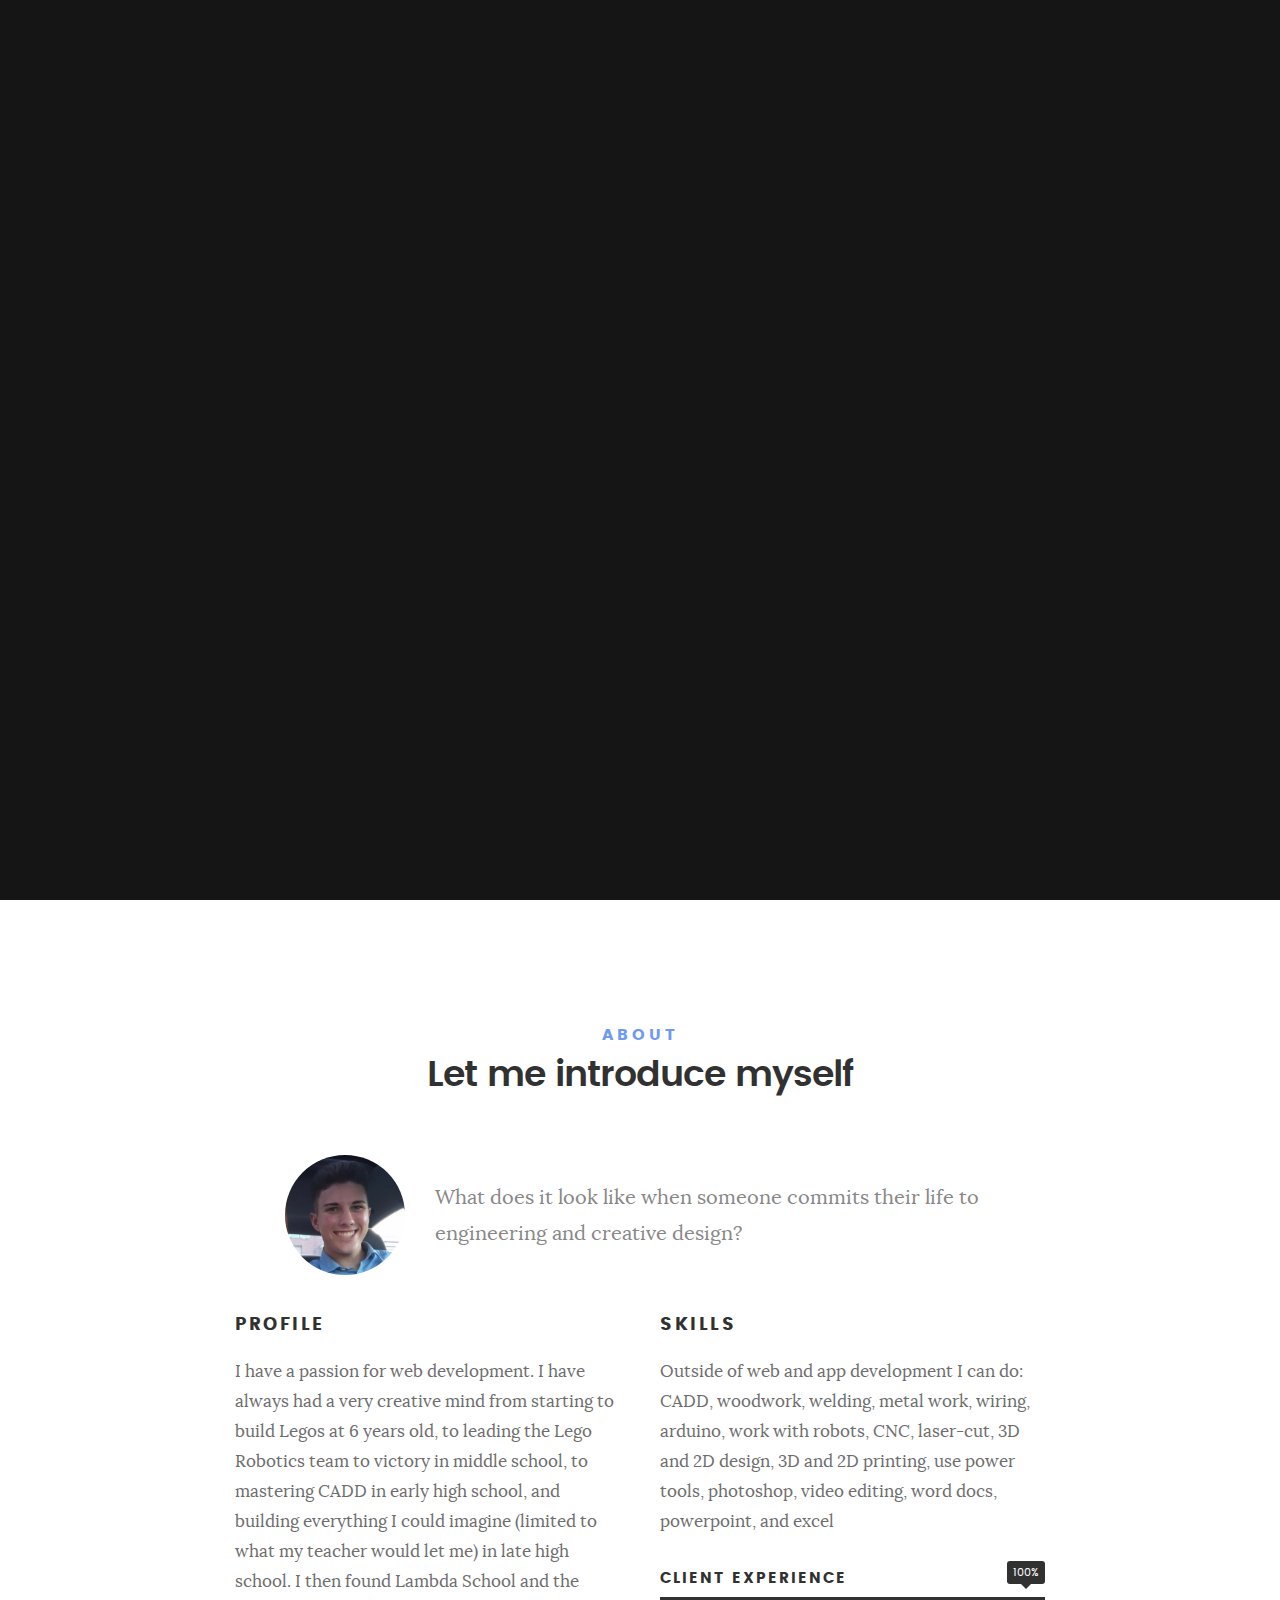
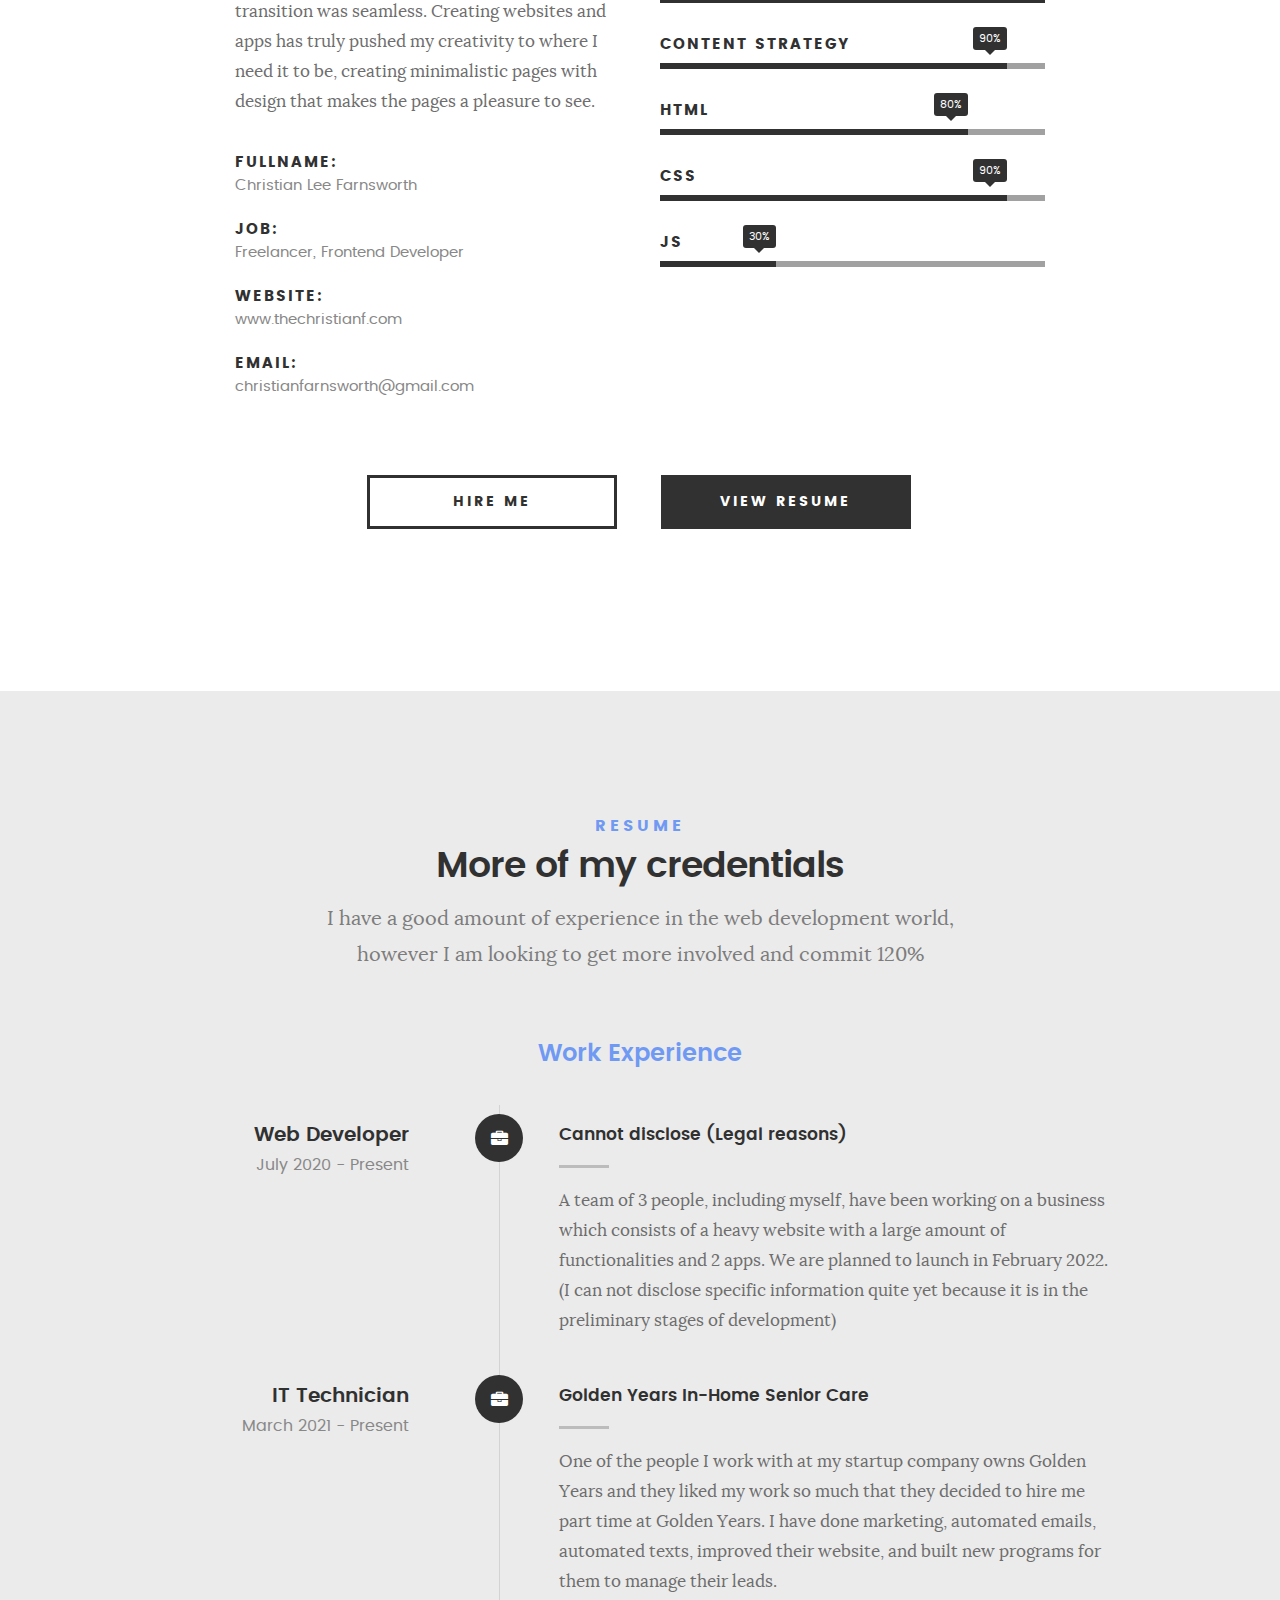
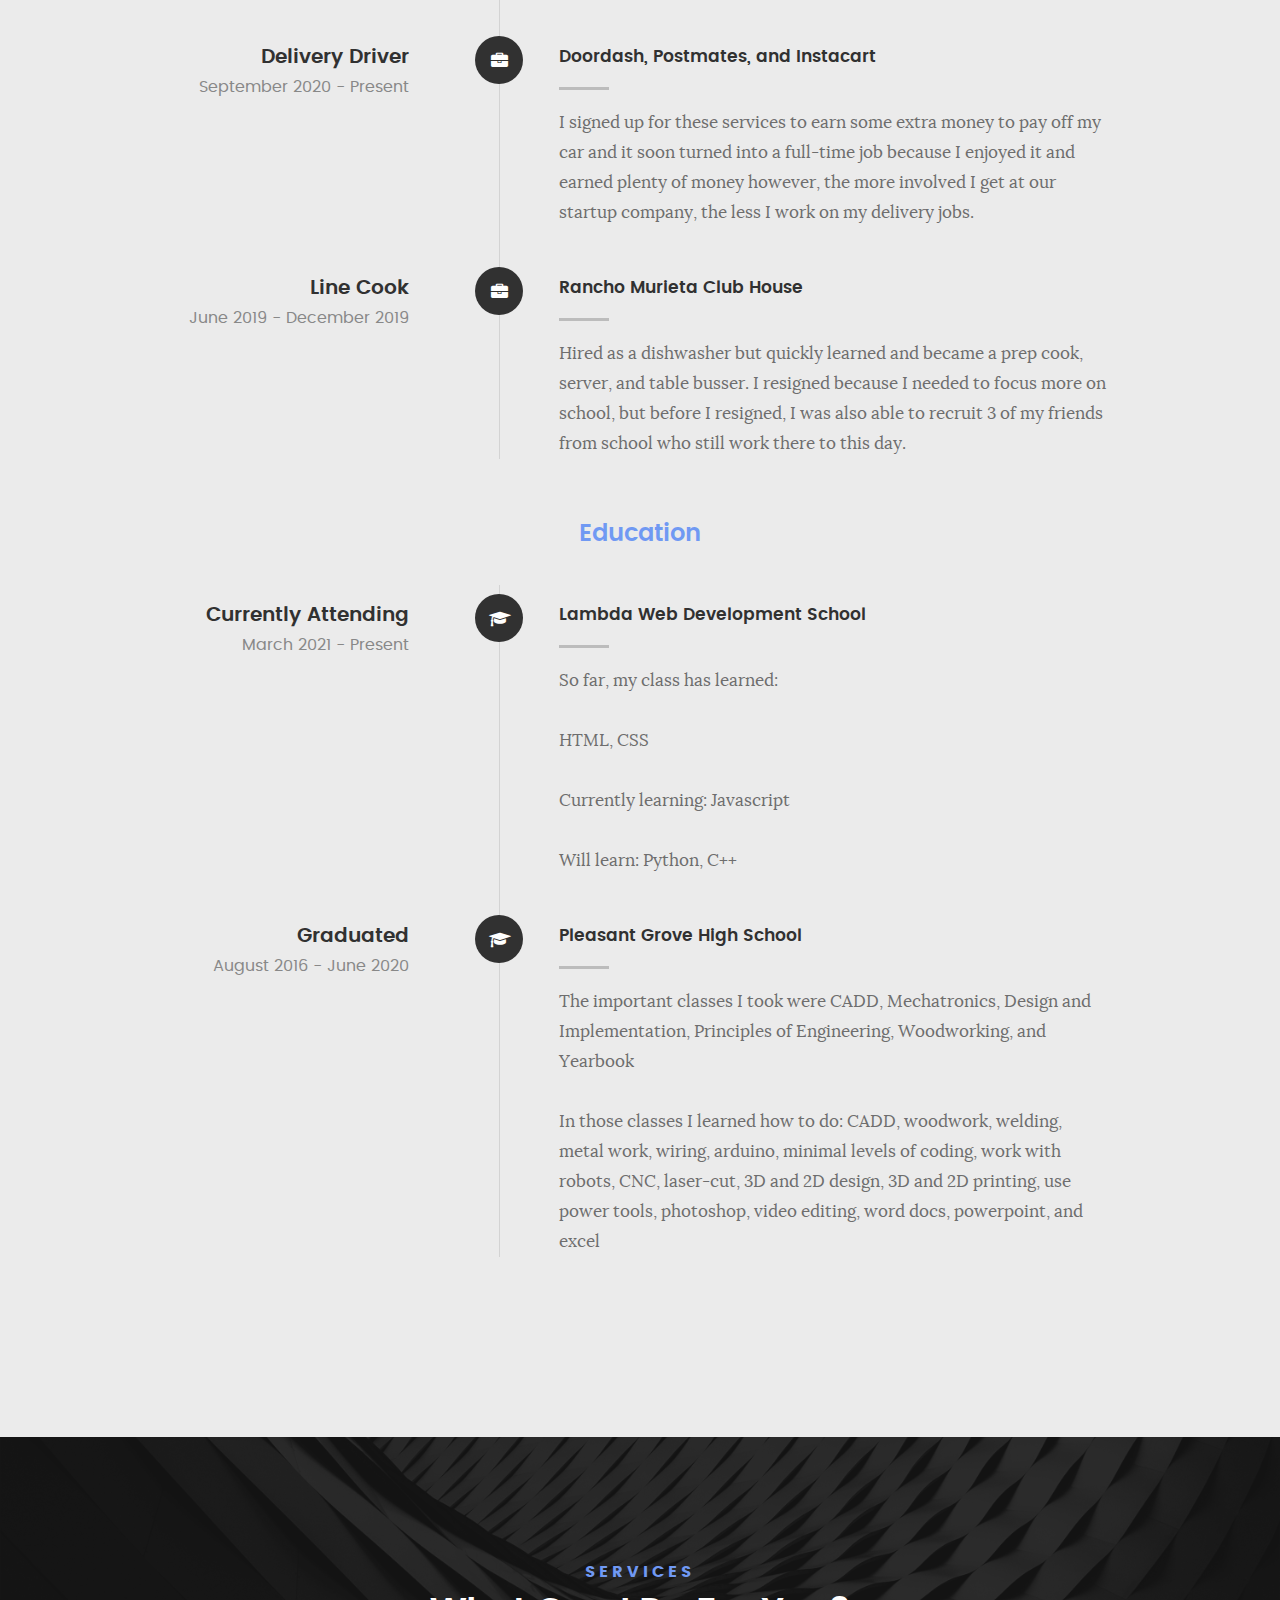
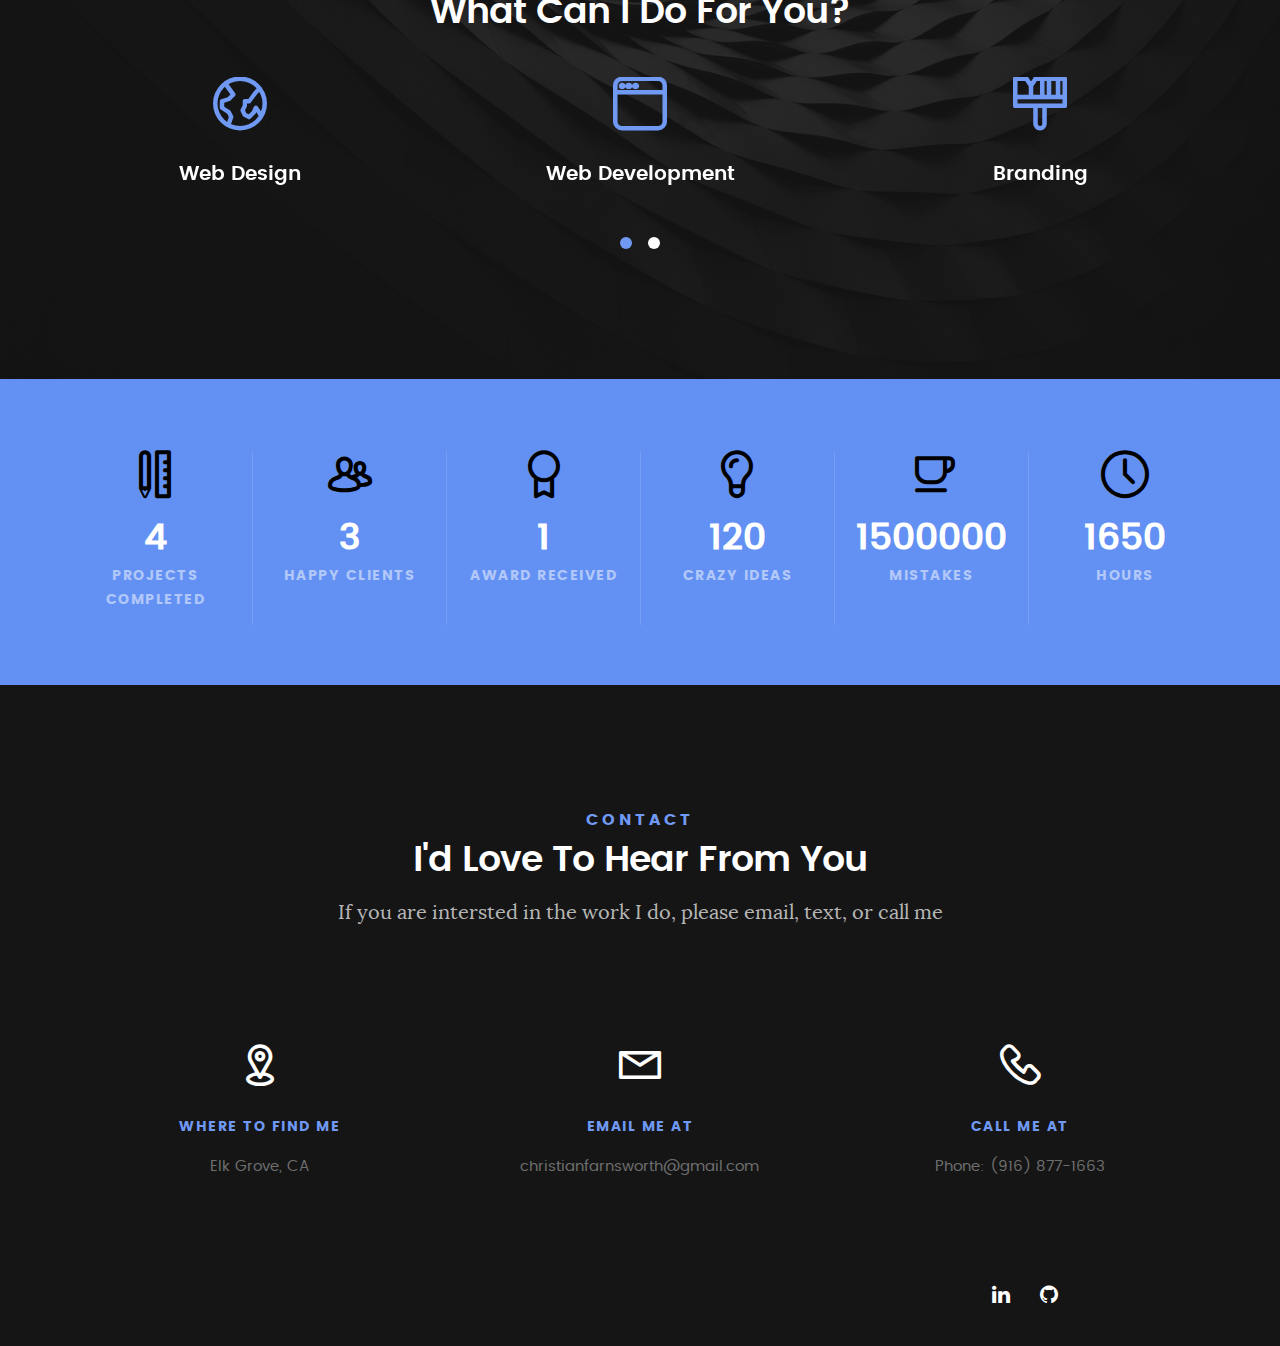
<file: index.html>
<!DOCTYPE html>
<!--[if IE 8 ]><html class="no-js oldie ie8" lang="en"> <![endif]-->
<!--[if IE 9 ]><html class="no-js oldie ie9" lang="en"> <![endif]-->
<!--[if (gte IE 9)|!(IE)]><!--><html class="no-js" lang="en"> <!--<![endif]-->
<head>
   <!--- basic page needs
   ================================================== -->
   <meta charset="utf-8">
	<title>ChristianF</title>
	<meta name="description" content="">  
	<meta name="author" content="">
   <!-- mobile specific metas
   ================================================== -->
	<meta name="viewport" content="width=device-width, initial-scale=1, maximum-scale=1">
 	<!-- CSS
   ================================================== -->
   <link rel="stylesheet" href="css/base.css">  
   <link rel="stylesheet" href="css/main.css">
   <link rel="stylesheet" href="css/vendor.css">     
   <!-- script
   ================================================== -->   
	<script src="js/modernizr.js"></script>
	<script src="js/pace.min.js"></script>
   <!-- favicons
	================================================== -->
	<link rel="icon" type="image/png" href="st.png">
</head>
<body id="top">
	<!-- header 
   ================================================== -->
   <header>   	
   	<div class="row">
   		<div class="top-bar">
   			<a class="menu-toggle" href="#"><span>Menu</span></a>
	   		<div class="logo">
		         <a href="index.html">ChristainF</a>
		      </div>	      
		   	<nav id="main-nav-wrap">
					<ul class="main-navigation">
						<li class="current"><a class="smoothscroll"  href="#intro" title="">Home</a></li>
						<li><a class="smoothscroll"  href="#about" title="">About</a></li>
						<li><a class="smoothscroll"  href="#resume" title="">Resume</a></li>		
						<li><a class="smoothscroll"  href="#contact" title="">Contact</a></li>				
					</ul>
				</nav>    		
   		</div> <!-- /top-bar --> 
   	</div> <!-- /row --> 		
   </header> <!-- /header -->
	<!-- intro section
   ================================================== -->
   <section id="intro">   
   	<div class="intro-overlay"></div>	
   	<div class="intro-content">
   		<div class="row">
   			<div class="col-twelve">
	   			<h5>Hello, World</h5>
	   			<h1>I'm Christian Farnsworth</h1>
	   			<p class="intro-position">
	   				<span>Aspiring Web Developer</span>
	   				<span>Current Lambda Student</span> 
	   			</p>
	   			<a class="button stroke smoothscroll" href="#about" title="">More About Me</a>
	   		</div>  
   		</div>   		 		
   	</div> <!-- /intro-content --> 
   	<ul class="intro-social">        
         <li><a href="https://www.linkedin.com/in/christian-farnsworth-b59652210/"><i class="fa fa-linkedin"></i></a></li>
		 <li><a href="https://github.com/christian932"><i class="fa fa-github"></i></a></li>
      </ul> <!-- /intro-social -->      	
   </section> <!-- /intro -->
   <!-- about section
   ================================================== -->
   <section id="about">  
   	<div class="row section-intro">
   		<div class="col-twelve">
   			<h5>About</h5>
   			<h1>Let me introduce myself</h1>
   			<div class="intro-info">
   				<img src="images/headshot redone.png" alt="Profile Picture">
   				<p class="lead">What does it look like when someone commits their life to engineering and creative design?</p>
   			</div>   			
   		</div>   		
   	</div> <!-- /section-intro -->
   	<div class="row about-content">
   		<div class="col-six tab-full">
   			<h3>Profile</h3>
   			<p>I have a passion for web development. I have always had a very creative mind from starting to build Legos at 6 years old, to leading the Lego Robotics team to victory in middle school, to mastering CADD in early high school, and building everything I could imagine (limited to what my teacher would let me) in late high school. I then found Lambda School and the transition was seamless. Creating websites and apps has truly pushed my creativity to where I need it to be, creating minimalistic pages with design that makes the pages a pleasure to see.</p>
   			<ul class="info-list">
   				<li>
   					<strong>Fullname:</strong>
   					<span>Christian Lee Farnsworth</span>
   				</li>
   				<li>
   					<strong>Job:</strong>
   					<span>Freelancer, Frontend Developer</span>
   				</li>
   				<li>
   					<strong>Website:</strong>
   					<span>www.thechristianf.com</span>
   				</li>
   				<li>
   					<strong>Email:</strong>
   					<span>christianfarnsworth@gmail.com</span>
   				</li>
   			</ul> <!-- /info-list -->
   		</div>
   		<div class="col-six tab-full">
   			<h3>Skills</h3>
   			<p>Outside of web and app development I can do: CADD, woodwork, welding, metal work, wiring, arduino, work with robots, CNC, laser-cut, 3D and 2D design, 3D and 2D printing, use power tools, photoshop, video editing, word docs, powerpoint, and excel</p>
				<ul class="skill-bars">
				   <li>
				   	<div class="progress percent100"><span>100%</span></div>
				   	<strong>Client Experience</strong>
				   </li>
				   <li>
				   	<div class="progress percent90"><span>90%</span></div>
				   	<strong>Content Strategy</strong>
				   </li>
				   <li>
				   	<div class="progress percent80"><span>80%</span></div>
				   	<strong>HTML</strong>
				   </li>
				   <li>
				   	<div class="progress percent90"><span>90%</span></div>
				   	<strong>CSS</strong>
				   </li>
				   <li>
				   	<div class="progress percent30"><span>30%</span></div>
				   	<strong>JS</strong>
				   </li>
				</ul> <!-- /skill-bars -->		
   		</div>
   	</div>
   	<div class="row button-section">
   		<div class="col-twelve">
   			<a href="#contact" title="Hire Me" class="button stroke smoothscroll">Hire Me</a>
   			<a href="https://docs.google.com/document/d/10vJ50k8F_qr-Lii0HceaQfVAO91TtFRo9MFhjE2UDzc/edit?usp=sharing" download="Christian Farnsworth Resume" title="Download Resume" class="button button-primary">View Resume</a>
   		</div>   		
   	</div>
   </section> <!-- /process-->    
   <!-- resume Section
   ================================================== -->
	<section id="resume" class="grey-section">
		<div class="row section-intro">
   		<div class="col-twelve">
   			<h5>Resume</h5>
   			<h1>More of my credentials</h1>
   			<p class="lead">I have a good amount of experience in the web development world, however I am looking to get more involved and commit 120%</p>
   		</div>   		
   	</div> <!-- /section-intro--> 
   	<div class="row resume-timeline">
   		<div class="col-twelve resume-header">
   			<h2>Work Experience</h2>
   		</div> <!-- /resume-header -->
   		<div class="col-twelve">
   			<div class="timeline-wrap">
   				<div class="timeline-block">
	   				<div class="timeline-ico">
						<i class="fa fa-briefcase"></i>
	   				</div>
	   				<div class="timeline-header">
	   					<h3>Web Developer</h3>
	   					<p>July 2020 - Present</p>
	   				</div>
	   				<div class="timeline-content">
	   					<h4>Cannot disclose (Legal reasons)</h4>
	   					<p>A team of 3 people, including myself, have been working on a business which consists of a heavy website with a large amount of functionalities and 2 apps. We are planned to launch in February 2022. (I can not disclose specific information quite yet because it is in the preliminary stages of development)</p>
	   				</div>
				</div> <!-- /timeline-block -->
				<div class="timeline-block">
					<div class="timeline-ico">
					 <i class="fa fa-briefcase"></i>
					</div>
					<div class="timeline-header">
						<h3>IT Technician</h3>
						<p>March 2021 - Present</p>
					</div>
					<div class="timeline-content">
						<h4>Golden Years In-Home Senior Care</h4>
						<p>One of the people I work with at my startup company owns Golden Years and they liked my work so much that they decided to hire me part time at Golden Years. I have done marketing, automated emails, automated texts, improved their website, and built new programs for them to manage their leads.</p>
					</div>
	   			</div> <!-- /timeline-block -->
	   			<div class="timeline-block">
	   				<div class="timeline-ico">
						<i class="fa fa-briefcase"></i>
	   				</div>
	   				<div class="timeline-header">
	   					<h3>Delivery Driver</h3>
	   					<p>September 2020 - Present</p>
	   				</div>
	   				<div class="timeline-content">
	   					<h4>Doordash, Postmates, and Instacart</h4>
	   					<p>I signed up for these services to earn some extra money to pay off my car and it soon turned into a full-time job because I enjoyed it and earned plenty of money however, the more involved I get at our startup company, the less I work on my delivery jobs.</p>
	   				</div>
	   			</div> <!-- /timeline-block -->
	   			<div class="timeline-block">
	   				<div class="timeline-ico">
						<i class="fa fa-briefcase"></i>
	   				</div>
	   				<div class="timeline-header">
	   					<h3>Line Cook</h3>
	   					<p>June 2019 - December 2019</p>
	   				</div>
	   				<div class="timeline-content">
	   					<h4>Rancho Murieta Club House</h4>
	   					<p>Hired as a dishwasher but quickly learned and became a prep cook, server, and table busser. I resigned because I needed to focus more on school, but before I resigned, I was also able to recruit 3 of my friends from school who still work there to this day.</p>
	   				</div>
	   			</div> <!-- /timeline-block -->
   			</div> <!-- /timeline-wrap -->   			
   		</div> <!-- /col-twelve -->
   	</div> <!-- /resume-timeline -->
   	<div class="row resume-timeline">
   		<div class="col-twelve resume-header">
   			<h2>Education</h2>
   		</div> <!-- /resume-header -->
   		<div class="col-twelve">
   			<div class="timeline-wrap">
   				<div class="timeline-block">
	   				<div class="timeline-ico">
						<i class="fa fa-graduation-cap"></i>
	   				</div>
	   				<div class="timeline-header">
	   					<h3>Currently Attending</h3>
	   					<p>March 2021 - Present</p>
	   				</div>
	   				<div class="timeline-content">
	   					<h4>Lambda Web Development School</h4>
	   					<p>So far, my class has learned:</p>
						<p>HTML, CSS</p>
						<p>Currently learning: Javascript</p>
						<p>Will learn: Python, C++</p>
	   				</div>
	   			</div> <!-- /timeline-block -->
	   			<div class="timeline-block">
	   				<div class="timeline-ico">
						<i class="fa fa-graduation-cap"></i>
	   				</div>
	   				<div class="timeline-header">
	   					<h3>Graduated</h3>
	   					<p>August 2016 - June 2020</p>
	   				</div>
	   				<div class="timeline-content">
	   					<h4>Pleasant Grove High School</h4>
	   					<p>The important classes I took were CADD, Mechatronics, Design and Implementation, Principles of Engineering, Woodworking, and Yearbook</p>
						<p>In those classes I learned how to do: CADD, woodwork, welding, metal work, wiring, arduino, minimal levels of coding, work with robots, CNC, laser-cut, 3D and 2D design, 3D and 2D printing, use power tools, photoshop, video editing, word docs, powerpoint, and excel</p>
	   				</div>			
   		</div> <!-- /col-twelve -->
   	</div> <!-- /resume-timeline -->
	</section> <!-- /features -->
	<!-- services Section
   ================================================== -->
	<section id="services">
		<div class="overlay"></div>
		<div class="row section-intro">
   		<div class="col-twelve">
   			<h5>Services</h5>
   			<h1>What Can I Do For You?</h1>
   			<!-- <p class="lead">Lorem ipsum Do commodo in proident enim in dolor cupidatat adipisicing dolore officia nisi aliqua incididunt Ut veniam lorem ipsum Consectetur ut in in eu do.</p> -->
   		</div>   		
   	</div> <!-- /section-intro -->
   	<div class="row services-content">
   		<div id="owl-slider" class="owl-carousel services-list">
	      	<div class="service">	
	      		<span class="icon"><i class="icon-earth"></i></span>            
	            <div class="service-content">	
	            	 <h3>Web Design</h3>
		            <!-- <p class="desc">Sed ut perspiciatis unde omnis iste natus error sit voluptatem accusantium doloremque laudantium, totam rem aperiam, eaque ipsa quae ab illo inventore veritatis et quasi architecto beatae vitae dicta sunt explicabo. Nemo enim ipsam voluptatem quia voluptas sit aspernatur aut odit aut fugit. -->
					</p>
	         	</div> 	         	 
				</div> <!-- /service -->
				<div class="service">	
					<span class="icon"><i class="icon-window"></i></span>                          
	            <div class="service-content">	
	            	<h3>Web Development</h3>  
		            <!-- <p class="desc">Sed ut perspiciatis unde omnis iste natus error sit voluptatem accusantium doloremque laudantium, totam rem aperiam, eaque ipsa quae ab illo inventore veritatis et quasi architecto beatae vitae dicta sunt explicabo. Nemo enim ipsam voluptatem quia voluptas sit aspernatur aut odit aut fugit. -->
	         		</p>
	            </div>	                          
			   </div> <!-- /service -->
			   <div class="service">
			   	<span class="icon"><i class="icon-paint-brush"></i></span>		            
	            <div class="service-content">
	            	<h3>Branding</h3>
		            <!-- <p class="desc">Sed ut perspiciatis unde omnis iste natus error sit voluptatem accusantium doloremque laudantium, totam rem aperiam, eaque ipsa quae ab illo inventore veritatis et quasi architecto beatae vitae dicta sunt explicabo. Nemo enim ipsam voluptatem quia voluptas sit aspernatur aut odit aut fugit. -->
	        			</p> 
	            </div> 	            	               
			   </div> <!-- /service -->
				<div class="service">
					<span class="icon"><i class="icon-toggles"></i></span>	              
	            <div class="service-content">
	            	<h3>UI/UX Design</h3>
		            <!-- <p class="desc">Sed ut perspiciatis unde omnis iste natus error sit voluptatem accusantium doloremque laudantium, totam rem aperiam, eaque ipsa quae ab illo inventore veritatis et quasi architecto beatae vitae dicta sunt explicabo. Nemo enim ipsam voluptatem quia voluptas sit aspernatur aut odit aut fugit. -->
	         		</p> 
	            </div>                
				</div> <!-- /service -->
			   <div class="service">
			   	<span class="icon"><i class="icon-image"></i></span>	            
	            <div class="service-content">
	            	<h3>Graphics Design</h3>
		            <!-- <p class="desc">Sed ut perspiciatis unde omnis iste natus error sit voluptatem accusantium doloremque laudantium, totam rem aperiam, eaque ipsa quae ab illo inventore veritatis et quasi architecto beatae vitae dicta sunt explicabo. Nemo enim ipsam voluptatem quia voluptas sit aspernatur aut odit aut fugit. -->
	        			</p> 
	            </div>	               
			   </div> <!-- /service -->
			   <div class="service">
			   	<span class="icon"><i class="icon-chat"></i></span>	   	           
	            <div class="service-content">
	            	 <h3>Consulting</h3>
		            <!-- <p class="desc">Sed ut perspiciatis unde omnis iste natus error sit voluptatem accusantium doloremque laudantium, totam rem aperiam, eaque ipsa quae ab illo inventore veritatis et quasi architecto beatae vitae dicta sunt explicabo. Nemo enim ipsam voluptatem quia voluptas sit aspernatur aut odit aut fugit. -->
	        			</p> 
	            </div>	               
			   </div> <!-- /service -->
	      </div> <!-- /services-list -->
   	</div> <!-- /services-content -->
	</section> <!-- /services -->	
	<!-- stats Section
   ================================================== -->
	<section id="stats" class="count-up">
		<div class="row">
			<div class="col-twelve">
				<div class="block-1-6 block-s-1-3 block-tab-1-2 block-mob-full stats-list">
					<div class="bgrid stat">
						<div class="icon-part">
							<i class="icon-pencil-ruler"></i>
						</div>
						<h3 class="stat-count">
							4
						</h3>
						<h5 class="stat-title">
							Projects Completed
						</h5>
					</div> <!-- /stat -->					
					<div class="bgrid stat">
						<div class="icon-part">
							<i class="icon-users"></i>
						</div>
						<h3 class="stat-count">
							3
						</h3>
						<h5 class="stat-title">
							Happy Clients
						</h5>
					</div> <!-- /stat -->
					<div class="bgrid stat">
						<div class="icon-part">
							<i class="icon-badge"></i>
						</div>
						<h3 class="stat-count">
							1
						</h3>
						<h5 class="stat-title">
							Award Received
						</h5>
					</div> <!-- /stat -->									
					<div class="bgrid stat">
						<div class="icon-part">
							<i class="icon-light-bulb"></i>
						</div>
						<h3 class="stat-count">
							120
						</h3>
						<h5 class="stat-title">
							Crazy Ideas
						</h5>
					</div> <!-- /stat -->
					<div class="bgrid stat">
						<div class="icon-part">
							<i class="icon-cup"></i>
						</div>
						<h3 class="stat-count">
							1500000
						</h3>
						<h5 class="stat-title">
							Mistakes
						</h5>
					</div> <!-- /stat -->
					<div class="bgrid stat">
						<div class="icon-part">
							<i class="icon-clock"></i>
						</div>
						<h3 class="stat-count">
							1650
						</h3>
						<h5 class="stat-title">
							Hours
						</h5>
					</div> <!-- /stat -->
				</div> <!-- /stats-list -->
			</div> <!-- /twelve -->
		</div> <!-- /row -->
	</section> <!-- /stats -->
   <!-- contact
   ================================================== -->
	<section id="contact">
		<div class="row section-intro">
   		<div class="col-twelve">
   			<h5>Contact</h5>
   			<h1>I'd Love To Hear From You</h1>
   			<p class="lead">If you are intersted in the work I do, please email, text, or call me</p>
   		</div> 
   	</div> <!-- /section-intro -->
   	<div class="row contact-form">
   		<div class="col-twelve">
            <!-- form -->
            <!-- <form name="contactForm" id="contactForm" method="post" action="">
      			<fieldset>
                  <div class="form-field">
 						   <input name="contactName" type="text" id="contactName" placeholder="Name" value="" minlength="2" required="">
                  </div>
                  <div class="form-field">
	      			   <input name="contactEmail" type="email" id="contactEmail" placeholder="Email" value="" required="">
	               </div>
                  <div class="form-field">
	     				   <input name="contactSubject" type="text" id="contactSubject" placeholder="Subject" value="">
	               </div>                       
                  <div class="form-field">
	                 	<textarea name="contactMessage" id="contactMessage" placeholder="message" rows="10" cols="50" required=""></textarea>
	               </div>                      
                 <div class="form-field">
                     <button class="submitform">Submit</button>
                     <div id="submit-loader">
                        <div class="text-loader">Sending...</div>                             
       				      <div class="s-loader">
								  	<div class="bounce1"></div>
								  	<div class="bounce2"></div>
								  	<div class="bounce3"></div>
								</div>
							</div>
                  </div>
      			</fieldset>
      		</form> Form End -->
            <!-- contact-warning -->
            <!-- <div id="message-warning">            	
            </div>             -->
            <!-- contact-success -->
      		<!-- <div id="message-success">
               <i class="fa fa-check"></i>Your message was sent, thank you!<br>
      		</div> -->
         </div> <!-- /col-twelve -->
   	</div> <!-- /contact-form -->
   	<div class="row contact-info">
   		<div class="col-four tab-full">
   			<div class="icon">
   				<i class="icon-pin"></i>
   			</div>
   			<h5>Where to find me</h5>
   			<p>
            Elk Grove, CA<br>
            </p>
   		</div>
   		<div class="col-four tab-full collapse">
   			<div class="icon">
   				<i class="icon-mail"></i>
   			</div>
   			<h5>Email Me At</h5>
   			<p>christianfarnsworth@gmail.com<br>		     
			   </p>
   		</div>
   		<div class="col-four tab-full">
   			<div class="icon">
   				<i class="icon-phone"></i>
   			</div>
   			<h5>Call Me At</h5>
   			<p>Phone: (916) 877-1663<br>
			   </p>
   		</div>
   	</div> <!-- /contact-info -->
	</section> <!-- /contact -->
   <!-- footer
   ================================================== -->
   <footer>
     	<div class="row">
     		<div class="col-six tab-full pull-right social">
     			<ul class="footer-social">        
			      <li><a href="https://www.linkedin.com/in/christian-farnsworth-b59652210/"><i class="fa fa-linkedin"></i></a></li>
			      <li><a href="https://github.com/christian932"><i class="fa fa-github"></i></a></li>
			   </ul> 
	      </div>
	      	<div id="go-top">
		         <a class="smoothscroll" title="Back to Top" href="#top"><i class="fa fa-long-arrow-up"></i></a>
		      </div>
      	</div> <!-- /row -->     	
   </footer>  
   <div id="preloader"> 
    	<div id="loader"></div>
   </div> 
   <!-- Java Script
   ================================================== --> 
   <script src="js/jquery-2.1.3.min.js"></script>
   <script src="js/plugins.js"></script>
   <script src="js/main.js"></script>
</file>
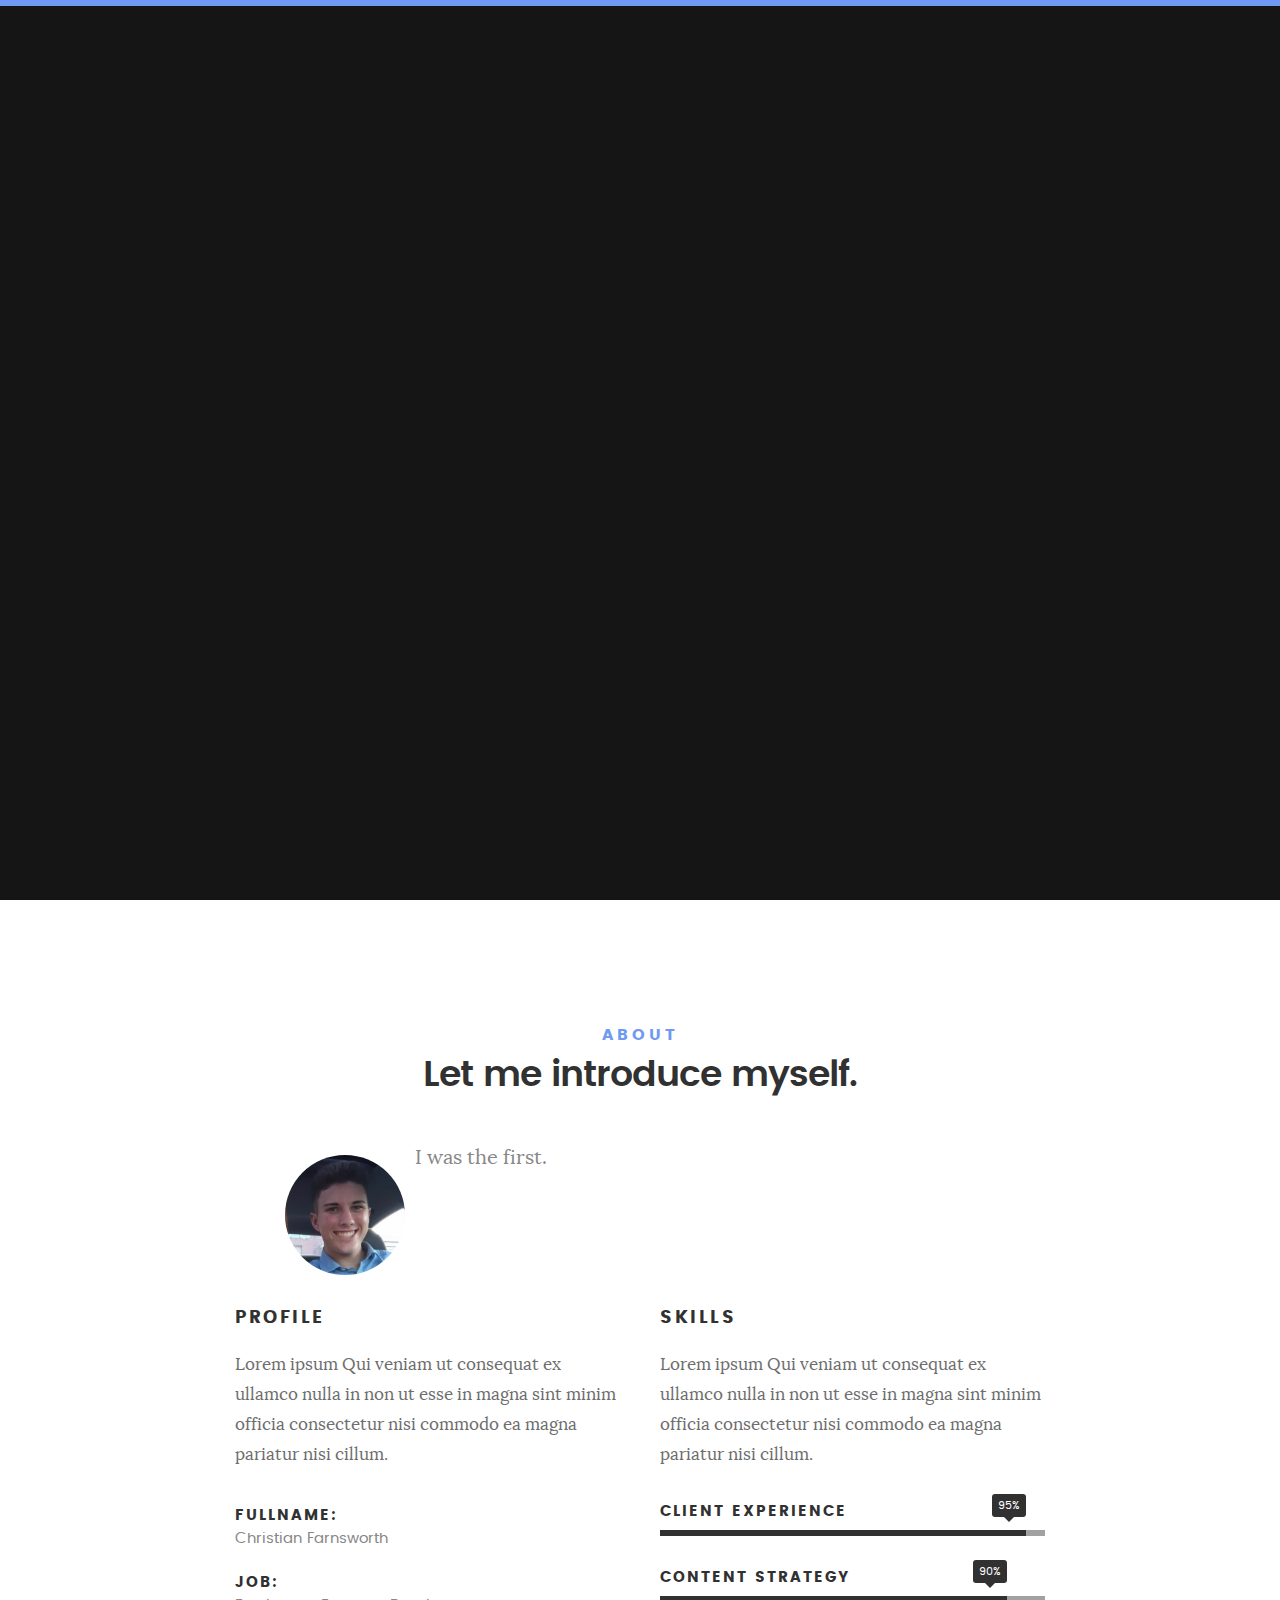
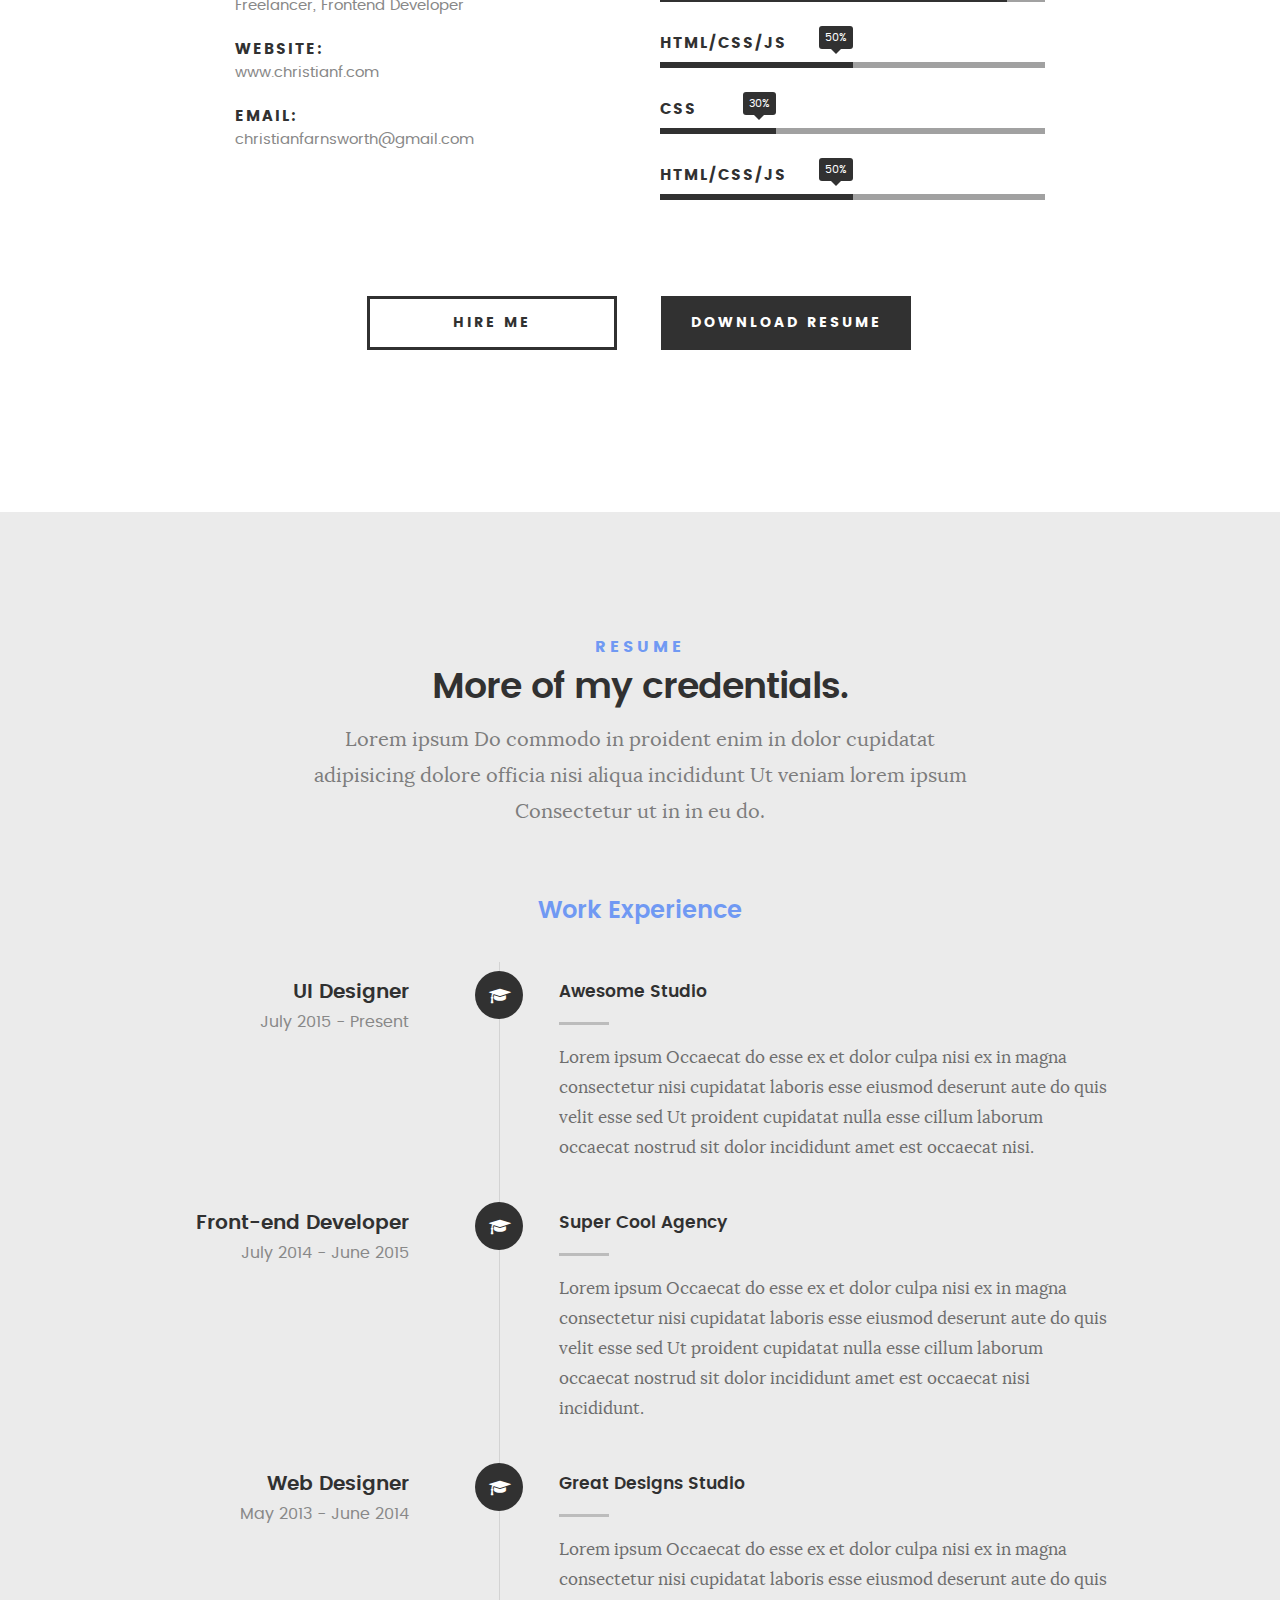
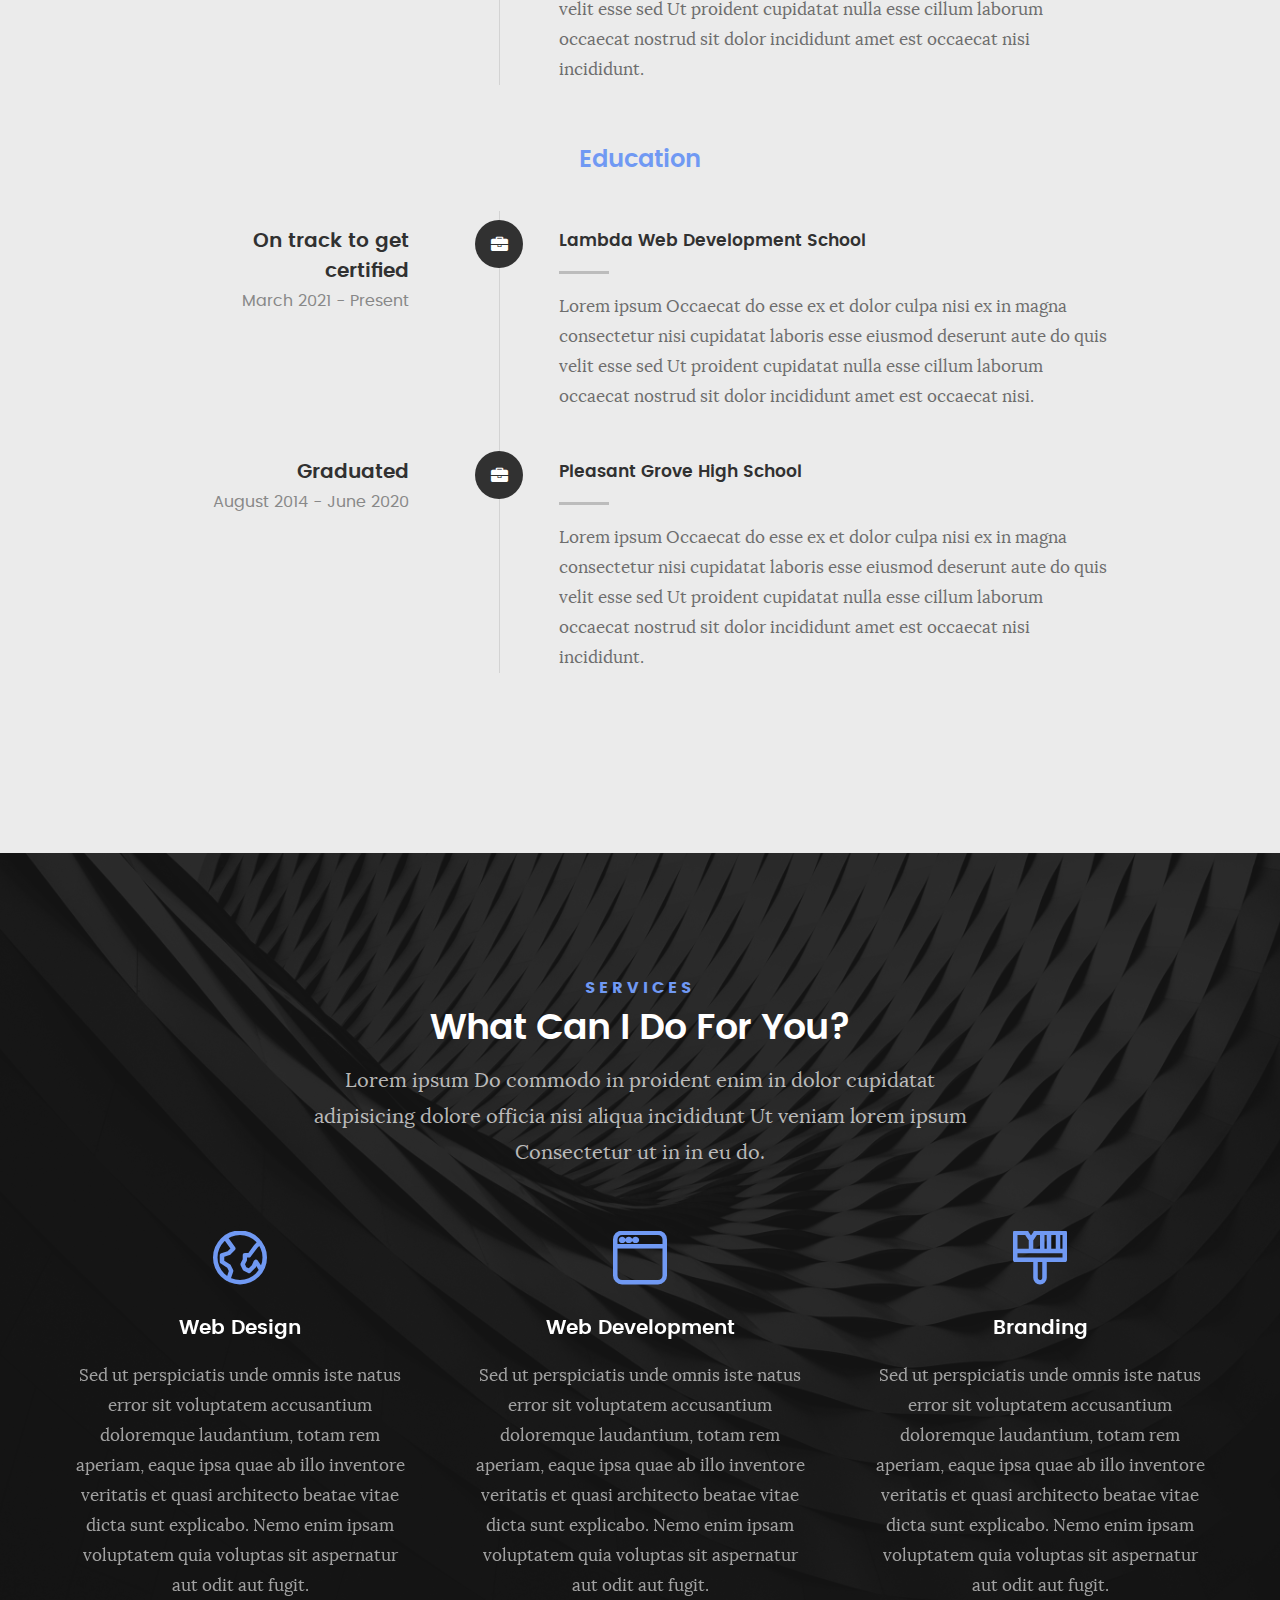
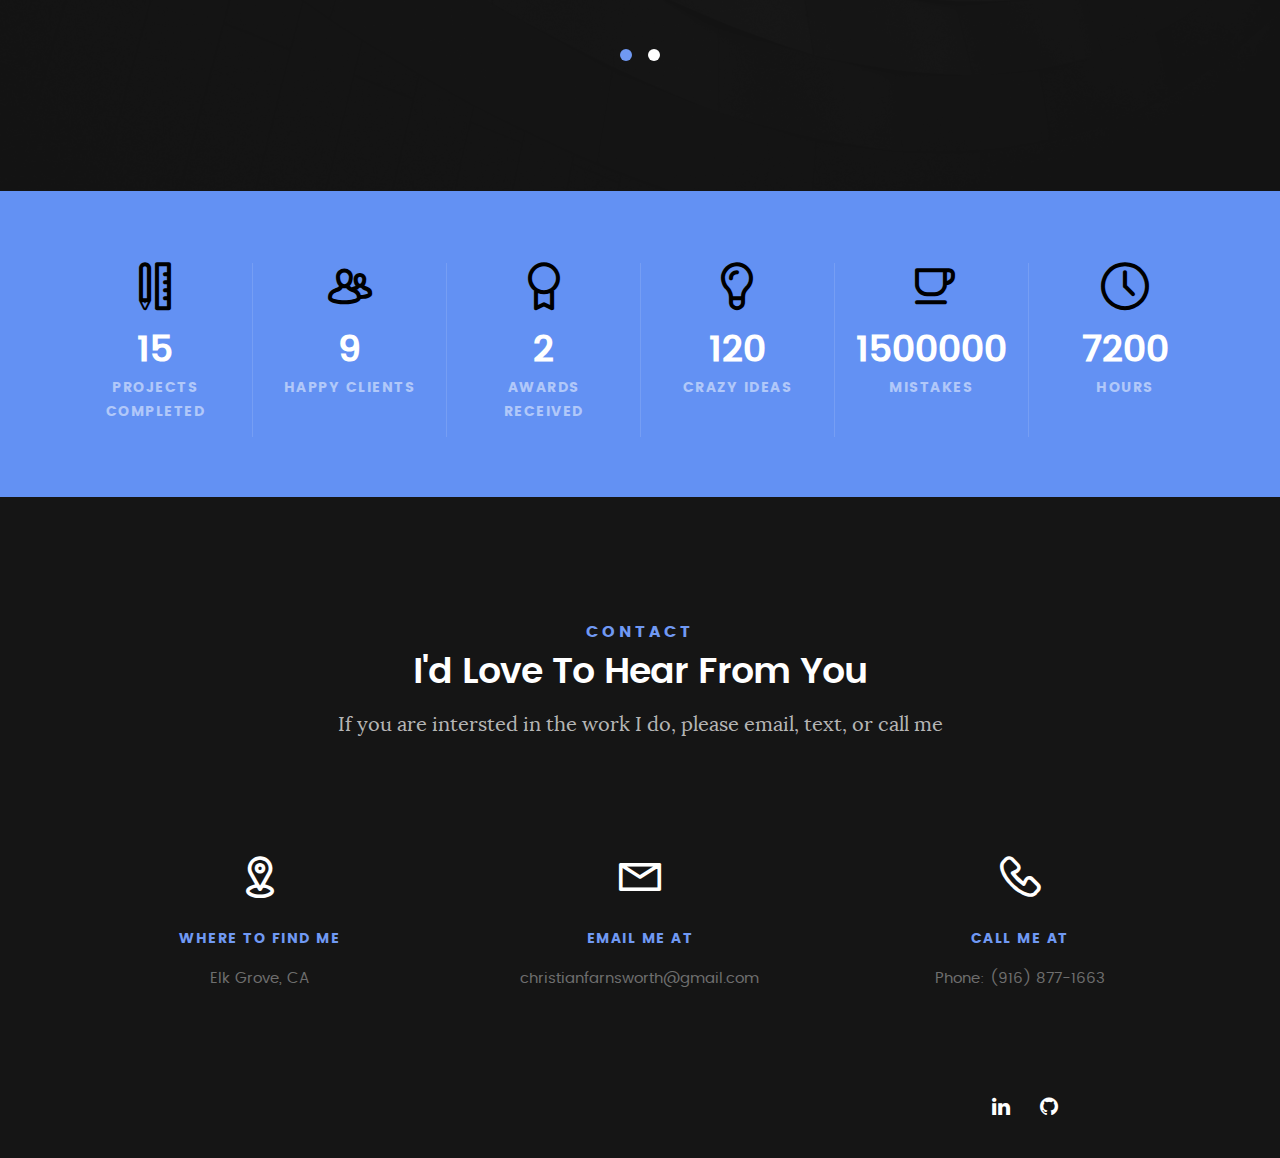
<file: My Personal Website/index.html>
<!DOCTYPE html>
<!--[if IE 8 ]><html class="no-js oldie ie8" lang="en"> <![endif]-->
<!--[if IE 9 ]><html class="no-js oldie ie9" lang="en"> <![endif]-->
<!--[if (gte IE 9)|!(IE)]><!--><html class="no-js" lang="en"> <!--<![endif]-->
<head>
   <!--- basic page needs
   ================================================== -->
   <meta charset="utf-8">
	<title>ChristianF</title>
	<meta name="description" content="">  
	<meta name="author" content="">
   <!-- mobile specific metas
   ================================================== -->
	<meta name="viewport" content="width=device-width, initial-scale=1, maximum-scale=1">
 	<!-- CSS
   ================================================== -->
   <link rel="stylesheet" href="css/base.css">  
   <link rel="stylesheet" href="css/main.css">
   <link rel="stylesheet" href="css/vendor.css">     
   <!-- script
   ================================================== -->   
	<script src="js/modernizr.js"></script>
	<script src="js/pace.min.js"></script>
   <!-- favicons
	================================================== -->
	<link rel="icon" type="image/png" href="st.png">
</head>
<body id="top">
	<!-- header 
   ================================================== -->
   <header>   	
   	<div class="row">
   		<div class="top-bar">
   			<a class="menu-toggle" href="#"><span>Menu</span></a>
	   		<div class="logo">
		         <a href="index.html">ChristainF</a>
		      </div>	      
		   	<nav id="main-nav-wrap">
					<ul class="main-navigation">
						<li class="current"><a class="smoothscroll"  href="#intro" title="">Home</a></li>
						<li><a class="smoothscroll"  href="#about" title="">About</a></li>
						<li><a class="smoothscroll"  href="#resume" title="">Resume</a></li>		
						<li><a class="smoothscroll"  href="#contact" title="">Contact</a></li>				
					</ul>
				</nav>    		
   		</div> <!-- /top-bar --> 
   	</div> <!-- /row --> 		
   </header> <!-- /header -->
	<!-- intro section
   ================================================== -->
   <section id="intro">   
   	<div class="intro-overlay"></div>	
   	<div class="intro-content">
   		<div class="row">
   			<div class="col-twelve">
	   			<h5>Hello, World.</h5>
	   			<h1>I'm Christian Farnsworth.</h1>
	   			<p class="intro-position">
	   				<span>Aspiring Web Developer</span>
	   				<span>Current Lambda Student</span> 
	   			</p>
	   			<a class="button stroke smoothscroll" href="#about" title="">More About Me</a>
	   		</div>  
   		</div>   		 		
   	</div> <!-- /intro-content --> 
   	<ul class="intro-social">        
         <li><a href="https://www.linkedin.com/in/christian-farnsworth-b59652210/"><i class="fa fa-linkedin"></i></a></li>
		 <li><a href="https://github.com/christian932"><i class="fa fa-github"></i></a></li>
      </ul> <!-- /intro-social -->      	
   </section> <!-- /intro -->
   <!-- about section
   ================================================== -->
   <section id="about">  
   	<div class="row section-intro">
   		<div class="col-twelve">
   			<h5>About</h5>
   			<h1>Let me introduce myself.</h1>
   			<div class="intro-info">
   				<img src="images/headshot redone.png" alt="Profile Picture">
   				<p class="lead">I was the first.</p>
   			</div>   			
   		</div>   		
   	</div> <!-- /section-intro -->
   	<div class="row about-content">
   		<div class="col-six tab-full">
   			<h3>Profile</h3>
   			<p>Lorem ipsum Qui veniam ut consequat ex ullamco nulla in non ut esse in magna sint minim officia consectetur nisi commodo ea magna pariatur nisi cillum.</p>
   			<ul class="info-list">
   				<li>
   					<strong>Fullname:</strong>
   					<span>Christian Farnsworth</span>
   				</li>
   				<li>
   					<strong>Job:</strong>
   					<span>Freelancer, Frontend Developer</span>
   				</li>
   				<li>
   					<strong>Website:</strong>
   					<span>www.christianf.com</span>
   				</li>
   				<li>
   					<strong>Email:</strong>
   					<span>christianfarnsworth@gmail.com</span>
   				</li>
   			</ul> <!-- /info-list -->
   		</div>
   		<div class="col-six tab-full">
   			<h3>Skills</h3>
   			<p>Lorem ipsum Qui veniam ut consequat ex ullamco nulla in non ut esse in magna sint minim officia consectetur nisi commodo ea magna pariatur nisi cillum.</p>
				<ul class="skill-bars">
				   <li>
				   	<div class="progress percent95"><span>95%</span></div>
				   	<strong>Client Experience</strong>
				   </li>
				   <li>
				   	<div class="progress percent90"><span>90%</span></div>
				   	<strong>Content Strategy</strong>
				   </li>
				   <li>
				   	<div class="progress percent50"><span>50%</span></div>
				   	<strong>HTML/CSS/JS</strong>
				   </li>
				   <li>
				   	<div class="progress percent30"><span>30%</span></div>
				   	<strong>CSS</strong>
				   </li>
				   <li>
				   	<div class="progress percent50"><span>50%</span></div>
				   	<strong>HTML/CSS/JS</strong>
				   </li>
				</ul> <!-- /skill-bars -->		
   		</div>
   	</div>
   	<div class="row button-section">
   		<div class="col-twelve">
   			<a href="#contact" title="Hire Me" class="button stroke smoothscroll">Hire Me</a>
   			<a href="https://docs.google.com/document/d/10vJ50k8F_qr-Lii0HceaQfVAO91TtFRo9MFhjE2UDzc/edit?usp=sharing" download="Christian Farnsworth Resume" title="Download Resume" class="button button-primary">Download Resume</a>
   		</div>   		
   	</div>
   </section> <!-- /process-->    
   <!-- resume Section
   ================================================== -->
	<section id="resume" class="grey-section">
		<div class="row section-intro">
   		<div class="col-twelve">
   			<h5>Resume</h5>
   			<h1>More of my credentials.</h1>
   			<p class="lead">Lorem ipsum Do commodo in proident enim in dolor cupidatat adipisicing dolore officia nisi aliqua incididunt Ut veniam lorem ipsum Consectetur ut in in eu do.</p>
   		</div>   		
   	</div> <!-- /section-intro--> 
   	<div class="row resume-timeline">
   		<div class="col-twelve resume-header">
   			<h2>Work Experience</h2>
   		</div> <!-- /resume-header -->
   		<div class="col-twelve">
   			<div class="timeline-wrap">
   				<div class="timeline-block">
	   				<div class="timeline-ico">
	   					<i class="fa fa-graduation-cap"></i>
	   				</div>
	   				<div class="timeline-header">
	   					<h3>UI Designer</h3>
	   					<p>July 2015 - Present</p>
	   				</div>
	   				<div class="timeline-content">
	   					<h4>Awesome Studio</h4>
	   					<p>Lorem ipsum Occaecat do esse ex et dolor culpa nisi ex in magna consectetur nisi cupidatat laboris esse eiusmod deserunt aute do quis velit esse sed Ut proident cupidatat nulla esse cillum laborum occaecat nostrud sit dolor incididunt amet est occaecat nisi.</p>
	   				</div>
	   			</div> <!-- /timeline-block -->
	   			<div class="timeline-block">
	   				<div class="timeline-ico">
	   					<i class="fa fa-graduation-cap"></i>
	   				</div>
	   				<div class="timeline-header">
	   					<h3>Front-end Developer</h3>
	   					<p>July 2014 - June 2015</p>
	   				</div>
	   				<div class="timeline-content">
	   					<h4>Super Cool Agency</h4>
	   					<p>Lorem ipsum Occaecat do esse ex et dolor culpa nisi ex in magna consectetur nisi cupidatat laboris esse eiusmod deserunt aute do quis velit esse sed Ut proident cupidatat nulla esse cillum laborum occaecat nostrud sit dolor incididunt amet est occaecat nisi incididunt.</p>
	   				</div>
	   			</div> <!-- /timeline-block -->
	   			<div class="timeline-block">
	   				<div class="timeline-ico">
	   					<i class="fa fa-graduation-cap"></i>
	   				</div>
	   				<div class="timeline-header">
	   					<h3>Web Designer</h3>
	   					<p>May 2013 - June 2014</p>
	   				</div>
	   				<div class="timeline-content">
	   					<h4>Great Designs Studio</h4>
	   					<p>Lorem ipsum Occaecat do esse ex et dolor culpa nisi ex in magna consectetur nisi cupidatat laboris esse eiusmod deserunt aute do quis velit esse sed Ut proident cupidatat nulla esse cillum laborum occaecat nostrud sit dolor incididunt amet est occaecat nisi incididunt.</p>
	   				</div>
	   			</div> <!-- /timeline-block -->
   			</div> <!-- /timeline-wrap -->   			
   		</div> <!-- /col-twelve -->
   	</div> <!-- /resume-timeline -->
   	<div class="row resume-timeline">
   		<div class="col-twelve resume-header">
   			<h2>Education</h2>
   		</div> <!-- /resume-header -->
   		<div class="col-twelve">
   			<div class="timeline-wrap">
   				<div class="timeline-block">
	   				<div class="timeline-ico">
	   					<i class="fa fa-briefcase"></i>
	   				</div>
	   				<div class="timeline-header">
	   					<h3>On track to get certified</h3>
	   					<p>March 2021 - Present</p>
	   				</div>
	   				<div class="timeline-content">
	   					<h4>Lambda Web Development School</h4>
	   					<p>Lorem ipsum Occaecat do esse ex et dolor culpa nisi ex in magna consectetur nisi cupidatat laboris esse eiusmod deserunt aute do quis velit esse sed Ut proident cupidatat nulla esse cillum laborum occaecat nostrud sit dolor incididunt amet est occaecat nisi.</p>
	   				</div>
	   			</div> <!-- /timeline-block -->
	   			<div class="timeline-block">
	   				<div class="timeline-ico">
	   					<i class="fa fa-briefcase"></i>
	   				</div>
	   				<div class="timeline-header">
	   					<h3>Graduated</h3>
	   					<p>August 2014 - June 2020</p>
	   				</div>
	   				<div class="timeline-content">
	   					<h4>Pleasant Grove High School</h4>
	   					<p>Lorem ipsum Occaecat do esse ex et dolor culpa nisi ex in magna consectetur nisi cupidatat laboris esse eiusmod deserunt aute do quis velit esse sed Ut proident cupidatat nulla esse cillum laborum occaecat nostrud sit dolor incididunt amet est occaecat nisi incididunt.</p>
	   				</div>			
   		</div> <!-- /col-twelve -->
   	</div> <!-- /resume-timeline -->
	</section> <!-- /features -->
	<!-- services Section
   ================================================== -->
	<section id="services">
		<div class="overlay"></div>
		<div class="row section-intro">
   		<div class="col-twelve">
   			<h5>Services</h5>
   			<h1>What Can I Do For You?</h1>
   			<p class="lead">Lorem ipsum Do commodo in proident enim in dolor cupidatat adipisicing dolore officia nisi aliqua incididunt Ut veniam lorem ipsum Consectetur ut in in eu do.</p>
   		</div>   		
   	</div> <!-- /section-intro -->
   	<div class="row services-content">
   		<div id="owl-slider" class="owl-carousel services-list">
	      	<div class="service">	
	      		<span class="icon"><i class="icon-earth"></i></span>            
	            <div class="service-content">	
	            	 <h3>Web Design</h3>
		            <p class="desc">Sed ut perspiciatis unde omnis iste natus error sit voluptatem accusantium doloremque laudantium, totam rem aperiam, eaque ipsa quae ab illo inventore veritatis et quasi architecto beatae vitae dicta sunt explicabo. Nemo enim ipsam voluptatem quia voluptas sit aspernatur aut odit aut fugit.
	         		</p>
	         	</div> 	         	 
				</div> <!-- /service -->
				<div class="service">	
					<span class="icon"><i class="icon-window"></i></span>                          
	            <div class="service-content">	
	            	<h3>Web Development</h3>  
		            <p class="desc">Sed ut perspiciatis unde omnis iste natus error sit voluptatem accusantium doloremque laudantium, totam rem aperiam, eaque ipsa quae ab illo inventore veritatis et quasi architecto beatae vitae dicta sunt explicabo. Nemo enim ipsam voluptatem quia voluptas sit aspernatur aut odit aut fugit.
	         		</p>
	            </div>	                          
			   </div> <!-- /service -->
			   <div class="service">
			   	<span class="icon"><i class="icon-paint-brush"></i></span>		            
	            <div class="service-content">
	            	<h3>Branding</h3>
		            <p class="desc">Sed ut perspiciatis unde omnis iste natus error sit voluptatem accusantium doloremque laudantium, totam rem aperiam, eaque ipsa quae ab illo inventore veritatis et quasi architecto beatae vitae dicta sunt explicabo. Nemo enim ipsam voluptatem quia voluptas sit aspernatur aut odit aut fugit.
	        			</p> 
	            </div> 	            	               
			   </div> <!-- /service -->
				<div class="service">
					<span class="icon"><i class="icon-toggles"></i></span>	              
	            <div class="service-content">
	            	<h3>UI/UX Design</h3>
		            <p class="desc">Sed ut perspiciatis unde omnis iste natus error sit voluptatem accusantium doloremque laudantium, totam rem aperiam, eaque ipsa quae ab illo inventore veritatis et quasi architecto beatae vitae dicta sunt explicabo. Nemo enim ipsam voluptatem quia voluptas sit aspernatur aut odit aut fugit.
	         		</p> 
	            </div>                
				</div> <!-- /service -->
			   <div class="service">
			   	<span class="icon"><i class="icon-image"></i></span>	            
	            <div class="service-content">
	            	<h3>Graphics Design</h3>
		            <p class="desc">Sed ut perspiciatis unde omnis iste natus error sit voluptatem accusantium doloremque laudantium, totam rem aperiam, eaque ipsa quae ab illo inventore veritatis et quasi architecto beatae vitae dicta sunt explicabo. Nemo enim ipsam voluptatem quia voluptas sit aspernatur aut odit aut fugit.
	        			</p> 
	            </div>	               
			   </div> <!-- /service -->
			   <div class="service">
			   	<span class="icon"><i class="icon-chat"></i></span>	   	           
	            <div class="service-content">
	            	 <h3>Consultancy</h3>
		            <p class="desc">Sed ut perspiciatis unde omnis iste natus error sit voluptatem accusantium doloremque laudantium, totam rem aperiam, eaque ipsa quae ab illo inventore veritatis et quasi architecto beatae vitae dicta sunt explicabo. Nemo enim ipsam voluptatem quia voluptas sit aspernatur aut odit aut fugit.
	        			</p> 
	            </div>	               
			   </div> <!-- /service -->
	      </div> <!-- /services-list -->
   	</div> <!-- /services-content -->
	</section> <!-- /services -->	
	<!-- stats Section
   ================================================== -->
	<section id="stats" class="count-up">
		<div class="row">
			<div class="col-twelve">
				<div class="block-1-6 block-s-1-3 block-tab-1-2 block-mob-full stats-list">
					<div class="bgrid stat">
						<div class="icon-part">
							<i class="icon-pencil-ruler"></i>
						</div>
						<h3 class="stat-count">
							15
						</h3>
						<h5 class="stat-title">
							Projects Completed
						</h5>
					</div> <!-- /stat -->					
					<div class="bgrid stat">
						<div class="icon-part">
							<i class="icon-users"></i>
						</div>
						<h3 class="stat-count">
							9
						</h3>
						<h5 class="stat-title">
							Happy Clients
						</h5>
					</div> <!-- /stat -->
					<div class="bgrid stat">
						<div class="icon-part">
							<i class="icon-badge"></i>
						</div>
						<h3 class="stat-count">
							2
						</h3>
						<h5 class="stat-title">
							Awards Received
						</h5>
					</div> <!-- /stat -->									
					<div class="bgrid stat">
						<div class="icon-part">
							<i class="icon-light-bulb"></i>
						</div>
						<h3 class="stat-count">
							120
						</h3>
						<h5 class="stat-title">
							Crazy Ideas
						</h5>
					</div> <!-- /stat -->
					<div class="bgrid stat">
						<div class="icon-part">
							<i class="icon-cup"></i>
						</div>
						<h3 class="stat-count">
							1500000
						</h3>
						<h5 class="stat-title">
							Mistakes
						</h5>
					</div> <!-- /stat -->
					<div class="bgrid stat">
						<div class="icon-part">
							<i class="icon-clock"></i>
						</div>
						<h3 class="stat-count">
							7200
						</h3>
						<h5 class="stat-title">
							Hours
						</h5>
					</div> <!-- /stat -->
				</div> <!-- /stats-list -->
			</div> <!-- /twelve -->
		</div> <!-- /row -->
	</section> <!-- /stats -->
   <!-- contact
   ================================================== -->
	<section id="contact">
		<div class="row section-intro">
   		<div class="col-twelve">
   			<h5>Contact</h5>
   			<h1>I'd Love To Hear From You</h1>
   			<p class="lead">If you are intersted in the work I do, please email, text, or call me</p>
   		</div> 
   	</div> <!-- /section-intro -->
   	<div class="row contact-form">
   		<div class="col-twelve">
            <!-- form -->
            <!-- <form name="contactForm" id="contactForm" method="post" action="">
      			<fieldset>
                  <div class="form-field">
 						   <input name="contactName" type="text" id="contactName" placeholder="Name" value="" minlength="2" required="">
                  </div>
                  <div class="form-field">
	      			   <input name="contactEmail" type="email" id="contactEmail" placeholder="Email" value="" required="">
	               </div>
                  <div class="form-field">
	     				   <input name="contactSubject" type="text" id="contactSubject" placeholder="Subject" value="">
	               </div>                       
                  <div class="form-field">
	                 	<textarea name="contactMessage" id="contactMessage" placeholder="message" rows="10" cols="50" required=""></textarea>
	               </div>                      
                 <div class="form-field">
                     <button class="submitform">Submit</button>
                     <div id="submit-loader">
                        <div class="text-loader">Sending...</div>                             
       				      <div class="s-loader">
								  	<div class="bounce1"></div>
								  	<div class="bounce2"></div>
								  	<div class="bounce3"></div>
								</div>
							</div>
                  </div>
      			</fieldset>
      		</form> Form End -->
            <!-- contact-warning -->
            <!-- <div id="message-warning">            	
            </div>             -->
            <!-- contact-success -->
      		<!-- <div id="message-success">
               <i class="fa fa-check"></i>Your message was sent, thank you!<br>
      		</div> -->
         </div> <!-- /col-twelve -->
   	</div> <!-- /contact-form -->
   	<div class="row contact-info">
   		<div class="col-four tab-full">
   			<div class="icon">
   				<i class="icon-pin"></i>
   			</div>
   			<h5>Where to find me</h5>
   			<p>
            Elk Grove, CA<br>
            </p>
   		</div>
   		<div class="col-four tab-full collapse">
   			<div class="icon">
   				<i class="icon-mail"></i>
   			</div>
   			<h5>Email Me At</h5>
   			<p>christianfarnsworth@gmail.com<br>		     
			   </p>
   		</div>
   		<div class="col-four tab-full">
   			<div class="icon">
   				<i class="icon-phone"></i>
   			</div>
   			<h5>Call Me At</h5>
   			<p>Phone: (916) 877-1663<br>
			   </p>
   		</div>
   	</div> <!-- /contact-info -->
	</section> <!-- /contact -->
   <!-- footer
   ================================================== -->
   <footer>
     	<div class="row">
     		<div class="col-six tab-full pull-right social">
     			<ul class="footer-social">        
			      <li><a href="https://www.linkedin.com/in/christian-farnsworth-b59652210/"><i class="fa fa-linkedin"></i></a></li>
			      <li><a href="https://github.com/christian932"><i class="fa fa-github"></i></a></li>
			   </ul> 
	      </div>
	      	<div id="go-top">
		         <a class="smoothscroll" title="Back to Top" href="#top"><i class="fa fa-long-arrow-up"></i></a>
		      </div>
      	</div> <!-- /row -->     	
   </footer>  
   <div id="preloader"> 
    	<div id="loader"></div>
   </div> 
   <!-- Java Script
   ================================================== --> 
   <script src="js/jquery-2.1.3.min.js"></script>
   <script src="js/plugins.js"></script>
   <script src="js/main.js"></script>
</file>
<file: css/base.css>
/**
 * =================================================================== 
 * 
 *  Kards v1.0 Base Stylesheet
 *  url: styleshout.com
 *  03-01-2016
 *  ------------------------------------------------------------------
 *  TOC:
 *  01. reset
 *  02. basic/base setup styles
 *  03. grid
 *  04. MISC
 *
 * =================================================================== 
 */

/** 
 * ===================================================================
 * 01. reset - normalize.css v3.0.2 | MIT License | git.io/normalize
 *
 * ------------------------------------------------------------------- 
 */
html {
	font-family: sans-serif;
	-ms-text-size-adjust: 100%;
	-webkit-text-size-adjust: 100%;
}

body {
	margin: 0;
}

article,
aside,
details,
figcaption,
figure,
footer,
header,
hgroup,
main,
menu,
nav,
section,
summary {
	display: block;
}

audio,
canvas,
progress,
video {
	display: inline-block;
	vertical-align: baseline;
}

audio:not([controls]) {
	display: none;
	height: 0;
}

[hidden],
template {
	display: none;
}

a {
	background: transparent;
}

a:active,
a:hover {
	outline: 0;
}

abbr[title] {
	border-bottom: 1px dotted;
}

b,
strong {
	font-weight: bold;
}

dfn {
	font-style: italic;
}

h1 {
	font-size: 2em;
	margin: 0.67em 0;
}

mark {
	background: #ff0;
	color: #000;
}

small {
	font-size: 80%;
}

sub,
sup {
	font-size: 75%;
	line-height: 0;
	position: relative;
	vertical-align: baseline;
}

sup {
	top: -0.5em;
}

sub {
	bottom: -0.25em;
}

img {
	border: 0;
}

svg:not(:root) {
	overflow: hidden;
}

figure {
	margin: 1em 40px;
}

hr {
	-moz-box-sizing: content-box;
	box-sizing: content-box;
	height: 0;
}

pre {
	overflow: auto;
}

code,
kbd,
pre,
samp {
	font-family: monospace, monospace;
	font-size: 1em;
}

button,
input,
optgroup,
select,
textarea {
	color: inherit;
	font: inherit;
	margin: 0;
}

button {
	overflow: visible;
}

button,
select {
	text-transform: none;
}

button,
html input[type="button"],
input[type="reset"],
input[type="submit"] {
	-webkit-appearance: button;
	cursor: pointer;
}

button[disabled],
html input[disabled] {
	cursor: default;
}

button::-moz-focus-inner,
input::-moz-focus-inner {
	border: 0;
	padding: 0;
}

input {
	line-height: normal;
}

input[type="checkbox"],
input[type="radio"] {
	box-sizing: border-box;
	padding: 0;
}

input[type="number"]::-webkit-inner-spin-button,
input[type="number"]::-webkit-outer-spin-button {
	height: auto;
}

input[type="search"] {
	-webkit-appearance: textfield;
	-moz-box-sizing: content-box;
	-webkit-box-sizing: content-box;
	box-sizing: content-box;
}

input[type="search"]::-webkit-search-cancel-button,
input[type="search"]::-webkit-search-decoration {
	-webkit-appearance: none;
}

fieldset {
	border: 1px solid #c0c0c0;
	margin: 0 2px;
	padding: 0.35em 0.625em 0.75em;
}

legend {
	border: 0;
	padding: 0;
}

textarea {
	overflow: auto;
}

optgroup {
	font-weight: bold;
}

table {
	border-collapse: collapse;
	border-spacing: 0;
}

td,
th {
	padding: 0;
}

/** 
 * ===================================================================
 * 02. basic/base setup styles - (_basic.scss)
 *
 * ------------------------------------------------------------------- 
 */
html {
	font-size: 62.5%;
	box-sizing: border-box;
}

*,
*::before,
*::after {
	box-sizing: inherit;
}

body {
	font-weight: normal;
	line-height: 1;
	text-rendering: optimizeLegibility;
	word-wrap: break-word;
	-webkit-overflow-scrolling: touch;
	-webkit-text-size-adjust: none;
}

body,
input,
button {
	-moz-osx-font-smoothing: grayscale;
	-webkit-font-smoothing: antialiased;
}

/**
 * Media - (_basic.scss)
 * ------------------------------------------------------------------- 
 */
img,
video {
	max-width: 100%;
	height: auto;
}

/**
 * Typography resets - (_basic.scss)
 * ------------------------------------------------------------------- 
 */
div,
dl,
dt,
dd,
ul,
ol,
li,
h1,
h2,
h3,
h4,
h5,
h6,
pre,
form,
p,
blockquote,
th,
td {
	margin: 0;
	padding: 0;
}

h1,
h2,
h3,
h4,
h5,
h6 {
	-webkit-font-variant-ligatures: common-ligatures;
	-moz-font-variant-ligatures: common-ligatures;
	font-variant-ligatures: common-ligatures;
	text-rendering: optimizeLegibility;
}

em,
i {
	font-style: italic;
	line-height: inherit;
}

strong,
b {
	font-weight: bold;
	line-height: inherit;
}

small {
	font-size: 60%;
	line-height: inherit;
}

ol,
ul {
	list-style: none;
}

li {
	display: block;
}

/**
 * links - (_basic.scss)
 * ------------------------------------------------------------------- 
 */
a {
	text-decoration: none;
	line-height: inherit;
}

a img {
	border: none;
}

/**
 * inputs - (_basic.scss)
 * ------------------------------------------------------------------- 
 */
fieldset {
	margin: 0;
	padding: 0;
}

input[type="email"],
input[type="number"],
input[type="search"],
input[type="text"],
input[type="tel"],
input[type="url"],
input[type="password"],
textarea {
	-webkit-appearance: none;
	-moz-appearance: none;
	-ms-appearance: none;
	-o-appearance: none;
	appearance: none;
}

/** 
 * ===================================================================
 * 03. grid - (_grid.scss)
 *
 * ------------------------------------------------------------------- 
 */
.row {
	width: 94%;
	max-width: 1140px;
	margin: 0 auto;
}

.row:before,
.row:after {
	content: "";
	display: table;
}

.row:after {
	clear: both;
}

.row .row {
	width: auto;
	max-width: none;
	margin-left: -20px;
	margin-right: -20px;
}

[class*="col-"],
.bgrid {
	float: left;
}

[class*="col-"] + [class*="col-"].end {
	float: right;
}

[class*="col-"] {
	padding: 0 20px;
}

.col-one {
	width: 8.33333%;
}

.col-two,
.col-1-6 {
	width: 16.66667%;
}

.col-three,
.col-1-4 {
	width: 25%;
}

.col-four,
.col-1-3 {
	width: 33.33333%;
}

.col-five {
	width: 41.66667%;
}

.col-six,
.col-1-2 {
	width: 50%;
}

.col-seven {
	width: 58.33333%;
}

.col-eight,
.col-2-3 {
	width: 66.66667%;
}

.col-nine,
.col-3-4 {
	width: 75%;
}

.col-ten,
.col-5-6 {
	width: 83.33333%;
}

.col-eleven {
	width: 91.66667%;
}

.col-twelve,
.col-full {
	width: 100%;
}

/**
 * small screens - (_grid.scss)
 * --------------------------------------------------------------- 
 */
@media screen and (max-width:1024px) {
	.row .row {
		margin-left: -18px;
		margin-right: -18px;
	}

	[class*="col-"] {
		padding: 0 18px;
	}

}

/**
 * tablets - (_grid.scss)
 * --------------------------------------------------------------- 
 */
@media screen and (max-width:768px) {
	.row {
		width: auto;
		padding-left: 30px;
		padding-right: 30px;
	}

	.row .row {
		padding-left: 0;
		padding-right: 0;
		margin-left: -15px;
		margin-right: -15px;
	}

	[class*="col-"] {
		padding: 0 15px;
	}

	.tab-1-4 {
		width: 25%;
	}

	.tab-1-3 {
		width: 33.33333%;
	}

	.tab-1-2 {
		width: 50%;
	}

	.tab-2-3 {
		width: 66.66667%;
	}

	.tab-3-4 {
		width: 75%;
	}

	.tab-full {
		width: 100%;
	}

}

/**
 * large mobile devices - (_grid.scss)
 * --------------------------------------------------------------- 
 */
@media screen and (max-width:600px) {
	.row {
		padding-left: 25px;
		padding-right: 25px;
	}

	.row .row {
		margin-left: -10px;
		margin-right: -10px;
	}

	[class*="col-"] {
		padding: 0 10px;
	}

	.mob-1-4 {
		width: 25%;
	}

	.mob-1-2 {
		width: 50%;
	}

	.mob-3-4 {
		width: 75%;
	}

	.mob-full {
		width: 100%;
	}

}

/**
 * small mobile devices - (_grid.scss)
 * --------------------------------------------------------------- 
 */
@media screen and (max-width:400px) {
	.row .row {
		padding-left: 0;
		padding-right: 0;
		margin-left: 0;
		margin-right: 0;
	}

	[class*="col-"] {
		width: 100% !important;
		float: none !important;
		clear: both !important;
		margin-left: 0;
		margin-right: 0;
		padding: 0;
	}

	[class*="col-"] + [class*="col-"].end {
		float: none;
	}

}

/** 
 * ===================================================================
 * block grids - (_grid.scss)
 *
 * ------------------------------------------------------------------- 
 */
[class*="block-"]:before,
[class*="block-"]:after {
	content: "";
	display: table;
}

[class*="block-"]:after {
	clear: both;
}

.block-1-6 .bgrid {
	width: 16.66667%;
}

.block-1-4 .bgrid {
	width: 25%;
}

.block-1-3 .bgrid {
	width: 33.33333%;
}

.block-1-2 .bgrid {
	width: 50%;
}

/**
 * Clearing for block grid columns. Allow columns with 
 * different heights to align properly.
 */
.block-1-6 .bgrid:nth-child(6n+1),
.block-1-4 .bgrid:nth-child(4n+1),
.block-1-3 .bgrid:nth-child(3n+1),
.block-1-2 .bgrid:nth-child(2n+1) {
	clear: both;
}

/**
 * small screens - (_grid.scss)
 * --------------------------------------------------------------- 
 */
@media screen and (max-width:1024px) {
	.block-s-1-6 .bgrid {
		width: 16.66667%;
	}

	.block-s-1-4 .bgrid {
		width: 25%;
	}

	.block-s-1-3 .bgrid {
		width: 33.33333%;
	}

	.block-s-1-2 .bgrid {
		width: 50%;
	}

	.block-s-full .bgrid {
		width: 100%;
		clear: both;
	}

	[class*="block-s-"] .bgrid:nth-child(n) {
		clear: none;
	}

	.block-s-1-6 .bgrid:nth-child(6n+1),
	.block-s-1-4 .bgrid:nth-child(4n+1),
	.block-s-1-3 .bgrid:nth-child(3n+1),
	.block-s-1-2 .bgrid:nth-child(2n+1) {
		clear: both;
	}

}

/**
 * tablets - (_grid.scss)
 * --------------------------------------------------------------- 
 */
@media screen and (max-width:768px) {
	.block-tab-1-6 .bgrid {
		width: 16.66667%;
	}

	.block-tab-1-4 .bgrid {
		width: 25%;
	}

	.block-tab-1-3 .bgrid {
		width: 33.33333%;
	}

	.block-tab-1-2 .bgrid {
		width: 50%;
	}

	.block-tab-full .bgrid {
		width: 100%;
		clear: both;
	}

	[class*="block-tab-"] .bgrid:nth-child(n) {
		clear: none;
	}

	.block-tab-1-6 .bgrid:nth-child(6n+1),
	.block-tab-1-4 .bgrid:nth-child(4n+1),
	.block-tab-1-3 .bgrid:nth-child(3n+1),
	.block-tab-1-2 .bgrid:nth-child(2n+1) {
		clear: both;
	}

}

/**
 * large mobile devices - (_grid.scss)
 * --------------------------------------------------------------- 
 */
@media screen and (max-width:600px) {
	.block-mob-1-6 .bgrid {
		width: 16.66667%;
	}

	.block-mob-1-4 .bgrid {
		width: 25%;
	}

	.block-mob-1-3 .bgrid {
		width: 33.33333%;
	}

	.block-mob-1-2 .bgrid {
		width: 50%;
	}

	.block-mob-full .bgrid {
		width: 100%;
		clear: both;
	}

	[class*="block-mob-"] .bgrid:nth-child(n) {
		clear: none;
	}

	.block-mob-1-6 .bgrid:nth-child(6n+1),
	.block-mob-1-4 .bgrid:nth-child(4n+1),
	.block-mob-1-3 .bgrid:nth-child(3n+1),
	.block-mob-1-2 .bgrid:nth-child(2n+1) {
		clear: both;
	}

}

/**
 * stack on small mobile devices - (_grid.scss)
 * --------------------------------------------------------------- 
 */
@media screen and (max-width:400px) {
	.stack .bgrid {
		width: 100% !important;
		float: none !important;
		clear: both !important;
		margin-left: 0;
		margin-right: 0;
	}

}

/** 
 * ===================================================================
 * 04. MISC  - (_grid.scss)
 *
 * ------------------------------------------------------------------- 
 */

/**
 * Clearing - (http://nicolasgallagher.com/micro-clearfix-hack/
 */
.group:before,
.group:after {
	content: "";
	display: table;
}

.group:after {
	clear: both;
}

/**
 * Misc Helper Styles 
 */
.hide {
	display: none;
}

.invisible {
	visibility: hidden;
}

.antialiased {
	-webkit-font-smoothing: antialiased;
	-moz-osx-font-smoothing: grayscale;
}

.remove-bottom {
	margin-bottom: 0;
}

.half-bottom {
	margin-bottom: 1.5rem !important;
}

.add-bottom {
	margin-bottom: 3rem !important;
}

.no-border {
	border: none;
}

.full-width {
	width: 100%;
}

.text-center {
	text-align: center;
}

.text-left {
	text-align: left;
}

.text-right {
	text-align: right;
}

.pull-left {
	float: left;
}

.pull-right {
	float: right;
}

.align-center {
	margin-left: auto;
	margin-right: auto;
	text-align: center;
}

/*# sourceMappingURL=base.css.map */
</file>
<file: css/main.css>
/**
 * =================================================================== 
 *
 *  Kards v1.0 Main Stylesheet
 *  url: styleshout.com
 *  03-01-2016
 *  ------------------------------------------------------------------
 *  TOC:
 *  01. webfonts and iconfonts
 *  02. base style overrides
 *  03. typography & general theme styles
 *  04. preloader
 *  05. forms
 *  06. buttons 
 *  07. other components
 *  08. common styles
 *  09. header styles
 *  10. intro
 *  11. about
 *  12. resume
 *  13. portfolio
 *  14. call-to-action section
 *  15. services
 *  16. stats
 *  17. contact
 *  18. footer
 *
 * =================================================================== 
 */

/** 
 * ===================================================================
 * 01. webfonts and iconfonts - (_document-setup.scss)
 *
 * ------------------------------------------------------------------- 
 */
@import url("fonts.css");
@import url("font-awesome/css/font-awesome.min.css");
@import url("micons/micons.css");

/** 
 * ===================================================================
 * 02. base style overrides - (_document-setup.scss)
 *
 * ------------------------------------------------------------------- 
 */
html {
  font-size: 10px;
}

@media only screen and (max-width: 1024px) {
  html {
    font-size: 9.411764705882353px;
  }
}
@media only screen and (max-width: 768px) {
  html {
    font-size: 10px;
  }
}
@media only screen and (max-width: 400px) {
  html {
    font-size: 9.411764705882353px;
  }
}

html,
body {
  height: 100%;
}
body {
  background: #151515;
  font-family: "lora-regular", serif;
  font-size: 1.7rem;
  line-height: 3rem;
  color: #6e6e6e;
}

/**
 * links - (_document-setup.scss)
 * -------------------------------------------------------------------
 */
a,
a:visited {
  color: #000000;
  -moz-transition: all 0.3s ease-in-out;
  -o-transition: all 0.3s ease-in-out;
  -webkit-transition: all 0.3s ease-in-out;
  -ms-transition: all 0.3s ease-in-out;
  transition: all 0.3s ease-in-out;
}
a:hover,
a:focus,
a:active {
  color: #7099f3;
  outline: 0;
}

/** 
 * ===================================================================
 * 03. typography & general theme styles - (_document-setup.scss)
 *
 * ------------------------------------------------------------------- 
 */
h1,
h2,
h3,
h4,
h5,
h6,
.h01,
.h02,
.h03,
.h04,
.h05,
.h06 {
  font-family: "poppins-semibold", sans-serif;
  color: #313131;
  font-style: normal;
  text-rendering: optimizeLegibility;
  margin-bottom: 2.1rem;
}
h3,
.h03,
h4,
.h04 {
  margin-bottom: 1.8rem;
}
h5,
.h05,
h6,
.h06 {
  font-family: "poppins-bold";
  margin-bottom: 1.2rem;
}
h1,
.h01 {
  font-size: 3.1rem;
  line-height: 1.355;
  letter-spacing: -0.1rem;
}
@media only screen and (max-width: 600px) {
  h1,
  .h01 {
    font-size: 2.6rem;
    letter-spacing: -0.07rem;
  }
}
h2,
.h02 {
  font-size: 2.4rem;
  line-height: 1.25;
}
h3,
.h03 {
  font-size: 2rem;
  line-height: 1.5;
}
h4,
.h04 {
  font-size: 1.7rem;
  line-height: 1.765;
}
h5,
.h05 {
  font-size: 1.4rem;
  line-height: 1.714;
  text-transform: uppercase;
  letter-spacing: 0.15rem;
}
h6,
.h06 {
  font-size: 1.3rem;
  line-height: 1.846;
  text-transform: uppercase;
  letter-spacing: 0.15rem;
}
p img {
  margin: 0;
}
p.lead {
  font-family: "lora-regular", serif;
  font-size: 2rem;
  line-height: 1.8;
  color: #888888;
}
@media only screen and (max-width: 768px) {
  p.lead {
    font-size: 1.7rem;
  }
}
em,
i,
strong,
b {
  font-size: 1.7rem;
  line-height: 3rem;
  font-style: normal;
  font-weight: normal;
}
em,
i {
  font-family: "lora-italic", serif;
}
strong,
b {
  font-family: "lora-bold", serif;
}
small {
  font-size: 1.2rem;
  line-height: inherit;
}
blockquote {
  margin: 3rem 0;
  padding-left: 4rem;
  position: relative;
}
blockquote:before {
  content: "\201C";
  font-size: 8rem;
  line-height: 0px;
  margin: 0;
  color: #313131;
  font-family: arial, sans-serif;
  position: absolute;
  top: 3rem;
  left: 0;
}
blockquote p {
  font-family: georgia, serif;
  font-style: italic;
  padding: 0;
  font-size: 1.9rem;
  line-height: 1.737;
}
blockquote cite {
  display: block;
  font-size: 1.3rem;
  font-style: normal;
  line-height: 1.616;
}
blockquote cite:before {
  content: "\2014 \0020";
}
blockquote cite a,
blockquote cite a:visited {
  color: #888888;
  border: none;
}
abbr {
  font-family: "poppins-bold", serif;
  font-variant: small-caps;
  text-transform: lowercase;
  letter-spacing: 0.05rem;
  color: #888888;
}
var,
kbd,
samp,
code,
pre {
  font-family: Consolas, "Andale Mono", Courier, "Courier New", monospace;
}
pre {
  padding: 2.4rem 3rem 3rem;
  background: #f1f1f1;
}
code {
  font-size: 1.4rem;
  margin: 0 0.2rem;
  padding: 0.3rem 0.6rem;
  white-space: nowrap;
  background: #f1f1f1;
  border: 1px solid #e1e1e1;
  border-radius: 3px;
}
pre > code {
  display: block;
  white-space: pre;
  line-height: 2;
  padding: 0;
  margin: 0;
}
pre.prettyprint > code {
  border: none;
}
del {
  text-decoration: line-through;
}
abbr[title],
dfn[title] {
  border-bottom: 1px dotted;
  cursor: help;
}
mark {
  background: #fff49b;
  color: #000;
}
hr {
  border: solid #d2d2d2;
  border-width: 1px 0 0;
  clear: both;
  margin: 2.4rem 0 1.5rem;
  height: 0;
}

/**
 * Lists - (_document-setup.scss)  
 * -------------------------------------------------------------------
 */
ol {
  list-style: decimal;
}
ul {
  list-style: disc;
}
li {
  display: list-item;
}
ol,
ul {
  margin-left: 1.7rem;
}
ul li {
  padding-left: 0.4rem;
}
ul ul,
ul ol,
ol ol,
ol ul {
  margin: 0.6rem 0 0.6rem 1.7rem;
}
ul.disc li {
  display: list-item;
  list-style: none;
  padding: 0 0 0 0.8rem;
  position: relative;
}
ul.disc li::before {
  content: "";
  display: inline-block;
  width: 8px;
  height: 8px;
  border-radius: 50%;
  background: #7099f3;
  position: absolute;
  left: -17px;
  top: 11px;
  vertical-align: middle;
}
dt {
  margin: 0;
  color: #7099f3;
}
dd {
  margin: 0 0 0 2rem;
}

/**
 * tables - (_document-setup.scss)  
 * -------------------------------------------------------------------
 */
table {
  border-width: 0;
  width: 100%;
  max-width: 100%;
  font-family: "lora-regular", sans-serif;
}
th,
td {
  padding: 1.5rem 3rem;
  text-align: left;
  border-bottom: 1px solid #e8e8e8;
}
th {
  color: #313131;
  font-family: "poppins-bold", sans-serif;
}
td {
  line-height: 1.5;
}
th:first-child,
td:first-child {
  padding-left: 0;
}
th:last-child,
td:last-child {
  padding-right: 0;
}
.table-responsive {
  overflow-x: auto;
  -webkit-overflow-scrolling: touch;
}

/**
 * Spacing - (_document-setup.scss)  
 * -------------------------------------------------------------------
 */
button,
.button {
  margin-bottom: 1.2;
}
fieldset {
  margin-bottom: 1.5rem;
}
input,
textarea,
select,
pre,
blockquote,
figure,
table,
p,
ul,
ol,
dl,
form,
.fluid-video-wrapper,
.ss-custom-select {
  margin-bottom: 3rem;
}

/**
 * floated image - (_document-setup.scss)  
 * -------------------------------------------------------------------
 */
img.pull-right {
  margin: 0.9rem 0 0 2.4rem;
}
img.pull-left {
  margin: 0.9rem 2.4rem 0 0;
}

/**
 * block grid paddings - (_document-setup.scss) 
 * -------------------------------------------------------------------
 */
.bgrid {
  padding: 0 20px;
}
@media only screen and (max-width: 1024px) {
  .bgrid {
    padding: 0 18px;
  }
}
@media only screen and (max-width: 768px) {
  .bgrid {
    padding: 0 15px;
  }
}
@media only screen and (max-width: 600px) {
  .bgrid {
    padding: 0 10px;
  }
}
@media only screen and (max-width: 400px) {
  .bgrid {
    padding: 0;
  }
}

/**
 * pace.js styles - minimal  - (_document-setup.scss)
 * -------------------------------------------------------------------
 */
.pace {
  -webkit-pointer-events: none;
  pointer-events: none;
  -webkit-user-select: none;
  -moz-user-select: none;
  user-select: none;
}
.pace-inactive {
  display: none;
}
.pace .pace-progress {
  background: #7099f3;
  position: fixed;
  z-index: 900;
  top: 0;
  right: 100%;
  width: 100%;
  height: 6px;
}

/** 
 * ===================================================================
 * 04. preloader - (_preloader-1.scss)
 *
 * ------------------------------------------------------------------- 
 */
#preloader {
  position: fixed;
  top: 0;
  left: 0;
  right: 0;
  bottom: 0;
  background: #151515;
  z-index: 800;
  height: 100%;
  width: 100%;
}
.no-js #preloader,
.oldie #preloader {
  display: none;
}
#loader {
  position: absolute;
  left: 50%;
  top: 50%;
  width: 60px;
  height: 60px;
  margin: -30px 0 0 -30px;
  padding: 0;
}
#loader:before {
  content: "";
  border-top: 11px solid rgba(255, 255, 255, 0.1);
  border-right: 11px solid rgba(255, 255, 255, 0.1);
  border-bottom: 11px solid rgba(255, 255, 255, 0.1);
  border-left: 11px solid #7099f3;
  -webkit-animation: load 1.1s infinite linear;
  animation: load 1.1s infinite linear;
  display: block;
  border-radius: 50%;
  width: 60px;
  height: 60px;
}
@-webkit-keyframes load {
  0% {
    -webkit-transform: rotate(0deg);
    transform: rotate(0deg);
  }
  100% {
    -webkit-transform: rotate(360deg);
    transform: rotate(360deg);
  }
}
@keyframes load {
  0% {
    -webkit-transform: rotate(0deg);
    transform: rotate(0deg);
  }
  100% {
    -webkit-transform: rotate(360deg);
    transform: rotate(360deg);
  }
}

/** 
 * ===================================================================
 * 05. forms - (_forms.scss)
 *
 * ------------------------------------------------------------------- 
 */
fieldset {
  border: none;
}
input[type="email"],
input[type="number"],
input[type="search"],
input[type="text"],
input[type="tel"],
input[type="url"],
input[type="password"],
textarea,
select {
  display: block;
  height: 6rem;
  padding: 1.5rem 0;
  border: 0;
  outline: none;
  vertical-align: middle;
  color: #313131;
  font-family: "poppins-regular", sans-serif;
  font-size: 1.5rem;
  line-height: 3rem;
  max-width: 100%;
  background: transparent;
  border-bottom: 1px solid rgba(0, 0, 0, 0.3);
  -moz-transition: all 0.3s ease-in-out;
  -o-transition: all 0.3s ease-in-out;
  -webkit-transition: all 0.3s ease-in-out;
  -ms-transition: all 0.3s ease-in-out;
  transition: all 0.3s ease-in-out;
}
.ss-custom-select {
  position: relative;
  padding: 0;
}
.ss-custom-select select {
  -webkit-appearance: none;
  -moz-appearance: none;
  -ms-appearance: none;
  -o-appearance: none;
  appearance: none;
  text-indent: 0.01px;
  text-overflow: "";
  margin: 0;
  line-height: 3rem;
  vertical-align: middle;
}
.ss-custom-select select option {
  padding-left: 2rem;
  padding-right: 2rem;
}
.ss-custom-select select::-ms-expand {
  display: none;
}
.ss-custom-select::after {
  content: "\f0d7";
  font-family: "FontAwesome";
  position: absolute;
  top: 50%;
  right: 1.5rem;
  margin-top: -10px;
  bottom: auto;
  width: 20px;
  height: 20px;
  line-height: 20px;
  font-size: 18px;
  text-align: center;
  pointer-events: none;
  color: #252525;
}

/* IE9 and below */
.oldie .ss-custom-select::after {
  display: none;
}
textarea {
  min-height: 25rem;
}
input[type="email"]:focus,
input[type="number"]:focus,
input[type="search"]:focus,
input[type="text"]:focus,
input[type="tel"]:focus,
input[type="url"]:focus,
input[type="password"]:focus,
textarea:focus,
select:focus {
  color: #cc005f;
  border-bottom: 1px solid #7099f3;
}
label,
legend {
  font-family: "poppins-bold", sans-serif;
  font-size: 1.4rem;
  margin-bottom: 0.6rem;
  color: #3b3b3b;
  display: block;
}
input[type="checkbox"],
input[type="radio"] {
  display: inline;
}
label > .label-text {
  display: inline-block;
  margin-left: 1rem;
  font-family: "poppins-regular", sans-serif;
  line-height: inherit;
}
label > input[type="checkbox"],
label > input[type="radio"] {
  margin: 0;
  position: relative;
  top: 0.15rem;
}

/**
 * Style Placeholder Text  
 * -
 */
::-webkit-input-placeholder {
  color: #a1a1a1;
}
:-moz-placeholder {
  color: #a1a1a1; /* Firefox 18- */
}
::-moz-placeholder {
  color: #a1a1a1; /* Firefox 19+ */
}
:-ms-input-placeholder {
  color: #a1a1a1;
}
.placeholder {
  color: #a1a1a1 !important;
}

/** 
 * ===================================================================
 * 06. buttons - (_button-essentials.scss)
 *
 * ------------------------------------------------------------------- 
 */
.button,
a.button,
button,
input[type="submit"],
input[type="reset"],
input[type="button"] {
  display: inline-block;
  font-family: "poppins-bold", sans-serif;
  font-size: 1.4rem;
  text-transform: uppercase;
  letter-spacing: 0.3rem;
  height: 5.4rem;
  line-height: 5.4rem;
  padding: 0 3rem;
  margin: 0 0.3rem 1.2rem 0;
  background: #d8d8d8;
  color: #313131;
  text-decoration: none;
  cursor: pointer;
  text-align: center;
  white-space: nowrap;
  border: none;
  -moz-transition: all 0.3s ease-in-out;
  -o-transition: all 0.3s ease-in-out;
  -webkit-transition: all 0.3s ease-in-out;
  -ms-transition: all 0.3s ease-in-out;
  transition: all 0.3s ease-in-out;
}
.button:hover,
a.button:hover,
button:hover,
input[type="submit"]:hover,
input[type="reset"]:hover,
input[type="button"]:hover,
.button:focus,
button:focus,
input[type="submit"]:focus,
input[type="reset"]:focus,
input[type="button"]:focus {
  background: #bebebe;
  color: #000000;
  outline: 0;
}
.button.button-primary,
a.button.button-primary,
button.button-primary,
input[type="submit"].button-primary,
input[type="reset"].button-primary,
input[type="button"].button-primary {
  background: #313131;
  color: #ffffff;
}
.button.button-primary:hover,
a.button.button-primary:hover,
button.button-primary:hover,
input[type="submit"].button-primary:hover,
input[type="reset"].button-primary:hover,
input[type="button"].button-primary:hover,
.button.button-primary:focus,
button.button-primary:focus,
input[type="submit"].button-primary:focus,
input[type="reset"].button-primary:focus,
input[type="button"].button-primary:focus {
  background: #1f1f1f;
}
button.full-width,
.button.full-width {
  width: 100%;
  margin-right: 0;
}
button.medium,
.button.medium {
  height: 5.7rem !important;
  line-height: 5.7rem !important;
  padding: 0 1.8rem !important;
}
button.large,
.button.large {
  height: 6rem !important;
  line-height: 6rem !important;
  padding: 0rem 3rem !important;
}
button.stroke,
.button.stroke {
  background: transparent !important;
  border: 3px solid #313131;
  line-height: 4.8rem;
}
button.stroke.medium,
.button.stroke.medium {
  line-height: 5.1rem !important;
}
button.stroke.large,
.button.stroke.large {
  line-height: 5.4rem !important;
}
button.stroke:hover,
.button.stroke:hover {
  border: 3px solid #7099f3;
  color: #7099f3;
}
button::-moz-focus-inner,
input::-moz-focus-inner {
  border: 0;
  padding: 0;
}

/** 
 * ===================================================================
 * 07. other components - (_others.scss)
 *
 * ------------------------------------------------------------------- 
 */

/**
 * alert box - (_alert-box.scss)
 * -------------------------------------------------------------------
 */
.alert-box {
  padding: 2.1rem 4rem 2.1rem 3rem;
  position: relative;
  margin-bottom: 3rem;
  border-radius: 3px;
  font-family: "poppins-regular", sans-serif;
  font-size: 1.5rem;
}
.alert-box .close {
  position: absolute;
  right: 1.8rem;
  top: 1.8rem;
  cursor: pointer;
}
.ss-error {
  background-color: #ffd1d2;
  color: #e65153;
}
.ss-success {
  background-color: #c8e675;
  color: #758c36;
}
.ss-info {
  background-color: #d7ecfb;
  color: #4a95cc;
}
.ss-notice {
  background-color: #fff099;
  color: #bba31b;
}

/**
 * additional typo styles - (_additional-typo.scss)
 * -------------------------------------------------------------------
 */

/**
 * drop cap 
 */
.drop-cap:first-letter {
  float: left;
  margin: 0;
  padding: 1.5rem 0.6rem 0 0;
  font-size: 8.4rem;
  font-family: "poppins-bold", sans-serif;
  line-height: 6rem;
  text-indent: 0;
  background: transparent;
  color: #313131;
}

/**
 * line definition style
 */
.lining dt,
.lining dd {
  display: inline;
  margin: 0;
}
.lining dt + dt:before,
.lining dd + dt:before {
  content: "\A";
  white-space: pre;
}
.lining dd + dd:before {
  content: ", ";
}
.lining dd + dd:before {
  content: ", ";
}
.lining dd:before {
  content: ": ";
  margin-left: -0.2em;
}

/**
 * dictionary definition style
 */
.dictionary-style dt {
  display: inline;
  counter-reset: definitions;
}
.dictionary-style dt + dt:before {
  content: ", ";
  margin-left: -0.2em;
}
.dictionary-style dd {
  display: block;
  counter-increment: definitions;
}
.dictionary-style dd:before {
  content: counter(definitions, decimal) ". ";
}

/** 
 * Pull Quotes
 * -----------
 * markup:
 *
 * <aside class="pull-quote">
 *		<blockquote>
 *			<p></p>
 *		</blockquote>
 *	</aside>
 *
 * --------------------------------------------------------------------- 
 */
.pull-quote {
  position: relative;
  padding: 2.1rem 3rem 2.1rem 0px;
}
.pull-quote:before,
.pull-quote:after {
  height: 1em;
  position: absolute;
  font-size: 8rem;
  font-family: Arial, Sans-Serif;
  color: #333;
}
.pull-quote:before {
  content: "\201C";
  top: 33px;
  left: 0;
}
.pull-quote:after {
  content: "\201D";
  bottom: -33px;
  right: 0;
}
.pull-quote blockquote {
  margin: 0;
}
.pull-quote blockquote:before {
  content: none;
}

/** 
 * Stats Tab
 * ---------
 * markup:
 *
 * <ul class="stats-tabs">
 *		<li><a href="#">[value]<em>[name]</em></a></li>
 *	</ul>
 *
 * Extend this object into your markup.
 *
 * ---------------------------------------------------------------------
 */
.stats-tabs {
  padding: 0;
  margin: 3rem 0;
}
.stats-tabs li {
  display: inline-block;
  margin: 0 1.5rem 3rem 0;
  padding: 0 1.5rem 0 0;
  border-right: 1px solid #ccc;
}
.stats-tabs li:last-child {
  margin: 0;
  padding: 0;
  border: none;
}
.stats-tabs li a {
  display: inline-block;
  font-size: 2.5rem;
  font-family: "poppins-bold", sans-serif;
  border: none;
  color: #252525;
}
.stats-tabs li a:hover {
  color: #7099f3;
}
.stats-tabs li a em {
  display: block;
  margin: 0.6rem 0 0 0;
  font-size: 1.4rem;
  font-family: "poppins-regular", sans-serif;
  color: #888888;
}

/**
 * skillbars - (_skillbars.scss)
 * -------------------------------------------------------------------
 */
.skill-bars {
  list-style: none;
  margin: 6rem 0 3rem;
}
.skill-bars li {
  height: 0.6rem;
  background: #a1a1a1;
  width: 100%;
  margin-bottom: 6rem;
  padding: 0;
  position: relative;
}
.skill-bars li strong {
  position: absolute;
  left: 0;
  top: -3rem;
  font-family: "poppins-bold", sans-serif;
  color: #313131;
  text-transform: uppercase;
  letter-spacing: 0.2rem;
  font-size: 1.5rem;
  line-height: 2.4rem;
}
.skill-bars li .progress {
  background: #313131;
  position: relative;
  height: 100%;
}
.skill-bars li .progress span {
  position: absolute;
  right: 0;
  top: -3.6rem;
  display: block;
  font-family: "poppins-regular", sans-serif;
  color: white;
  font-size: 1.1rem;
  line-height: 1;
  background: #313131;
  padding: 0.6rem 0.6rem;
  border-radius: 3px;
}
.skill-bars li .progress span::after {
  position: absolute;
  left: 50%;
  bottom: -5px;
  margin-left: -5px;
  border-right: 5px solid transparent;
  border-left: 5px solid transparent;
  border-top: 5px solid #313131;
  content: "";
}

.skill-bars li .percent5 {
  width: 5%;
}
.skill-bars li .percent10 {
  width: 10%;
}
.skill-bars li .percent15 {
  width: 15%;
}
.skill-bars li .percent20 {
  width: 20%;
}
.skill-bars li .percent25 {
  width: 25%;
}
.skill-bars li .percent30 {
  width: 30%;
}
.skill-bars li .percent35 {
  width: 35%;
}
.skill-bars li .percent40 {
  width: 40%;
}
.skill-bars li .percent45 {
  width: 45%;
}
.skill-bars li .percent50 {
  width: 50%;
}
.skill-bars li .percent55 {
  width: 55%;
}
.skill-bars li .percent60 {
  width: 60%;
}
.skill-bars li .percent65 {
  width: 65%;
}
.skill-bars li .percent70 {
  width: 70%;
}
.skill-bars li .percent75 {
  width: 75%;
}
.skill-bars li .percent80 {
  width: 80%;
}
.skill-bars li .percent85 {
  width: 85%;
}
.skill-bars li .percent90 {
  width: 90%;
}
.skill-bars li .percent95 {
  width: 95%;
}
.skill-bars li .percent100 {
  width: 100%;
}

/** 
 * ===================================================================
 * 08. common styles (_layout.scss)
 *
 * ------------------------------------------------------------------- 
 */
.grey-section {
  background: #ebebeb;
}
.grey-section p.lead {
  color: #7d7d7d;
}
.section-intro {
  max-width: 700px;
  margin-left: auto;
  margin-right: auto;
  text-align: center;
  margin-bottom: 3.6rem;
  position: relative;
}
.section-intro h1 {
  font-family: "poppins-semibold", serif;
  font-size: 3.6rem;
  color: #313131;
  line-height: 1.25;
  margin-bottom: 1.2rem;
}
.section-intro h5 {
  color: #7099f3;
  font-size: 1.6rem;
  line-height: 1.875;
  margin-bottom: 0.3rem;
  letter-spacing: 0.4rem;
}

/**
 * responsive:
 * common styles
 * ------------------------------------------------------------------- 
 */
@media only screen and (max-width: 768px) {
  .section-intro {
    max-width: 650px;
  }
  .section-intro h1 {
    font-size: 3rem;
  }
}
@media only screen and (max-width: 600px) {
  .section-intro h1 {
    font-size: 2.6rem;
  }
  .section-intro h5 {
    font-size: 1.5rem;
    letter-spacing: 0.3rem;
  }
}
@media only screen and (max-width: 400px) {
  .section-intro h1 {
    font-size: 2.4rem;
  }
}

/** 
 * ===================================================================
 * 09. header styles - (_layout.scss)
 *
 * ------------------------------------------------------------------- 
 */
header {
  position: fixed;
  width: 100%;
  min-height: 66px;
  z-index: 600;
}
header .row {
  position: relative;
  min-height: 66px;
}
header .top-bar {
  display: block;
  /* background: #1d161a; */
  min-width: 20px;
  min-height: 66px;
  position: absolute;
  left: 90px;
  top: 0;
}
header .logo {
  float: left;
  margin-left: 10px;
  margin-right: 10px;
  margin-top: 20px;
  position: relative;
}
header .logo a {
  display: block;
  margin: 0;
  padding: 0;
  border: none;
  font: 0/0 a;
  text-shadow: none;
  color: transparent;
  /* width: 125px;
  height: 30px; */
  /* background: url("../images/sumtuckmodern.png") no-repeat center; */
  background-size: 125px 30px;
}

/**
 * menu toggle - (_layout.css)
 * ------------------------------------------------------------------- 
 */
.menu-toggle {
  float: left;
  width: 40px;
  height: 40px;
  margin-left: 20px;
  margin-top: 13px;
  display: block;
  position: relative;
}
.menu-toggle span {
  display: block;
  background-color: #7099f3;
  width: 24px;
  height: 3px;
  margin-top: -1.5px;
  font: 0/0 a;
  text-shadow: none;
  color: transparent;
  position: absolute;
  right: 8px;
  top: 50%;
  bottom: auto;
  left: auto;
  -moz-transition: background 0.2s ease-in-out;
  -o-transition: background 0.2s ease-in-out;
  -webkit-transition: background 0.2s ease-in-out;
  -ms-transition: background 0.2s ease-in-out;
  transition: background 0.2s ease-in-out;
}
.menu-toggle span::before,
.menu-toggle span::after {
  content: "";
  width: 100%;
  height: 100%;
  background-color: inherit;
  position: absolute;
  left: 0;
  -moz-transition-duration: 0.2s, 0.2s;
  -o-transition-duration: 0.2s, 0.2s;
  -webkit-transition-duration: 0.2s, 0.2s;
  -ms-transition-duration: 0.2s, 0.2s;
  transition-duration: 0.2s, 0.2s;
  -moz-transition-delay: 0.2s, 0s;
  -o-transition-delay: 0.2s, 0s;
  -webkit-transition-delay: 0.2s, 0s;
  -ms-transition-delay: 0.2s, 0s;
  transition-delay: 0.2s, 0s;
}
.menu-toggle span::before {
  top: -8px;
  -moz-transition-property: top, transform;
  -o-transition-property: top, transform;
  -webkit-transition-property: top, transform;
  -ms-transition-property: top, transform;
  transition-property: top, transform;
}
.menu-toggle span::after {
  bottom: -8px;
  -moz-transition-property: bottom, transform;
  -o-transition-property: bottom, transform;
  -webkit-transition-property: bottom, transform;
  -ms-transition-property: bottom, transform;
  transition-property: bottom, transform;
}

/* is clicked */
.menu-toggle.is-clicked span {
  background-color: rgba(255, 0, 119, 0);
}
.menu-toggle.is-clicked span::before,
.menu-toggle.is-clicked span::after {
  background-color: #7099f3;
  -moz-transition-delay: 0s, 0.2s;
  -o-transition-delay: 0s, 0.2s;
  -webkit-transition-delay: 0s, 0.2s;
  -ms-transition-delay: 0s, 0.2s;
  transition-delay: 0s, 0.2s;
}
.menu-toggle.is-clicked span::before {
  top: 0;
  -webkit-transform: rotate(45deg);
  -ms-transform: rotate(45deg);
  transform: rotate(45deg);
}
.menu-toggle.is-clicked span::after {
  bottom: 0;
  -webkit-transform: rotate(-45deg);
  -ms-transform: rotate(-45deg);
  transform: rotate(-45deg);
}

/* navigation panel */
#main-nav-wrap {
  display: block;
  width: 160%;
  font-family: "poppins-medium", sans-serif;
  font-size: 1.5rem;
  position: absolute;
  top: 100%;
  left: 0;
}

/* dropdown nav */
.main-navigation {
  background: #000000;
  padding: 24px 30px 42px;
  margin: 0;
  width: 100%;
  height: auto;
  clear: both;
  display: none;
}
.main-navigation > li {
  display: block;
  height: auto;
  text-align: left;
  padding: 0;
}
.main-navigation li a {
  display: block;
  color: #ffffff;
  width: auto;
  padding:10px 0;
  line-height: 16px;
  border: none;
}
.main-navigation li a:hover {
  color: #7099f3;
  padding-left: 1rem;
}
.main-navigation li.current > a {
  background: none;
  color: #7099f3;
}

/**
 * responsive:
 * header styles
 * --------------------------------------------------------------- 
 */
@media only screen and (max-width: 1024px) {
  header .top-bar {
    left: 60px;
  }
}
@media only screen and (max-width: 768px) {
  header .top-bar {
    left: 50px;
  }
}
@media only screen and (max-width: 600px) {
  header .top-bar {
    left: 35px;
  }
}
@media only screen and (max-width: 400px) {
  header .top-bar {
    left: 25px;
  }
}

/** 
 * ===================================================================
 * 10. intro - (_layout.scss) 
 *
 * ------------------------------------------------------------------- 
 */
#intro {
  background: #151515 url(../images/intro-bg.jpg) no-repeat center bottom;
  -webkit-background-size: cover;
  -moz-background-size: cover;
  background-size: cover;
  background-attachment: fixed;
  width: 100%;
  height: 100%;
  min-height: 720px;
  display: table;
  position: relative;
  text-align: center;
}
.intro-overlay {
  position: absolute;
  top: 0;
  left: 0;
  width: 100%;
  height: 100%;
  background: #111111;
  opacity: 0.85;
}

.intro-content {
  display: table-cell;
  vertical-align: middle;
  text-align: center;
  -webkit-transform: translateY(-2.1rem);
  -ms-transform: translateY(-2.1rem);
  transform: translateY(-2.1rem);
}
.intro-content h1 {
  color: #ffffff;
  font-family: "poppins-medium", sans-serif;
  font-size: 8.4rem;
  line-height: 1.071;
  max-width: 900px;
  margin-top: 0;
  margin-bottom: 0.6rem;
  margin-left: auto;
  margin-right: auto;
  text-shadow: 0 0 20px rgba(0, 0, 0, 0.5);
}
.intro-content h5 {
  color: #7099f3;
  font-family: "poppins-bold", sans-serif;
  font-size: 2.3rem;
  line-height: 1.565;
  margin-bottom: 0;
  text-transform: uppercase;
  letter-spacing: 0.3rem;
  text-shadow: 0 0 6px rgba(0, 0, 0, 0.2);
}
.intro-content .intro-position {
  font-family: "lora-regular", serif;
  font-size: 1.7rem;
  line-height: 2.4rem;
  text-transform: uppercase;
  letter-spacing: 0.2rem;
  color: #ffffff;
  text-shadow: 0 0 6px rgba(0, 0, 0, 0.2);
}
.intro-content .intro-position span {
  display: inline-block;
}
.intro-content .intro-position span::after {
  content: "|";
  text-align: center;
  display: inline-block;
  padding: 0 8px 0 14px;
  color: rgba(255, 255, 255, 0.3);
}
.intro-content .intro-position span:first-child::before {
  content: "|";
  text-align: center;
  display: inline-block;
  padding: 0 14px 0 8px;
  color: rgba(255, 255, 255, 0.3);
}
.intro-content .button {
  color: #ffffff !important;
  border-color: rgba(255, 255, 255, 0.3);
  height: 6rem !important;
  line-height: 5.4rem !important;
  padding: 0 3.5rem 0 3rem !important;
  margin-top: 0.6rem;
  font-size: 1.3rem;
  text-transform: uppercase;
  letter-spacing: 0.25rem;
}
.intro-content .button:hover,
.intro-content .button:focus {
  border-color: #7099f3;
}
.intro-content .button::after {
  display: inline-block;
  content: "\f107";
  font-family: fontAwesome;
  font-size: 1.6rem;
  line-height: inherit;
  text-align: center;
  position: relative;
  left: 1.2rem;
}

.intro-social {
  display: block;
  position: absolute;
  width: 100%;
  left: 0;
  bottom: 7.2rem;
  font-size: 3.3rem;
  margin: 0;
  padding: 0;
}
.intro-social li {
  display: inline-block;
  margin: 0 20px;
  padding: 0;
}
.intro-social li a,
.intro-social li a:visited {
  color: #ffffff;
}
.intro-social li a:hover,
.intro-social li a:focus {
  color: #7099f3;
}

/**
 * responsive:
 * Intro
 * --------------------------------------------------------------- 
 */
@media only screen and (max-width: 1024px) {
  .intro-content h1 {
    font-size: 7.6rem;
  }
  .intro-social {
    font-size: 3rem;
  }
  .intro-social li {
    margin: 0 15px;
  }
}
@media only screen and (max-width: 768px) {
  #intro {
    min-height: 660px;
  }
  .intro-content h1 {
    font-size: 5.2rem;
  }
  .intro-content h5 {
    font-size: 1.8rem;
  }
  .intro-content .intro-position {
    font-size: 1.3rem;
  }
  .intro-social {
    font-size: 2.5rem;
  }
  .intro-social li {
    margin: 0 10px;
  }
}
@media only screen and (max-width: 600px) {
  #intro {
    min-height: 600px;
  }
  .intro-content h1 {
    font-size: 4.6rem;
    margin-bottom: 0.6rem;
  }
  .intro-content h5 {
    font-size: 1.5rem;
    margin-bottom: 0.3rem;
    letter-spacing: 0.2rem;
  }
  .intro-content .intro-position {
    font-size: 1.2rem;
  }
  .intro-content .intro-position span {
    padding: 0 0.6rem;
  }
  .intro-content .intro-position span::before,
  .intro-content .intro-position span::after {
    display: none !important;
  }
  .intro-social {
    font-size: 2.4rem;
  }
}

/** 
 * ===================================================================
 * 11. about - (_layout.scss)
 *
 * ------------------------------------------------------------------- 
 */
#about {
  background: #ffffff;
  padding-top: 12rem;
  padding-bottom: 15rem;
}
#about .section-intro {
  margin-bottom: 3rem;
}

.intro-info {
  margin-top: 4.2rem;
  margin-right: -25px;
  margin-left: -25px;
}
.intro-info img {
  height: 12rem;
  width: 12rem;
  border-radius: 50%;
  margin: 1.5rem 0 0 0;
  float: left;
  border: 5px, black;
}
.intro-info .lead {
  text-align: left;
  padding-left: 15rem;
  padding-top: 4rem;
}

.about-content {
  position: relative;
  text-align: left;
  max-width: 850px;
  margin-bottom: 3.6rem;
}
.about-content h3 {
  font-family: "poppins-bold", sans-serif;
  font-size: 1.8rem;
  text-transform: uppercase;
  letter-spacing: 0.25rem;
}
.about-content .info-list {
  list-style: none;
  margin-left: 0;
}
.about-content .info-list li {
  padding: 0 0 1.5rem 0;
  margin-bottom: 0.6rem;
}
.about-content .info-list li strong {
  font-family: "poppins-bold", sans-serif;
  color: #313131;
  text-transform: uppercase;
  letter-spacing: 0.2rem;
  font-size: 1.5rem;
  line-height: 3rem;
}
.about-content .info-list li span {
  display: block;
  font-family: "poppins-regular", sans-serif;
  color: #888888;
  font-size: 1.5rem;
  line-height: 1;
}
.about-content .skill-bars {
  margin-top: 6rem;
}

.button-section {
  text-align: center;
}
.button-section .button {
  width: 250px;
}
.button-section [class*="col-"] .button:first-child {
  margin-right: 4rem;
}

/**
 * responsive:
 * about
 * ------------------------------------------------------------------- 
 */
@media only screen and (max-width: 1024px) {
  .intro-info {
    margin-right: 0;
    margin-left: 0;
  }
}
@media only screen and (max-width: 768px) {
  .intro-info img {
    height: 7.8rem;
    width: 7.8rem;
  }
  .intro-info .lead {
    padding-left: 11rem;
    padding-top: 3rem;
  }
  .about-content h3 {
    text-align: center;
  }
  .about-content .info-list,
  .about-content .skill-bars {
    margin-bottom: 4.2rem;
  }
  .button-section .button {
    width: 100%;
    margin-bottom: 3rem;
  }
  .button-section [class*="col-"] .button:first-child {
    margin-right: 0;
  }
}
@media only screen and (max-width: 600px) {
  .intro-info {
    text-align: center;
    margin-top: 3rem;
  }
  .intro-info img {
    height: 6.6rem;
    width: 6.6rem;
    float: none;
    display: inline-block;
  }
  .intro-info .lead {
    padding-left: 0;
    text-align: center;
  }
}

/** 
 * ===================================================================
 * 12. resume - (_layout.scss)
 *
 * ------------------------------------------------------------------- 
 */
#resume {
  padding-top: 12rem;
  padding-bottom: 12rem;
}

#resume .resume-header {
  text-align: center;
}
#resume .resume-header h2 {
  color: #7099f3;
}

#resume .resume-timeline {
  max-width: 980px;
}
#resume .timeline-wrap {
  position: relative;
  margin-top: 1.5rem;
  margin-bottom: 6rem;
}
#resume .timeline-wrap::before {
  content: "";
  display: block;
  width: 1px;
  height: 100%;
  background: rgba(0, 0, 0, 0.1);
  position: absolute;
  left: 35%;
  top: 0;
}
#resume .timeline-block {
  position: relative;
  padding-top: 1.5rem;
}
#resume .timeline-ico {
  height: 4.8rem;
  width: 4.8rem;
  line-height: 4.8rem;
  background: #313131;
  border-radius: 50%;
  text-align: center;
  color: #ffffff;
  position: absolute;
  left: 35%;
  top: 0.9rem;
  margin-left: -2.4rem;
}
#resume .timeline-ico i {
  position: relative;
  left: 0.05rem;
  top: 0.2rem;
}

#resume .timeline-header {
  float: left;
  width: 35%;
  padding-right: 90px;
  text-align: right;
}
#resume .timeline-header h3 {
  margin-bottom: 0;
}
#resume .timeline-header p {
  font-family: "poppins-regular", sans-serif;
  font-size: 1.6rem;
  color: #888888;
}
#resume .timeline-content {
  margin-left: 35%;
  padding-left: 60px;
}
#resume .timeline-content h4 {
  position: relative;
  padding-bottom: 1.8rem;
}
#resume .timeline-content h4::after {
  content: "";
  display: block;
  height: 3px;
  width: 50px;
  background: rgba(0, 0, 0, 0.2);
  position: absolute;
  left: 0;
  bottom: 0;
}

/**
 * responsive:
 * resume
 * ------------------------------------------------------------------- 
 */
@media only screen and (max-width: 1024px) {
  #resume .timeline-header {
    padding-right: 50px;
  }
  #resume .timeline-header h3 {
    font-size: 1.8rem;
  }
  #resume .timeline-header p {
    font-size: 1.4rem;
  }
  #resume .timeline-content {
    padding-left: 50px;
  }
}
@media only screen and (max-width: 768px) {
  #resume .timeline-wrap::before {
    left: 2.4rem;
  }
  #resume .timeline-ico {
    left: 2.4rem;
  }
  #resume .timeline-header {
    float: none;
    width: auto;
    padding-right: 15px;
    text-align: left;
  }
  #resume .timeline-header h3 {
    font-size: 2rem;
  }
  #resume .timeline-header p {
    font-size: 1.5rem;
    margin-bottom: 1.5rem;
  }
  #resume .timeline-content {
    margin: 0;
  }
  #resume .timeline-content h4 {
    padding-bottom: 0;
    padding-top: 2.1rem;
    margin-bottom: 0.6rem;
    font-size: 1.7rem;
  }
  #resume .timeline-content h4::after {
    bottom: auto;
    top: 0;
  }
  #resume .timeline-header,
  #resume .timeline-content {
    padding-left: 7rem;
  }
}
@media only screen and (max-width: 480px) {
  #resume .resume-header h2 {
    font-size: 2.2rem;
  }
  #resume .timeline-wrap::before {
    left: 1.8rem;
  }
  #resume .timeline-ico {
    height: 3.6rem;
    width: 3.6rem;
    line-height: 3.6rem;
    left: 1.8rem;
    margin-left: -1.8rem;
    font-size: 1.5rem;
  }
  #resume .timeline-header,
  #resume .timeline-content {
    padding-left: 5.5rem;
  }
}

/** 
 * ===================================================================
 * 13. portfolio - (_layout.scss)
 *
 * ------------------------------------------------------------------- 
 */
#portfolio {
  background: #ffffff;
  padding-top: 12rem;
  padding-bottom: 12rem;
}
#portfolio .folio-item {
  padding: 0;
  position: relative;
  overflow: hidden;
}
#portfolio .folio-item img {
  vertical-align: middle;
  -moz-transition: all 0.5s ease-in-out;
  -o-transition: all 0.5s ease-in-out;
  -webkit-transition: all 0.5s ease-in-out;
  -ms-transition: all 0.5s ease-in-out;
  transition: all 0.5s ease-in-out;
}

#portfolio .overlay {
  position: absolute;
  top: 0;
  left: 0;
  width: 100%;
  height: 100%;
  background: transparent;
  -moz-transition: all 0.5s ease-in-out;
  -o-transition: all 0.5s ease-in-out;
  -webkit-transition: all 0.5s ease-in-out;
  -ms-transition: all 0.5s ease-in-out;
  transition: all 0.5s ease-in-out;
}

#portfolio .folio-item-table {
  display: table;
  width: 100%;
  height: 100%;
}
#portfolio .folio-item-cell {
  display: table-cell;
  vertical-align: middle;
  text-align: center;
  -moz-transition: all 0.5s ease-in-out;
  -o-transition: all 0.5s ease-in-out;
  -webkit-transition: all 0.5s ease-in-out;
  -ms-transition: all 0.5s ease-in-out;
  transition: all 0.5s ease-in-out;
  position: relative;
  left: -100%;
}

#portfolio .folio-title {
  color: #ffffff;
  font-size: 3.3rem;
  padding: 0 3rem;
  margin-bottom: 0;
}
#portfolio .folio-types {
  margin: 0;
  padding: 0;
  text-transform: uppercase;
  font-family: "poppins-regular", sans-serif;
  font-size: 1.2rem;
  letter-spacing: 0.1rem;
  color: rgba(255, 255, 255, 0.6);
}
#portfolio .folio-item:hover .overlay {
  background: rgba(0, 0, 0, 0.8);
}
#portfolio .folio-item:hover .folio-item-cell {
  left: 0;
}
#portfolio .folio-item:hover img {
  -webkit-transform: scale(1.05);
  -ms-transform: scale(1.05);
  transform: scale(1.05);
}

/**
 * responsive:
 * portfolio
 * ------------------------------------------------------------------- 
 */
@media only screen and (max-width: 1024px) {
  #portfolio .folio-title {
    font-size: 3.1rem;
  }
}
@media only screen and (max-width: 768px) {
  #portfolio .folio-title {
    font-size: 2.5rem;
  }
}
@media only screen and (max-width: 400px) {
  #portfolio .folio-title {
    font-size: 2.2rem;
  }
}

/**
 * Popup Modal - (_layout.scss)
 * ------------------------------------------------------------------
 */
.popup-modal {
  max-width: 550px;
  background: #ffffff;
  position: relative;
  margin: 0 auto;
}
.popup-modal .media {
  position: relative;
}
.popup-modal img {
  vertical-align: bottom;
}
.popup-modal .description-box {
  padding: 1.8rem 3.6rem 3rem;
}
.popup-modal .description-box h4 {
  font-family: "poppins-bold", sans-serif;
  font-size: 1.5rem;
  line-height: 2.4rem;
  margin-bottom: 0.6rem;
}
.popup-modal .description-box p {
  font-family: "poppins-regular", sans-serif;
  font-size: 1.4rem;
  line-height: 2.4rem;
  margin-bottom: 12px;
}
.popup-modal .categories {
  font-family: "poppins-bold", sans-serif;
  font-size: 1.1rem;
  line-height: 1.8rem;
  text-transform: uppercase;
  letter-spacing: 0.1rem;
  display: block;
  text-align: left;
  color: rgba(0, 0, 0, 0.5);
}
.popup-modal .link-box {
  width: 100%;
  overflow: hidden;
  background: #000000;
}
.popup-modal .link-box a {
  font-family: "poppins-bold", sans-serif;
  font-size: 1.2rem;
  line-height: 6rem;
  color: #ffffff;
  text-transform: uppercase;
  letter-spacing: 3px;
  cursor: pointer;
  display: block;
  text-align: center;
  float: left;
  width: 50%;
  -moz-transition: all 0.3s ease-in-out;
  -o-transition: all 0.3s ease-in-out;
  -webkit-transition: all 0.3s ease-in-out;
  -ms-transition: all 0.3s ease-in-out;
  transition: all 0.3s ease-in-out;
}
.popup-modal .link-box a:first-child {
  border-right: 1px solid rgba(200, 200, 200, 0.1);
}
.popup-modal .link-box a:hover {
  background: #7099f3;
  border: none;
}
@media only screen and (max-width: 600px) {
  .popup-modal {
    width: auto;
    margin: 0 20px;
  }
}

/**
 * transition effect for modal popup - (_layout.scss)
 * ------------------------------------------------------------------ 
 */

/* overlay at start */
.mfp-fade.mfp-bg {
  opacity: 0;
  -moz-transition: all 0.3s ease-in-out;
  -o-transition: all 0.3s ease-in-out;
  -webkit-transition: all 0.3s ease-in-out;
  -ms-transition: all 0.3s ease-in-out;
  transition: all 0.3s ease-in-out;
}

/* overlay animate in */
.mfp-fade.mfp-bg.mfp-ready {
  opacity: 0.9;
}

/* overlay animate out */
.mfp-fade.mfp-bg.mfp-removing {
  opacity: 0;
}

/* content at start */
.mfp-fade.mfp-wrap .mfp-content {
  opacity: 0;
  -webkit-transform: translateY(-100%);
  -ms-transform: translateY(-100%);
  transform: translateY(-100%);
  -moz-transition: all 0.3s ease-in-out;
  -o-transition: all 0.3s ease-in-out;
  -webkit-transition: all 0.3s ease-in-out;
  -ms-transition: all 0.3s ease-in-out;
  transition: all 0.3s ease-in-out;
}

/* content animate in */
.mfp-fade.mfp-wrap.mfp-ready .mfp-content {
  opacity: 1;
  -webkit-transform: translateY(0);
  -ms-transform: translateY(0);
  transform: translateY(0);
}

/* content animate out */
.mfp-fade.mfp-wrap.mfp-removing .mfp-content {
  opacity: 0;
  -webkit-transform: translateY(-100%);
  -ms-transform: translateY(-100%);
  transform: translateY(-100%);
}

/** 
 * ===================================================================
 * 14. call-to-action section - (_layout.scss)
 *
 * ------------------------------------------------------------------- 
 */
#cta {
  padding-top: 10.2rem;
  padding-bottom: 9rem;
  text-align: center;
}
#cta p.lead {
  color: #6e6e6e;
}
.cta-content {
  max-width: 640px;
}
.cta-thumb {
  display: inline-block;
  margin-bottom: 1.2rem;
}
.cta-thumb img {
  height: 7.8rem;
  width: 7.8rem;
  border-radius: 50%;
}

/**
 * section ads - (_layout.scss)
 * ------------------------------------------------------------------- 
 */
.section-ads h2 {
  position: relative;
  padding-bottom: 2.1rem;
}
.section-ads h2::after {
  content: "";
  display: block;
  height: 3px;
  width: 80px;
  background: rgba(0, 0, 0, 0.2);
  position: absolute;
  left: 50%;
  bottom: 0;
  margin-left: -40px;
}
.section-ads h2 a,
.section-ads h2 a:visited {
  color: #313131;
}
.section-ads span {
  color: #3f0d39;
}

/**
 * responsive:
 * cta
 * -------------------------------------------------------------------
 */
@media only screen and (max-width: 650px) {
  .cta-content {
    max-width: 650px;
  }
  .cta-content h2 {
    font-size: 2.4rem;
  }
}

/** 
 * ===================================================================
 * 15. services - (_layout.scss)
 *
 * ------------------------------------------------------------------- 
 */
#services {
  background: #313131 url(../images/bg.jpg) no-repeat center;
  -webkit-background-size: cover;
  -moz-background-size: cover;
  background-size: cover;
  padding-top: 12rem;
  padding-bottom: 12rem;
  color: white;
  position: relative;
}
#services .overlay {
  position: absolute;
  top: 0;
  left: 0;
  width: 100%;
  height: 100%;
  background: #151515;
  opacity: 0.9;
}

#services .section-intro {
  margin-bottom: 1.8rem;
}

#services .section-intro h1 {
  color: white;
}
#services .section-intro h5 {
  color: #7099f3;
}
#services .section-intro p {
  color: rgba(255, 255, 255, 0.7);
}
.services-content {
  max-width: 1200px;
}
.services-list {
  margin-top: 1.2rem;
  text-align: center;
}
.services-list .service {
  margin-bottom: 1.2rem;
  padding: 0 30px;
}
.services-list .icon {
  display: inline-block;
  margin-bottom: 2.1rem;
}
.services-list .icon i {
  font-size: 5.4rem;
  color: #7099f3;
}
.services-list h3 {
  color: #ffffff;
}
.services-list .desc {
  color: rgba(255, 255, 255, 0.6);
}

/* pagination */
.owl-pagination {
  text-align: center;
  width: 100%;
  margin: 0.6rem 0 0;
}
.owl-theme .owl-controls .owl-page {
  display: inline-block;
}
.owl-theme .owl-controls .owl-page span {
  display: block;
  width: 1.2rem;
  height: 1.2rem;
  margin: 1.2rem 0.8rem 0 0.8rem;
  border-radius: 50%;
  display: inline-block;
  background: #ffffff;
}
.owl-theme .owl-controls .owl-page.active span {
  background: #7099f3;
}

/** 
 * ===================================================================
 * 16. stats - (_layout.scss)
 *
 * ------------------------------------------------------------------- 
 */
#stats {
  background: #6391f3;
  padding-top: 7.2rem;
  padding-bottom: 6rem;
  text-align: center;
}
#stats .row {
  max-width: 1440px;
}
#stats .stat {
  border-left: 1px solid rgba(255, 255, 255, 0.12);
  min-height: 17.4rem;
}
#stats .stat:first-child {
  border: none;
}
#stats .icon-part i {
  font-size: 4.8rem;
  color: #000000;
}
#stats .stat-count {
  color: #ffffff;
  font-size: 3.6rem;
  margin-top: 1.2rem;
  margin-bottom: 0;
  font-family: "poppins-medium", sans-serif;
  color: white;
}
#stats .stat-title {
  color: rgba(255, 255, 255, 0.5);
}

/**
 * responsive:
 * stats
 * -------------------------------------------------------------------
 */
@media only screen and (max-width: 1024px) {
  #stats .stat:nth-child(n) {
    border-left: 1px solid rgba(255, 255, 255, 0.12);
    padding-bottom: 1.5rem;
  }
  #stats .stat:nth-child(3n + 1) {
    border: none;
  }
}
@media only screen and (max-width: 768px) {
  #stats .stat:nth-child(n) {
    border-left: 1px solid rgba(255, 255, 255, 0.12);
  }
  #stats .stat:nth-child(2n + 1) {
    border: none;
  }
}
@media only screen and (max-width: 600px) {
  #stats .stat:nth-child(n) {
    border: none;
  }
}

/** 
 * ===================================================================
 * 17. contact - (_layout.scss)
 *
 * ------------------------------------------------------------------- 
 */
#contact {
  background: #151515;
  padding-top: 12rem;
  padding-bottom: 7.2rem;
}
#contact .section-intro h1 {
  color: white;
}
#contact .section-intro h5 {
  color: #7099f3;
}
#contact .section-intro p {
  color: rgba(255, 255, 255, 0.7);
}

/* contact form */
.contact-form {
  max-width: 740px;
}

.contact-form ::-webkit-input-placeholder {
  color: rgba(255, 255, 255, 0.3);
}
.contact-form :-moz-placeholder {
  color: rgba(255, 255, 255, 0.3); /* Firefox 18- */
}
.contact-form ::-moz-placeholder {
  color: rgba(255, 255, 255, 0.3); /* Firefox 19+ */
}
.contact-form :-ms-input-placeholder {
  color: rgba(255, 255, 255, 0.3);
}
.contact-form .placeholder {
  color: rgba(255, 255, 255, 0.3) !important;
}

#contact form {
  margin-top: 0;
  margin-bottom: 3rem;
}
#contact form .form-field {
  position: relative;
}
#contact form .form-field:before,
#contact form .form-field:after {
  content: "";
  display: table;
}
#contact form .form-field:after {
  clear: both;
}
#contact form .form-field label {
  font-family: "poppins-bold", sans-serif;
  font-size: 1.1rem;
  line-height: 2.4rem;
  position: absolute;
  bottom: -1.2rem;
  right: 0.6rem;
  text-transform: uppercase;
  letter-spacing: 0.1rem;
  padding: 0 2rem;
  margin: 0;
  color: #ffffff;
  background: #7099f3;
}
#contact form .form-field label::after {
  position: absolute;
  left: -5px;
  top: 50%;
  margin-top: -6px;
  border-top: 5px solid transparent;
  border-bottom: 5px solid transparent;
  border-right: 5px solid #7099f3;
  content: "";
}
#contact input[type="text"],
#contact input[type="password"],
#contact input[type="email"],
#contact textarea {
  width: 100%;
  color: rgba(255, 255, 255, 0.7);
  margin-bottom: 0;
  border: none;
  border-bottom: 1px solid rgba(255, 255, 255, 0.1);
}
#contact input[type="text"],
#contact input[type="password"],
#contact input[type="email"] {
  height: 6.6rem;
  padding: 1.8rem 2rem;
}
#contact input[type="text"]:focus,
#contact input[type="password"]:focus,
#contact input[type="email"]:focus {
  border-color: #7099f3;
  color: #ffffff;
}
#contact textarea {
  min-height: 20rem;
  padding: 1.8rem 2rem;
}
#contact textarea:focus {
  border-color: #7099f3;
  color: #ffffff;
}
#contact button.submitform {
  font-size: 1.5rem;
  display: block;
  letter-spacing: 0.2rem;
  height: 6.6rem;
  line-height: 6.6rem;
  padding: 0 3rem;
  margin-top: 4.8rem;
  width: 100%;
  background: #7099f3;
  color: #ffffff;
}
#contact button.submitform:hover,
#contact button.submitform:focus {
  background: #7099f3;
}
#message-warning,
#message-success {
  display: none;
  background: #0d0d0d;
  border-radius: 3px;
  padding: 3rem;
  margin-bottom: 3.6rem;
  width: 100%;
}
#message-warning {
  color: #fa0003;
}
#message-success {
  color: #7099f3;
}
#message-warning i,
#message-success i {
  margin-right: 10px;
}

/* form loader */
#submit-loader {
  display: none;
  position: relative;
  left: 0;
  top: 1.8rem;
  width: 100%;
  text-align: center;
}
#submit-loader .text-loader {
  display: none;
  font-family: "poppins-bold", sans-serif;
  color: #ffffff;
  letter-spacing: 0.3rem;
  text-transform: uppercase;
}
.oldie #submit-loader .s-loader {
  display: none;
}
.oldie #submit-loader .text-loader {
  display: block;
}
.contact-info {
  margin: 4.8rem auto 0;
  font-family: "poppins-regular", sans-serif;
  font-size: 1.5rem;
  text-align: center;
}
.contact-info .collapse {
  padding: 0;
}
.contact-info .icon {
  margin-bottom: 2.1rem;
}
.contact-info .icon i {
  font-size: 4.2rem;
  color: #ffffff;
}
.contact-info h5 {
  color: #7099f3;
}

/**
 * loader animation - (_layout.scss)
 * --------------------------------------------------------------- 
 */
.s-loader {
  margin: 1.2rem auto 3rem;
  width: 70px;
  text-align: center;
  -webkit-transform: translateX(0.45rem);
  -ms-transform: translateX(0.45rem);
  transform: translateX(0.45rem);
}
.s-loader > div {
  width: 1rem;
  height: 1rem;
  background-color: #ffffff;
  border-radius: 100%;
  display: inline-block;
  margin-right: 0.9rem;
  -webkit-animation: sk-bouncedelay 1.4s infinite ease-in-out both;
  animation: sk-bouncedelay 1.4s infinite ease-in-out both;
}
.s-loader .bounce1 {
  -webkit-animation-delay: -0.32s;
  animation-delay: -0.32s;
}
.s-loader .bounce2 {
  -webkit-animation-delay: -0.16s;
  animation-delay: -0.16s;
}
@-webkit-keyframes sk-bouncedelay {
  0%,
  80%,
  100% {
    -webkit-transform: scale(0);
    -ms-transform: scale(0);
    transform: scale(0);
  }
  40% {
    -webkit-transform: scale(1);
    -ms-transform: scale(1);
    transform: scale(1);
  }
}
@keyframes sk-bouncedelay {
  0%,
  80%,
  100% {
    -webkit-transform: scale(0);
    -ms-transform: scale(0);
    transform: scale(0);
  }
  40% {
    -webkit-transform: scale(1);
    -ms-transform: scale(1);
    transform: scale(1);
  }
}

/** 
 * ===================================================================
 * 18. footer - (_layout.scss)
 *
 * ------------------------------------------------------------------- 
 */
footer {
  padding-bottom: 3rem;
  font-size: 1.4rem;
  font-family: "poppins-regular", sans-serif;
}
footer a,
footer a:visited {
  color: #ffffff;
}
footer a:hover,
footer a:focus {
  color: #7099f3;
}
footer .row {
  max-width: 900px;
}
footer .social {
  text-align: right;
}
footer .footer-social {
  display: inline-block;
  font-size: 2.1rem;
  margin: 0;
  padding: 0;
  position: relative;
  top: -0.3rem;
  align-items: center;
}
footer .footer-social li {
  display: inline-block;
  margin: 0 12px;
  padding: 0;
}
footer .footer-social li a {
  color: hsl(0, 0%, 100%);
}
footer .copyright span {
  display: inline-block;
}
footer .copyright span::after {
  content: "|";
  display: inline-block;
  padding: 0 1rem 0 1.2rem;
  color: rgba(255, 255, 255, 0.1);
}
footer .copyright span:last-child::after {
  display: none;
}

/**
 * responsive:
 * footer
 * -------------------------------------------------------------------
 */
@media only screen and (max-width: 768px) {
  footer {
    text-align: center;
  }
  footer .social {
    display: block;
    width: 100%;
    text-align: center;
    margin-bottom: 1.5rem;
  }
  footer .copyright span {
    display: block;
  }
  footer .copyright span::after {
    display: none;
  }
}

/**
 * go to top - (_layout.scss)
 * ------------------------------------------------------------------- 
 */
#go-top {
  position: fixed;
  bottom: 0;
  right: 0;
  z-index: 600;
  display: none;
}
#go-top a {
  text-decoration: none;
  border: 0 none;
  display: block;
  height: 6.6rem;
  width: 6rem;
  line-height: 6.6rem;
  text-align: center;
  background: #7099f3;
  color: #ffffff;
  text-align: center;
  text-transform: uppercase;
  -moz-transition: all 0.3s ease-in-out;
  -o-transition: all 0.3s ease-in-out;
  -webkit-transition: all 0.3s ease-in-out;
  -ms-transition: all 0.3s ease-in-out;
  transition: all 0.3s ease-in-out;
}
#go-top a i {
  font-size: 1.6rem;
  line-height: inherit;
}
#go-top a:hover {
  background: #000000;
}

/*# sourceMappingURL=main.css.map */
</file>
<file: css/vendor.css>
/**
 * =================================================================== 
 *
 *  Kards v1.0 Vendor/Third Party CSS 
 *  url: styleshout.com
 *  03-01-2016
 *  ------------------------------------------------------------------
 *  TOC:
 *  01. Core Owl Carousel CSS File
 *  02. Magnific Popup CSS
 *
 * =================================================================== 
 */

/* 
 *  01. Core Owl Carousel CSS File
 *	 v1.3.3
 */

/* clearfix */
.owl-carousel .owl-wrapper:after {
	content: ".";
	display: block;
	clear: both;
	visibility: hidden;
	line-height: 0;
	height: 0;
}

/* display none until init */
.owl-carousel {
	display: none;
	position: relative;
	width: 100%;
	-ms-touch-action: pan-y;
}
.owl-carousel .owl-wrapper {
	display: none;
	position: relative;
	-webkit-transform: translate3d(0px, 0px, 0px);
}
.owl-carousel .owl-wrapper-outer {
	overflow: hidden;
	position: relative;
	width: 100%;
}
.owl-carousel .owl-wrapper-outer.autoHeight {
	-webkit-transition: height 500ms ease-in-out;
	-moz-transition: height 500ms ease-in-out;
	-ms-transition: height 500ms ease-in-out;
	-o-transition: height 500ms ease-in-out;
	transition: height 500ms ease-in-out;
}
.owl-carousel .owl-item {
	float: left;
}
.owl-controls .owl-page, .owl-controls .owl-buttons div {
	cursor: pointer;
}
.owl-controls {
	-webkit-user-select: none;
	-khtml-user-select: none;
	-moz-user-select: none;
	-ms-user-select: none;
	user-select: none;
	-webkit-tap-highlight-color: transparent;
}

/* mouse grab icon */
.grabbing {
	cursor: url(grabbing.png) 8 8, move;
}

/* fix */
.owl-carousel .owl-wrapper, .owl-carousel .owl-item {
	-webkit-backface-visibility: hidden;
	-moz-backface-visibility: hidden;
	-ms-backface-visibility: hidden;
	-webkit-transform: translate3d(0, 0, 0);
	-moz-transform: translate3d(0, 0, 0);
	-ms-transform: translate3d(0, 0, 0);
}

/* 
 *  Owl Carousel CSS3 Transitions 
 *  v1.3.2
 */
.owl-origin {
	-webkit-perspective: 1200px;
	-webkit-perspective-origin-x: 50%;
	-webkit-perspective-origin-y: 50%;
	-moz-perspective: 1200px;
	-moz-perspective-origin-x: 50%;
	-moz-perspective-origin-y: 50%;
	perspective: 1200px;
}

/* fade */
.owl-fade-out {
	z-index: 10;
	-webkit-animation: fadeOut .7s both ease;
	-moz-animation: fadeOut .7s both ease;
	animation: fadeOut .7s both ease;
}
.owl-fade-in {
	-webkit-animation: fadeIn .7s both ease;
	-moz-animation: fadeIn .7s both ease;
	animation: fadeIn .7s both ease;
}

/* backSlide */
.owl-backSlide-out {
	-webkit-animation: backSlideOut 1s both ease;
	-moz-animation: backSlideOut 1s both ease;
	animation: backSlideOut 1s both ease;
}
.owl-backSlide-in {
	-webkit-animation: backSlideIn 1s both ease;
	-moz-animation: backSlideIn 1s both ease;
	animation: backSlideIn 1s both ease;
}

/* goDown */
.owl-goDown-out {
	-webkit-animation: scaleToFade .7s ease both;
	-moz-animation: scaleToFade .7s ease both;
	animation: scaleToFade .7s ease both;
}
.owl-goDown-in {
	-webkit-animation: goDown .6s ease both;
	-moz-animation: goDown .6s ease both;
	animation: goDown .6s ease both;
}

/* scaleUp */
.owl-fadeUp-in {
	-webkit-animation: scaleUpFrom .5s ease both;
	-moz-animation: scaleUpFrom .5s ease both;
	animation: scaleUpFrom .5s ease both;
}
.owl-fadeUp-out {
	-webkit-animation: scaleUpTo .5s ease both;
	-moz-animation: scaleUpTo .5s ease both;
	animation: scaleUpTo .5s ease both;
}

/* Keyframes */

/*empty*/
@-webkit-keyframes empty {
	0% {
		opacity: 1;
	}
}
@-moz-keyframes empty {
	0% {
		opacity: 1;
	}
}
@keyframes empty {
	0% {
		opacity: 1;
	}
}
@-webkit-keyframes fadeIn {
	0% {
		opacity: 0;
	}
	100% {
		opacity: 1;
	}
}
@-moz-keyframes fadeIn {
	0% {
		opacity: 0;
	}
	100% {
		opacity: 1;
	}
}
@keyframes fadeIn {
	0% {
		opacity: 0;
	}
	100% {
		opacity: 1;
	}
}
@-webkit-keyframes fadeOut {
	0% {
		opacity: 1;
	}
	100% {
		opacity: 0;
	}
}
@-moz-keyframes fadeOut {
	0% {
		opacity: 1;
	}
	100% {
		opacity: 0;
	}
}
@keyframes fadeOut {
	0% {
		opacity: 1;
	}
	100% {
		opacity: 0;
	}
}
@-webkit-keyframes backSlideOut {
	25% {
		opacity: .5;
		-webkit-transform: translateZ(-500px);
	}
	75% {
		opacity: .5;
		-webkit-transform: translateZ(-500px) translateX(-200%);
	}
	100% {
		opacity: .5;
		-webkit-transform: translateZ(-500px) translateX(-200%);
	}
}
@-moz-keyframes backSlideOut {
	25% {
		opacity: .5;
		-moz-transform: translateZ(-500px);
	}
	75% {
		opacity: .5;
		-moz-transform: translateZ(-500px) translateX(-200%);
	}
	100% {
		opacity: .5;
		-moz-transform: translateZ(-500px) translateX(-200%);
	}
}
@keyframes backSlideOut {
	25% {
		opacity: .5;
		transform: translateZ(-500px);
	}
	75% {
		opacity: .5;
		transform: translateZ(-500px) translateX(-200%);
	}
	100% {
		opacity: .5;
		transform: translateZ(-500px) translateX(-200%);
	}
}
@-webkit-keyframes backSlideIn {
	0%, 25% {
		opacity: .5;
		-webkit-transform: translateZ(-500px) translateX(200%);
	}
	75% {
		opacity: .5;
		-webkit-transform: translateZ(-500px);
	}
	100% {
		opacity: 1;
		-webkit-transform: translateZ(0) translateX(0);
	}
}
@-moz-keyframes backSlideIn {
	0%, 25% {
		opacity: .5;
		-moz-transform: translateZ(-500px) translateX(200%);
	}
	75% {
		opacity: .5;
		-moz-transform: translateZ(-500px);
	}
	100% {
		opacity: 1;
		-moz-transform: translateZ(0) translateX(0);
	}
}
@keyframes backSlideIn {
	0%, 25% {
		opacity: .5;
		transform: translateZ(-500px) translateX(200%);
	}
	75% {
		opacity: .5;
		transform: translateZ(-500px);
	}
	100% {
		opacity: 1;
		transform: translateZ(0) translateX(0);
	}
}
@-webkit-keyframes scaleToFade {
	to {
		opacity: 0;
		-webkit-transform: scale(0.8);
	}
}
@-moz-keyframes scaleToFade {
	to {
		opacity: 0;
		-moz-transform: scale(0.8);
	}
}
@keyframes scaleToFade {
	to {
		opacity: 0;
		transform: scale(0.8);
	}
}
@-webkit-keyframes goDown {
	from {
		-webkit-transform: translateY(-100%);
	}
}
@-moz-keyframes goDown {
	from {
		-moz-transform: translateY(-100%);
	}
}
@keyframes goDown {
	from {
		transform: translateY(-100%);
	}
}
@-webkit-keyframes scaleUpFrom {
	from {
		opacity: 0;
		-webkit-transform: scale(1.5);
	}
}
@-moz-keyframes scaleUpFrom {
	from {
		opacity: 0;
		-moz-transform: scale(1.5);
	}
}
@keyframes scaleUpFrom {
	from {
		opacity: 0;
		transform: scale(1.5);
	}
}
@-webkit-keyframes scaleUpTo {
	to {
		opacity: 0;
		-webkit-transform: scale(1.5);
	}
}
@-moz-keyframes scaleUpTo {
	to {
		opacity: 0;
		-moz-transform: scale(1.5);
	}
}
@keyframes scaleUpTo {
	to {
		opacity: 0;
		transform: scale(1.5);
	}
}


/* 
 *  02. Magnific Popup CSS
 */
.mfp-bg {
	top: 0;
	left: 0;
	width: 100%;
	height: 100%;
	z-index: 1042;
	overflow: hidden;
	position: fixed;
	background: #0b0b0b;
	opacity: 0.8;
	filter: alpha(opacity=80);
}
.mfp-wrap {
	top: 0;
	left: 0;
	width: 100%;
	height: 100%;
	z-index: 1043;
	position: fixed;
	outline: none !important;
	-webkit-backface-visibility: hidden;
}
.mfp-container {
	text-align: center;
	position: absolute;
	width: 100%;
	height: 100%;
	left: 0;
	top: 0;
	padding: 0 8px;
	-webkit-box-sizing: border-box;
	-moz-box-sizing: border-box;
	box-sizing: border-box;
}
.mfp-container:before {
	content: '';
	display: inline-block;
	height: 100%;
	vertical-align: middle;
}
.mfp-align-top .mfp-container:before {
	display: none;
}
.mfp-content {
	position: relative;
	display: inline-block;
	vertical-align: middle;
	margin: 0 auto;
	text-align: left;
	z-index: 1045;
}
.mfp-inline-holder .mfp-content, .mfp-ajax-holder .mfp-content {
	width: 100%;
	cursor: auto;
}
.mfp-ajax-cur {
	cursor: progress;
}
.mfp-zoom-out-cur, .mfp-zoom-out-cur .mfp-image-holder .mfp-close {
	cursor: -moz-zoom-out;
	cursor: -webkit-zoom-out;
	cursor: zoom-out;
}
.mfp-zoom {
	cursor: pointer;
	cursor: -webkit-zoom-in;
	cursor: -moz-zoom-in;
	cursor: zoom-in;
}
.mfp-auto-cursor .mfp-content {
	cursor: auto;
}
.mfp-close, .mfp-arrow, .mfp-preloader, .mfp-counter {
	-webkit-user-select: none;
	-moz-user-select: none;
	user-select: none;
}
.mfp-loading.mfp-figure {
	display: none;
}
.mfp-hide {
	display: none !important;
}
.mfp-preloader {
	color: #CCC;
	position: absolute;
	top: 50%;
	width: auto;
	text-align: center;
	margin-top: -0.8em;
	left: 8px;
	right: 8px;
	z-index: 1044;
}
.mfp-preloader a {
	color: #CCC;
}
.mfp-preloader a:hover {
	color: #FFF;
}
.mfp-s-ready .mfp-preloader {
	display: none;
}
.mfp-s-error .mfp-content {
	display: none;
}
button.mfp-close, button.mfp-arrow {
	overflow: visible;
	cursor: pointer;
	background: transparent;
	border: 0;
	-webkit-appearance: none;
	display: block;
	outline: none;
	padding: 0;
	z-index: 1046;
	-webkit-box-shadow: none;
	box-shadow: none;
}
button::-moz-focus-inner {
	padding: 0;
	border: 0;
}
.mfp-close {
	width: 44px;
	height: 44px;
	line-height: 44px;
	position: absolute;
	right: 0;
	top: 0;
	text-decoration: none;
	text-align: center;
	opacity: 0.65;
	filter: alpha(opacity=65);
	padding: 0 0 18px 10px;
	color: #FFF;
	font-style: normal;
	font-size: 28px;
	font-family: Arial, Baskerville, monospace;
}
.mfp-close:hover, .mfp-close:focus {
	opacity: 1;
	filter: alpha(opacity=100);
}
.mfp-close:active {
	top: 1px;
}
.mfp-close-btn-in .mfp-close {
	color: #333;
}
.mfp-image-holder .mfp-close, .mfp-iframe-holder .mfp-close {
	color: #FFF;
	right: -6px;
	text-align: right;
	padding-right: 6px;
	width: 100%;
}
.mfp-counter {
	position: absolute;
	top: 0;
	right: 0;
	color: #CCC;
	font-size: 12px;
	line-height: 18px;
	white-space: nowrap;
}
.mfp-arrow {
	position: absolute;
	opacity: 0.65;
	filter: alpha(opacity=65);
	margin: 0;
	top: 50%;
	margin-top: -55px;
	padding: 0;
	width: 90px;
	height: 110px;
	-webkit-tap-highlight-color: transparent;
}
.mfp-arrow:active {
	margin-top: -54px;
}
.mfp-arrow:hover, .mfp-arrow:focus {
	opacity: 1;
	filter: alpha(opacity=100);
}
.mfp-arrow:before, .mfp-arrow:after, .mfp-arrow .mfp-b, .mfp-arrow .mfp-a {
	content: '';
	display: block;
	width: 0;
	height: 0;
	position: absolute;
	left: 0;
	top: 0;
	margin-top: 35px;
	margin-left: 35px;
	border: medium inset transparent;
}
.mfp-arrow:after, .mfp-arrow .mfp-a {
	border-top-width: 13px;
	border-bottom-width: 13px;
	top: 8px;
}
.mfp-arrow:before, .mfp-arrow .mfp-b {
	border-top-width: 21px;
	border-bottom-width: 21px;
	opacity: 0.7;
}
.mfp-arrow-left {
	left: 0;
}
.mfp-arrow-left:after, .mfp-arrow-left .mfp-a {
	border-right: 17px solid #FFF;
	margin-left: 31px;
}
.mfp-arrow-left:before, .mfp-arrow-left .mfp-b {
	margin-left: 25px;
	border-right: 27px solid #3F3F3F;
}
.mfp-arrow-right {
	right: 0;
}
.mfp-arrow-right:after, .mfp-arrow-right .mfp-a {
	border-left: 17px solid #FFF;
	margin-left: 39px;
}
.mfp-arrow-right:before, .mfp-arrow-right .mfp-b {
	border-left: 27px solid #3F3F3F;
}
.mfp-iframe-holder {
	padding-top: 40px;
	padding-bottom: 40px;
}
.mfp-iframe-holder .mfp-content {
	line-height: 0;
	width: 100%;
	max-width: 900px;
}
.mfp-iframe-holder .mfp-close {
	top: -40px;
}
.mfp-iframe-scaler {
	width: 100%;
	height: 0;
	overflow: hidden;
	padding-top: 56.25%;
}
.mfp-iframe-scaler iframe {
	position: absolute;
	display: block;
	top: 0;
	left: 0;
	width: 100%;
	height: 100%;
	box-shadow: 0 0 8px rgba(0, 0, 0, 0.6);
	background: #000;
}

/* Main image in popup */
img.mfp-img {
	width: auto;
	max-width: 100%;
	height: auto;
	display: block;
	line-height: 0;
	-webkit-box-sizing: border-box;
	-moz-box-sizing: border-box;
	box-sizing: border-box;
	padding: 40px 0 40px;
	margin: 0 auto;
}

/* The shadow behind the image */
.mfp-figure {
	line-height: 0;
}
.mfp-figure:after {
	content: '';
	position: absolute;
	left: 0;
	top: 40px;
	bottom: 40px;
	display: block;
	right: 0;
	width: auto;
	height: auto;
	z-index: -1;
	box-shadow: 0 0 8px rgba(0, 0, 0, 0.6);
	background: #444;
}
.mfp-figure small {
	color: #BDBDBD;
	display: block;
	font-size: 12px;
	line-height: 14px;
}
.mfp-figure figure {
	margin: 0;
}
.mfp-bottom-bar {
	margin-top: -36px;
	position: absolute;
	top: 100%;
	left: 0;
	width: 100%;
	cursor: auto;
}
.mfp-title {
	text-align: left;
	line-height: 18px;
	color: #F3F3F3;
	word-wrap: break-word;
	padding-right: 36px;
}
.mfp-image-holder .mfp-content {
	max-width: 100%;
}
.mfp-gallery .mfp-image-holder .mfp-figure {
	cursor: pointer;
}
@media screen and (max-width:800px) and (orientation:landscape), screen and (max-height:300px) {

	/**
	     * Remove all paddings around the image on small screen
	     */
	.mfp-img-mobile .mfp-image-holder {
		padding-left: 0;
		padding-right: 0;
	}
	.mfp-img-mobile img.mfp-img {
		padding: 0;
	}
	.mfp-img-mobile .mfp-figure:after {
		top: 0;
		bottom: 0;
	}
	.mfp-img-mobile .mfp-figure small {
		display: inline;
		margin-left: 5px;
	}
	.mfp-img-mobile .mfp-bottom-bar {
		background: rgba(0, 0, 0, 0.6);
		bottom: 0;
		margin: 0;
		top: auto;
		padding: 3px 5px;
		position: fixed;
		-webkit-box-sizing: border-box;
		-moz-box-sizing: border-box;
		box-sizing: border-box;
	}
	.mfp-img-mobile .mfp-bottom-bar:empty {
		padding: 0;
	}
	.mfp-img-mobile .mfp-counter {
		right: 5px;
		top: 3px;
	}
	.mfp-img-mobile .mfp-close {
		top: 0;
		right: 0;
		width: 35px;
		height: 35px;
		line-height: 35px;
		background: rgba(0, 0, 0, 0.6);
		position: fixed;
		text-align: center;
		padding: 0;
	}
}
@media all and (max-width:900px) {
	.mfp-arrow {
		-webkit-transform: scale(0.75);
		transform: scale(0.75);
	}
	.mfp-arrow-left {
		-webkit-transform-origin: 0;
		transform-origin: 0;
	}
	.mfp-arrow-right {
		-webkit-transform-origin: 100%;
		transform-origin: 100%;
	}
	.mfp-container {
		padding-left: 6px;
		padding-right: 6px;
	}
}
.mfp-ie7 .mfp-img {
	padding: 0;
}
.mfp-ie7 .mfp-bottom-bar {
	width: 600px;
	left: 50%;
	margin-left: -300px;
	margin-top: 5px;
	padding-bottom: 5px;
}
.mfp-ie7 .mfp-container {
	padding: 0;
}
.mfp-ie7 .mfp-content {
	padding-top: 44px;
}
.mfp-ie7 .mfp-close {
	top: 0;
	right: 0;
	padding-top: 0;
}

/*# sourceMappingURL=vendor.css.map */
</file>
<file: My Personal Website/css/base.css>
/**
 * =================================================================== 
 *
 *  Kards v1.0 Base Stylesheet
 *  url: styleshout.com
 *  03-01-2016
 *  ------------------------------------------------------------------
 *  TOC:
 *  01. reset
 *  02. basic/base setup styles
 *  03. grid
 *  04. MISC
 *
 * =================================================================== 
 */

/** 
 * ===================================================================
 * 01. reset - normalize.css v3.0.2 | MIT License | git.io/normalize
 *
 * ------------------------------------------------------------------- 
 */
html {
	font-family: sans-serif;
	-ms-text-size-adjust: 100%;
	-webkit-text-size-adjust: 100%;
}

body {
	margin: 0;
}

article,
aside,
details,
figcaption,
figure,
footer,
header,
hgroup,
main,
menu,
nav,
section,
summary {
	display: block;
}

audio,
canvas,
progress,
video {
	display: inline-block;
	vertical-align: baseline;
}

audio:not([controls]) {
	display: none;
	height: 0;
}

[hidden],
template {
	display: none;
}

a {
	background: transparent;
}

a:active,
a:hover {
	outline: 0;
}

abbr[title] {
	border-bottom: 1px dotted;
}

b,
strong {
	font-weight: bold;
}

dfn {
	font-style: italic;
}

h1 {
	font-size: 2em;
	margin: 0.67em 0;
}

mark {
	background: #ff0;
	color: #000;
}

small {
	font-size: 80%;
}

sub,
sup {
	font-size: 75%;
	line-height: 0;
	position: relative;
	vertical-align: baseline;
}

sup {
	top: -0.5em;
}

sub {
	bottom: -0.25em;
}

img {
	border: 0;
}

svg:not(:root) {
	overflow: hidden;
}

figure {
	margin: 1em 40px;
}

hr {
	-moz-box-sizing: content-box;
	box-sizing: content-box;
	height: 0;
}

pre {
	overflow: auto;
}

code,
kbd,
pre,
samp {
	font-family: monospace, monospace;
	font-size: 1em;
}

button,
input,
optgroup,
select,
textarea {
	color: inherit;
	font: inherit;
	margin: 0;
}

button {
	overflow: visible;
}

button,
select {
	text-transform: none;
}

button,
html input[type="button"],
input[type="reset"],
input[type="submit"] {
	-webkit-appearance: button;
	cursor: pointer;
}

button[disabled],
html input[disabled] {
	cursor: default;
}

button::-moz-focus-inner,
input::-moz-focus-inner {
	border: 0;
	padding: 0;
}

input {
	line-height: normal;
}

input[type="checkbox"],
input[type="radio"] {
	box-sizing: border-box;
	padding: 0;
}

input[type="number"]::-webkit-inner-spin-button,
input[type="number"]::-webkit-outer-spin-button {
	height: auto;
}

input[type="search"] {
	-webkit-appearance: textfield;
	-moz-box-sizing: content-box;
	-webkit-box-sizing: content-box;
	box-sizing: content-box;
}

input[type="search"]::-webkit-search-cancel-button,
input[type="search"]::-webkit-search-decoration {
	-webkit-appearance: none;
}

fieldset {
	border: 1px solid #c0c0c0;
	margin: 0 2px;
	padding: 0.35em 0.625em 0.75em;
}

legend {
	border: 0;
	padding: 0;
}

textarea {
	overflow: auto;
}

optgroup {
	font-weight: bold;
}

table {
	border-collapse: collapse;
	border-spacing: 0;
}

td,
th {
	padding: 0;
}

/** 
 * ===================================================================
 * 02. basic/base setup styles - (_basic.scss)
 *
 * ------------------------------------------------------------------- 
 */
html {
	font-size: 62.5%;
	box-sizing: border-box;
}

*,
*::before,
*::after {
	box-sizing: inherit;
}

body {
	font-weight: normal;
	line-height: 1;
	text-rendering: optimizeLegibility;
	word-wrap: break-word;
	-webkit-overflow-scrolling: touch;
	-webkit-text-size-adjust: none;
}

body,
input,
button {
	-moz-osx-font-smoothing: grayscale;
	-webkit-font-smoothing: antialiased;
}

/**
 * Media - (_basic.scss)
 * ------------------------------------------------------------------- 
 */
img,
video {
	max-width: 100%;
	height: auto;
}

/**
 * Typography resets - (_basic.scss)
 * ------------------------------------------------------------------- 
 */
div,
dl,
dt,
dd,
ul,
ol,
li,
h1,
h2,
h3,
h4,
h5,
h6,
pre,
form,
p,
blockquote,
th,
td {
	margin: 0;
	padding: 0;
}

h1,
h2,
h3,
h4,
h5,
h6 {
	-webkit-font-variant-ligatures: common-ligatures;
	-moz-font-variant-ligatures: common-ligatures;
	font-variant-ligatures: common-ligatures;
	text-rendering: optimizeLegibility;
}

em,
i {
	font-style: italic;
	line-height: inherit;
}

strong,
b {
	font-weight: bold;
	line-height: inherit;
}

small {
	font-size: 60%;
	line-height: inherit;
}

ol,
ul {
	list-style: none;
}

li {
	display: block;
}

/**
 * links - (_basic.scss)
 * ------------------------------------------------------------------- 
 */
a {
	text-decoration: none;
	line-height: inherit;
}

a img {
	border: none;
}

/**
 * inputs - (_basic.scss)
 * ------------------------------------------------------------------- 
 */
fieldset {
	margin: 0;
	padding: 0;
}

input[type="email"],
input[type="number"],
input[type="search"],
input[type="text"],
input[type="tel"],
input[type="url"],
input[type="password"],
textarea {
	-webkit-appearance: none;
	-moz-appearance: none;
	-ms-appearance: none;
	-o-appearance: none;
	appearance: none;
}

/** 
 * ===================================================================
 * 03. grid - (_grid.scss)
 *
 * ------------------------------------------------------------------- 
 */
.row {
	width: 94%;
	max-width: 1140px;
	margin: 0 auto;
}

.row:before,
.row:after {
	content: "";
	display: table;
}

.row:after {
	clear: both;
}

.row .row {
	width: auto;
	max-width: none;
	margin-left: -20px;
	margin-right: -20px;
}

[class*="col-"],
.bgrid {
	float: left;
}

[class*="col-"] + [class*="col-"].end {
	float: right;
}

[class*="col-"] {
	padding: 0 20px;
}

.col-one {
	width: 8.33333%;
}

.col-two,
.col-1-6 {
	width: 16.66667%;
}

.col-three,
.col-1-4 {
	width: 25%;
}

.col-four,
.col-1-3 {
	width: 33.33333%;
}

.col-five {
	width: 41.66667%;
}

.col-six,
.col-1-2 {
	width: 50%;
}

.col-seven {
	width: 58.33333%;
}

.col-eight,
.col-2-3 {
	width: 66.66667%;
}

.col-nine,
.col-3-4 {
	width: 75%;
}

.col-ten,
.col-5-6 {
	width: 83.33333%;
}

.col-eleven {
	width: 91.66667%;
}

.col-twelve,
.col-full {
	width: 100%;
}

/**
 * small screens - (_grid.scss)
 * --------------------------------------------------------------- 
 */
@media screen and (max-width:1024px) {
	.row .row {
		margin-left: -18px;
		margin-right: -18px;
	}

	[class*="col-"] {
		padding: 0 18px;
	}

}

/**
 * tablets - (_grid.scss)
 * --------------------------------------------------------------- 
 */
@media screen and (max-width:768px) {
	.row {
		width: auto;
		padding-left: 30px;
		padding-right: 30px;
	}

	.row .row {
		padding-left: 0;
		padding-right: 0;
		margin-left: -15px;
		margin-right: -15px;
	}

	[class*="col-"] {
		padding: 0 15px;
	}

	.tab-1-4 {
		width: 25%;
	}

	.tab-1-3 {
		width: 33.33333%;
	}

	.tab-1-2 {
		width: 50%;
	}

	.tab-2-3 {
		width: 66.66667%;
	}

	.tab-3-4 {
		width: 75%;
	}

	.tab-full {
		width: 100%;
	}

}

/**
 * large mobile devices - (_grid.scss)
 * --------------------------------------------------------------- 
 */
@media screen and (max-width:600px) {
	.row {
		padding-left: 25px;
		padding-right: 25px;
	}

	.row .row {
		margin-left: -10px;
		margin-right: -10px;
	}

	[class*="col-"] {
		padding: 0 10px;
	}

	.mob-1-4 {
		width: 25%;
	}

	.mob-1-2 {
		width: 50%;
	}

	.mob-3-4 {
		width: 75%;
	}

	.mob-full {
		width: 100%;
	}

}

/**
 * small mobile devices - (_grid.scss)
 * --------------------------------------------------------------- 
 */
@media screen and (max-width:400px) {
	.row .row {
		padding-left: 0;
		padding-right: 0;
		margin-left: 0;
		margin-right: 0;
	}

	[class*="col-"] {
		width: 100% !important;
		float: none !important;
		clear: both !important;
		margin-left: 0;
		margin-right: 0;
		padding: 0;
	}

	[class*="col-"] + [class*="col-"].end {
		float: none;
	}

}

/** 
 * ===================================================================
 * block grids - (_grid.scss)
 *
 * ------------------------------------------------------------------- 
 */
[class*="block-"]:before,
[class*="block-"]:after {
	content: "";
	display: table;
}

[class*="block-"]:after {
	clear: both;
}

.block-1-6 .bgrid {
	width: 16.66667%;
}

.block-1-4 .bgrid {
	width: 25%;
}

.block-1-3 .bgrid {
	width: 33.33333%;
}

.block-1-2 .bgrid {
	width: 50%;
}

/**
 * Clearing for block grid columns. Allow columns with 
 * different heights to align properly.
 */
.block-1-6 .bgrid:nth-child(6n+1),
.block-1-4 .bgrid:nth-child(4n+1),
.block-1-3 .bgrid:nth-child(3n+1),
.block-1-2 .bgrid:nth-child(2n+1) {
	clear: both;
}

/**
 * small screens - (_grid.scss)
 * --------------------------------------------------------------- 
 */
@media screen and (max-width:1024px) {
	.block-s-1-6 .bgrid {
		width: 16.66667%;
	}

	.block-s-1-4 .bgrid {
		width: 25%;
	}

	.block-s-1-3 .bgrid {
		width: 33.33333%;
	}

	.block-s-1-2 .bgrid {
		width: 50%;
	}

	.block-s-full .bgrid {
		width: 100%;
		clear: both;
	}

	[class*="block-s-"] .bgrid:nth-child(n) {
		clear: none;
	}

	.block-s-1-6 .bgrid:nth-child(6n+1),
	.block-s-1-4 .bgrid:nth-child(4n+1),
	.block-s-1-3 .bgrid:nth-child(3n+1),
	.block-s-1-2 .bgrid:nth-child(2n+1) {
		clear: both;
	}

}

/**
 * tablets - (_grid.scss)
 * --------------------------------------------------------------- 
 */
@media screen and (max-width:768px) {
	.block-tab-1-6 .bgrid {
		width: 16.66667%;
	}

	.block-tab-1-4 .bgrid {
		width: 25%;
	}

	.block-tab-1-3 .bgrid {
		width: 33.33333%;
	}

	.block-tab-1-2 .bgrid {
		width: 50%;
	}

	.block-tab-full .bgrid {
		width: 100%;
		clear: both;
	}

	[class*="block-tab-"] .bgrid:nth-child(n) {
		clear: none;
	}

	.block-tab-1-6 .bgrid:nth-child(6n+1),
	.block-tab-1-4 .bgrid:nth-child(4n+1),
	.block-tab-1-3 .bgrid:nth-child(3n+1),
	.block-tab-1-2 .bgrid:nth-child(2n+1) {
		clear: both;
	}

}

/**
 * large mobile devices - (_grid.scss)
 * --------------------------------------------------------------- 
 */
@media screen and (max-width:600px) {
	.block-mob-1-6 .bgrid {
		width: 16.66667%;
	}

	.block-mob-1-4 .bgrid {
		width: 25%;
	}

	.block-mob-1-3 .bgrid {
		width: 33.33333%;
	}

	.block-mob-1-2 .bgrid {
		width: 50%;
	}

	.block-mob-full .bgrid {
		width: 100%;
		clear: both;
	}

	[class*="block-mob-"] .bgrid:nth-child(n) {
		clear: none;
	}

	.block-mob-1-6 .bgrid:nth-child(6n+1),
	.block-mob-1-4 .bgrid:nth-child(4n+1),
	.block-mob-1-3 .bgrid:nth-child(3n+1),
	.block-mob-1-2 .bgrid:nth-child(2n+1) {
		clear: both;
	}

}

/**
 * stack on small mobile devices - (_grid.scss)
 * --------------------------------------------------------------- 
 */
@media screen and (max-width:400px) {
	.stack .bgrid {
		width: 100% !important;
		float: none !important;
		clear: both !important;
		margin-left: 0;
		margin-right: 0;
	}

}

/** 
 * ===================================================================
 * 04. MISC  - (_grid.scss)
 *
 * ------------------------------------------------------------------- 
 */

/**
 * Clearing - (http://nicolasgallagher.com/micro-clearfix-hack/
 */
.group:before,
.group:after {
	content: "";
	display: table;
}

.group:after {
	clear: both;
}

/**
 * Misc Helper Styles 
 */
.hide {
	display: none;
}

.invisible {
	visibility: hidden;
}

.antialiased {
	-webkit-font-smoothing: antialiased;
	-moz-osx-font-smoothing: grayscale;
}

.remove-bottom {
	margin-bottom: 0;
}

.half-bottom {
	margin-bottom: 1.5rem !important;
}

.add-bottom {
	margin-bottom: 3rem !important;
}

.no-border {
	border: none;
}

.full-width {
	width: 100%;
}

.text-center {
	text-align: center;
}

.text-left {
	text-align: left;
}

.text-right {
	text-align: right;
}

.pull-left {
	float: left;
}

.pull-right {
	float: right;
}

.align-center {
	margin-left: auto;
	margin-right: auto;
	text-align: center;
}

/*# sourceMappingURL=base.css.map */
</file>
<file: My Personal Website/css/main.css>
/**
 * =================================================================== 
 *
 *  Kards v1.0 Main Stylesheet
 *  url: styleshout.com
 *  03-01-2016
 *  ------------------------------------------------------------------
 *  TOC:
 *  01. webfonts and iconfonts
 *  02. base style overrides
 *  03. typography & general theme styles
 *  04. preloader
 *  05. forms
 *  06. buttons 
 *  07. other components
 *  08. common styles
 *  09. header styles
 *  10. intro
 *  11. about
 *  12. resume
 *  13. portfolio
 *  14. call-to-action section
 *  15. services
 *  16. stats
 *  17. contact
 *  18. footer
 *
 * =================================================================== 
 */

/** 
 * ===================================================================
 * 01. webfonts and iconfonts - (_document-setup.scss)
 *
 * ------------------------------------------------------------------- 
 */
@import url("fonts.css");
@import url("font-awesome/css/font-awesome.min.css");
@import url("micons/micons.css");

/** 
 * ===================================================================
 * 02. base style overrides - (_document-setup.scss)
 *
 * ------------------------------------------------------------------- 
 */
html {
  font-size: 10px;
}

@media only screen and (max-width: 1024px) {
  html {
    font-size: 9.411764705882353px;
  }
}
@media only screen and (max-width: 768px) {
  html {
    font-size: 10px;
  }
}
@media only screen and (max-width: 400px) {
  html {
    font-size: 9.411764705882353px;
  }
}

html,
body {
  height: 100%;
}
body {
  background: #151515;
  font-family: "lora-regular", serif;
  font-size: 1.7rem;
  line-height: 3rem;
  color: #6e6e6e;
}

/**
 * links - (_document-setup.scss)
 * -------------------------------------------------------------------
 */
a,
a:visited {
  color: #000000;
  -moz-transition: all 0.3s ease-in-out;
  -o-transition: all 0.3s ease-in-out;
  -webkit-transition: all 0.3s ease-in-out;
  -ms-transition: all 0.3s ease-in-out;
  transition: all 0.3s ease-in-out;
}
a:hover,
a:focus,
a:active {
  color: #7099f3;
  outline: 0;
}

/** 
 * ===================================================================
 * 03. typography & general theme styles - (_document-setup.scss)
 *
 * ------------------------------------------------------------------- 
 */
h1,
h2,
h3,
h4,
h5,
h6,
.h01,
.h02,
.h03,
.h04,
.h05,
.h06 {
  font-family: "poppins-semibold", sans-serif;
  color: #313131;
  font-style: normal;
  text-rendering: optimizeLegibility;
  margin-bottom: 2.1rem;
}
h3,
.h03,
h4,
.h04 {
  margin-bottom: 1.8rem;
}
h5,
.h05,
h6,
.h06 {
  font-family: "poppins-bold";
  margin-bottom: 1.2rem;
}
h1,
.h01 {
  font-size: 3.1rem;
  line-height: 1.355;
  letter-spacing: -0.1rem;
}
@media only screen and (max-width: 600px) {
  h1,
  .h01 {
    font-size: 2.6rem;
    letter-spacing: -0.07rem;
  }
}
h2,
.h02 {
  font-size: 2.4rem;
  line-height: 1.25;
}
h3,
.h03 {
  font-size: 2rem;
  line-height: 1.5;
}
h4,
.h04 {
  font-size: 1.7rem;
  line-height: 1.765;
}
h5,
.h05 {
  font-size: 1.4rem;
  line-height: 1.714;
  text-transform: uppercase;
  letter-spacing: 0.15rem;
}
h6,
.h06 {
  font-size: 1.3rem;
  line-height: 1.846;
  text-transform: uppercase;
  letter-spacing: 0.15rem;
}
p img {
  margin: 0;
}
p.lead {
  font-family: "lora-regular", serif;
  font-size: 2rem;
  line-height: 1.8;
  color: #888888;
}
@media only screen and (max-width: 768px) {
  p.lead {
    font-size: 1.7rem;
  }
}
em,
i,
strong,
b {
  font-size: 1.7rem;
  line-height: 3rem;
  font-style: normal;
  font-weight: normal;
}
em,
i {
  font-family: "lora-italic", serif;
}
strong,
b {
  font-family: "lora-bold", serif;
}
small {
  font-size: 1.2rem;
  line-height: inherit;
}
blockquote {
  margin: 3rem 0;
  padding-left: 4rem;
  position: relative;
}
blockquote:before {
  content: "\201C";
  font-size: 8rem;
  line-height: 0px;
  margin: 0;
  color: #313131;
  font-family: arial, sans-serif;
  position: absolute;
  top: 3rem;
  left: 0;
}
blockquote p {
  font-family: georgia, serif;
  font-style: italic;
  padding: 0;
  font-size: 1.9rem;
  line-height: 1.737;
}
blockquote cite {
  display: block;
  font-size: 1.3rem;
  font-style: normal;
  line-height: 1.616;
}
blockquote cite:before {
  content: "\2014 \0020";
}
blockquote cite a,
blockquote cite a:visited {
  color: #888888;
  border: none;
}
abbr {
  font-family: "poppins-bold", serif;
  font-variant: small-caps;
  text-transform: lowercase;
  letter-spacing: 0.05rem;
  color: #888888;
}
var,
kbd,
samp,
code,
pre {
  font-family: Consolas, "Andale Mono", Courier, "Courier New", monospace;
}
pre {
  padding: 2.4rem 3rem 3rem;
  background: #f1f1f1;
}
code {
  font-size: 1.4rem;
  margin: 0 0.2rem;
  padding: 0.3rem 0.6rem;
  white-space: nowrap;
  background: #f1f1f1;
  border: 1px solid #e1e1e1;
  border-radius: 3px;
}
pre > code {
  display: block;
  white-space: pre;
  line-height: 2;
  padding: 0;
  margin: 0;
}
pre.prettyprint > code {
  border: none;
}
del {
  text-decoration: line-through;
}
abbr[title],
dfn[title] {
  border-bottom: 1px dotted;
  cursor: help;
}
mark {
  background: #fff49b;
  color: #000;
}
hr {
  border: solid #d2d2d2;
  border-width: 1px 0 0;
  clear: both;
  margin: 2.4rem 0 1.5rem;
  height: 0;
}

/**
 * Lists - (_document-setup.scss)  
 * -------------------------------------------------------------------
 */
ol {
  list-style: decimal;
}
ul {
  list-style: disc;
}
li {
  display: list-item;
}
ol,
ul {
  margin-left: 1.7rem;
}
ul li {
  padding-left: 0.4rem;
}
ul ul,
ul ol,
ol ol,
ol ul {
  margin: 0.6rem 0 0.6rem 1.7rem;
}
ul.disc li {
  display: list-item;
  list-style: none;
  padding: 0 0 0 0.8rem;
  position: relative;
}
ul.disc li::before {
  content: "";
  display: inline-block;
  width: 8px;
  height: 8px;
  border-radius: 50%;
  background: #7099f3;
  position: absolute;
  left: -17px;
  top: 11px;
  vertical-align: middle;
}
dt {
  margin: 0;
  color: #7099f3;
}
dd {
  margin: 0 0 0 2rem;
}

/**
 * tables - (_document-setup.scss)  
 * -------------------------------------------------------------------
 */
table {
  border-width: 0;
  width: 100%;
  max-width: 100%;
  font-family: "lora-regular", sans-serif;
}
th,
td {
  padding: 1.5rem 3rem;
  text-align: left;
  border-bottom: 1px solid #e8e8e8;
}
th {
  color: #313131;
  font-family: "poppins-bold", sans-serif;
}
td {
  line-height: 1.5;
}
th:first-child,
td:first-child {
  padding-left: 0;
}
th:last-child,
td:last-child {
  padding-right: 0;
}
.table-responsive {
  overflow-x: auto;
  -webkit-overflow-scrolling: touch;
}

/**
 * Spacing - (_document-setup.scss)  
 * -------------------------------------------------------------------
 */
button,
.button {
  margin-bottom: 1.2;
}
fieldset {
  margin-bottom: 1.5rem;
}
input,
textarea,
select,
pre,
blockquote,
figure,
table,
p,
ul,
ol,
dl,
form,
.fluid-video-wrapper,
.ss-custom-select {
  margin-bottom: 3rem;
}

/**
 * floated image - (_document-setup.scss)  
 * -------------------------------------------------------------------
 */
img.pull-right {
  margin: 0.9rem 0 0 2.4rem;
}
img.pull-left {
  margin: 0.9rem 2.4rem 0 0;
}

/**
 * block grid paddings - (_document-setup.scss) 
 * -------------------------------------------------------------------
 */
.bgrid {
  padding: 0 20px;
}
@media only screen and (max-width: 1024px) {
  .bgrid {
    padding: 0 18px;
  }
}
@media only screen and (max-width: 768px) {
  .bgrid {
    padding: 0 15px;
  }
}
@media only screen and (max-width: 600px) {
  .bgrid {
    padding: 0 10px;
  }
}
@media only screen and (max-width: 400px) {
  .bgrid {
    padding: 0;
  }
}

/**
 * pace.js styles - minimal  - (_document-setup.scss)
 * -------------------------------------------------------------------
 */
.pace {
  -webkit-pointer-events: none;
  pointer-events: none;
  -webkit-user-select: none;
  -moz-user-select: none;
  user-select: none;
}
.pace-inactive {
  display: none;
}
.pace .pace-progress {
  background: #7099f3;
  position: fixed;
  z-index: 900;
  top: 0;
  right: 100%;
  width: 100%;
  height: 6px;
}

/** 
 * ===================================================================
 * 04. preloader - (_preloader-1.scss)
 *
 * ------------------------------------------------------------------- 
 */
#preloader {
  position: fixed;
  top: 0;
  left: 0;
  right: 0;
  bottom: 0;
  background: #151515;
  z-index: 800;
  height: 100%;
  width: 100%;
}
.no-js #preloader,
.oldie #preloader {
  display: none;
}
#loader {
  position: absolute;
  left: 50%;
  top: 50%;
  width: 60px;
  height: 60px;
  margin: -30px 0 0 -30px;
  padding: 0;
}
#loader:before {
  content: "";
  border-top: 11px solid rgba(255, 255, 255, 0.1);
  border-right: 11px solid rgba(255, 255, 255, 0.1);
  border-bottom: 11px solid rgba(255, 255, 255, 0.1);
  border-left: 11px solid #7099f3;
  -webkit-animation: load 1.1s infinite linear;
  animation: load 1.1s infinite linear;
  display: block;
  border-radius: 50%;
  width: 60px;
  height: 60px;
}
@-webkit-keyframes load {
  0% {
    -webkit-transform: rotate(0deg);
    transform: rotate(0deg);
  }
  100% {
    -webkit-transform: rotate(360deg);
    transform: rotate(360deg);
  }
}
@keyframes load {
  0% {
    -webkit-transform: rotate(0deg);
    transform: rotate(0deg);
  }
  100% {
    -webkit-transform: rotate(360deg);
    transform: rotate(360deg);
  }
}

/** 
 * ===================================================================
 * 05. forms - (_forms.scss)
 *
 * ------------------------------------------------------------------- 
 */
fieldset {
  border: none;
}
input[type="email"],
input[type="number"],
input[type="search"],
input[type="text"],
input[type="tel"],
input[type="url"],
input[type="password"],
textarea,
select {
  display: block;
  height: 6rem;
  padding: 1.5rem 0;
  border: 0;
  outline: none;
  vertical-align: middle;
  color: #313131;
  font-family: "poppins-regular", sans-serif;
  font-size: 1.5rem;
  line-height: 3rem;
  max-width: 100%;
  background: transparent;
  border-bottom: 1px solid rgba(0, 0, 0, 0.3);
  -moz-transition: all 0.3s ease-in-out;
  -o-transition: all 0.3s ease-in-out;
  -webkit-transition: all 0.3s ease-in-out;
  -ms-transition: all 0.3s ease-in-out;
  transition: all 0.3s ease-in-out;
}
.ss-custom-select {
  position: relative;
  padding: 0;
}
.ss-custom-select select {
  -webkit-appearance: none;
  -moz-appearance: none;
  -ms-appearance: none;
  -o-appearance: none;
  appearance: none;
  text-indent: 0.01px;
  text-overflow: "";
  margin: 0;
  line-height: 3rem;
  vertical-align: middle;
}
.ss-custom-select select option {
  padding-left: 2rem;
  padding-right: 2rem;
}
.ss-custom-select select::-ms-expand {
  display: none;
}
.ss-custom-select::after {
  content: "\f0d7";
  font-family: "FontAwesome";
  position: absolute;
  top: 50%;
  right: 1.5rem;
  margin-top: -10px;
  bottom: auto;
  width: 20px;
  height: 20px;
  line-height: 20px;
  font-size: 18px;
  text-align: center;
  pointer-events: none;
  color: #252525;
}

/* IE9 and below */
.oldie .ss-custom-select::after {
  display: none;
}
textarea {
  min-height: 25rem;
}
input[type="email"]:focus,
input[type="number"]:focus,
input[type="search"]:focus,
input[type="text"]:focus,
input[type="tel"]:focus,
input[type="url"]:focus,
input[type="password"]:focus,
textarea:focus,
select:focus {
  color: #cc005f;
  border-bottom: 1px solid #7099f3;
}
label,
legend {
  font-family: "poppins-bold", sans-serif;
  font-size: 1.4rem;
  margin-bottom: 0.6rem;
  color: #3b3b3b;
  display: block;
}
input[type="checkbox"],
input[type="radio"] {
  display: inline;
}
label > .label-text {
  display: inline-block;
  margin-left: 1rem;
  font-family: "poppins-regular", sans-serif;
  line-height: inherit;
}
label > input[type="checkbox"],
label > input[type="radio"] {
  margin: 0;
  position: relative;
  top: 0.15rem;
}

/**
 * Style Placeholder Text  
 * -
 */
::-webkit-input-placeholder {
  color: #a1a1a1;
}
:-moz-placeholder {
  color: #a1a1a1; /* Firefox 18- */
}
::-moz-placeholder {
  color: #a1a1a1; /* Firefox 19+ */
}
:-ms-input-placeholder {
  color: #a1a1a1;
}
.placeholder {
  color: #a1a1a1 !important;
}

/** 
 * ===================================================================
 * 06. buttons - (_button-essentials.scss)
 *
 * ------------------------------------------------------------------- 
 */
.button,
a.button,
button,
input[type="submit"],
input[type="reset"],
input[type="button"] {
  display: inline-block;
  font-family: "poppins-bold", sans-serif;
  font-size: 1.4rem;
  text-transform: uppercase;
  letter-spacing: 0.3rem;
  height: 5.4rem;
  line-height: 5.4rem;
  padding: 0 3rem;
  margin: 0 0.3rem 1.2rem 0;
  background: #d8d8d8;
  color: #313131;
  text-decoration: none;
  cursor: pointer;
  text-align: center;
  white-space: nowrap;
  border: none;
  -moz-transition: all 0.3s ease-in-out;
  -o-transition: all 0.3s ease-in-out;
  -webkit-transition: all 0.3s ease-in-out;
  -ms-transition: all 0.3s ease-in-out;
  transition: all 0.3s ease-in-out;
}
.button:hover,
a.button:hover,
button:hover,
input[type="submit"]:hover,
input[type="reset"]:hover,
input[type="button"]:hover,
.button:focus,
button:focus,
input[type="submit"]:focus,
input[type="reset"]:focus,
input[type="button"]:focus {
  background: #bebebe;
  color: #000000;
  outline: 0;
}
.button.button-primary,
a.button.button-primary,
button.button-primary,
input[type="submit"].button-primary,
input[type="reset"].button-primary,
input[type="button"].button-primary {
  background: #313131;
  color: #ffffff;
}
.button.button-primary:hover,
a.button.button-primary:hover,
button.button-primary:hover,
input[type="submit"].button-primary:hover,
input[type="reset"].button-primary:hover,
input[type="button"].button-primary:hover,
.button.button-primary:focus,
button.button-primary:focus,
input[type="submit"].button-primary:focus,
input[type="reset"].button-primary:focus,
input[type="button"].button-primary:focus {
  background: #1f1f1f;
}
button.full-width,
.button.full-width {
  width: 100%;
  margin-right: 0;
}
button.medium,
.button.medium {
  height: 5.7rem !important;
  line-height: 5.7rem !important;
  padding: 0 1.8rem !important;
}
button.large,
.button.large {
  height: 6rem !important;
  line-height: 6rem !important;
  padding: 0rem 3rem !important;
}
button.stroke,
.button.stroke {
  background: transparent !important;
  border: 3px solid #313131;
  line-height: 4.8rem;
}
button.stroke.medium,
.button.stroke.medium {
  line-height: 5.1rem !important;
}
button.stroke.large,
.button.stroke.large {
  line-height: 5.4rem !important;
}
button.stroke:hover,
.button.stroke:hover {
  border: 3px solid #7099f3;
  color: #7099f3;
}
button::-moz-focus-inner,
input::-moz-focus-inner {
  border: 0;
  padding: 0;
}

/** 
 * ===================================================================
 * 07. other components - (_others.scss)
 *
 * ------------------------------------------------------------------- 
 */

/**
 * alert box - (_alert-box.scss)
 * -------------------------------------------------------------------
 */
.alert-box {
  padding: 2.1rem 4rem 2.1rem 3rem;
  position: relative;
  margin-bottom: 3rem;
  border-radius: 3px;
  font-family: "poppins-regular", sans-serif;
  font-size: 1.5rem;
}
.alert-box .close {
  position: absolute;
  right: 1.8rem;
  top: 1.8rem;
  cursor: pointer;
}
.ss-error {
  background-color: #ffd1d2;
  color: #e65153;
}
.ss-success {
  background-color: #c8e675;
  color: #758c36;
}
.ss-info {
  background-color: #d7ecfb;
  color: #4a95cc;
}
.ss-notice {
  background-color: #fff099;
  color: #bba31b;
}

/**
 * additional typo styles - (_additional-typo.scss)
 * -------------------------------------------------------------------
 */

/**
 * drop cap 
 */
.drop-cap:first-letter {
  float: left;
  margin: 0;
  padding: 1.5rem 0.6rem 0 0;
  font-size: 8.4rem;
  font-family: "poppins-bold", sans-serif;
  line-height: 6rem;
  text-indent: 0;
  background: transparent;
  color: #313131;
}

/**
 * line definition style
 */
.lining dt,
.lining dd {
  display: inline;
  margin: 0;
}
.lining dt + dt:before,
.lining dd + dt:before {
  content: "\A";
  white-space: pre;
}
.lining dd + dd:before {
  content: ", ";
}
.lining dd + dd:before {
  content: ", ";
}
.lining dd:before {
  content: ": ";
  margin-left: -0.2em;
}

/**
 * dictionary definition style
 */
.dictionary-style dt {
  display: inline;
  counter-reset: definitions;
}
.dictionary-style dt + dt:before {
  content: ", ";
  margin-left: -0.2em;
}
.dictionary-style dd {
  display: block;
  counter-increment: definitions;
}
.dictionary-style dd:before {
  content: counter(definitions, decimal) ". ";
}

/** 
 * Pull Quotes
 * -----------
 * markup:
 *
 * <aside class="pull-quote">
 *		<blockquote>
 *			<p></p>
 *		</blockquote>
 *	</aside>
 *
 * --------------------------------------------------------------------- 
 */
.pull-quote {
  position: relative;
  padding: 2.1rem 3rem 2.1rem 0px;
}
.pull-quote:before,
.pull-quote:after {
  height: 1em;
  position: absolute;
  font-size: 8rem;
  font-family: Arial, Sans-Serif;
  color: #333;
}
.pull-quote:before {
  content: "\201C";
  top: 33px;
  left: 0;
}
.pull-quote:after {
  content: "\201D";
  bottom: -33px;
  right: 0;
}
.pull-quote blockquote {
  margin: 0;
}
.pull-quote blockquote:before {
  content: none;
}

/** 
 * Stats Tab
 * ---------
 * markup:
 *
 * <ul class="stats-tabs">
 *		<li><a href="#">[value]<em>[name]</em></a></li>
 *	</ul>
 *
 * Extend this object into your markup.
 *
 * ---------------------------------------------------------------------
 */
.stats-tabs {
  padding: 0;
  margin: 3rem 0;
}
.stats-tabs li {
  display: inline-block;
  margin: 0 1.5rem 3rem 0;
  padding: 0 1.5rem 0 0;
  border-right: 1px solid #ccc;
}
.stats-tabs li:last-child {
  margin: 0;
  padding: 0;
  border: none;
}
.stats-tabs li a {
  display: inline-block;
  font-size: 2.5rem;
  font-family: "poppins-bold", sans-serif;
  border: none;
  color: #252525;
}
.stats-tabs li a:hover {
  color: #7099f3;
}
.stats-tabs li a em {
  display: block;
  margin: 0.6rem 0 0 0;
  font-size: 1.4rem;
  font-family: "poppins-regular", sans-serif;
  color: #888888;
}

/**
 * skillbars - (_skillbars.scss)
 * -------------------------------------------------------------------
 */
.skill-bars {
  list-style: none;
  margin: 6rem 0 3rem;
}
.skill-bars li {
  height: 0.6rem;
  background: #a1a1a1;
  width: 100%;
  margin-bottom: 6rem;
  padding: 0;
  position: relative;
}
.skill-bars li strong {
  position: absolute;
  left: 0;
  top: -3rem;
  font-family: "poppins-bold", sans-serif;
  color: #313131;
  text-transform: uppercase;
  letter-spacing: 0.2rem;
  font-size: 1.5rem;
  line-height: 2.4rem;
}
.skill-bars li .progress {
  background: #313131;
  position: relative;
  height: 100%;
}
.skill-bars li .progress span {
  position: absolute;
  right: 0;
  top: -3.6rem;
  display: block;
  font-family: "poppins-regular", sans-serif;
  color: white;
  font-size: 1.1rem;
  line-height: 1;
  background: #313131;
  padding: 0.6rem 0.6rem;
  border-radius: 3px;
}
.skill-bars li .progress span::after {
  position: absolute;
  left: 50%;
  bottom: -5px;
  margin-left: -5px;
  border-right: 5px solid transparent;
  border-left: 5px solid transparent;
  border-top: 5px solid #313131;
  content: "";
}

.skill-bars li .percent5 {
  width: 5%;
}
.skill-bars li .percent10 {
  width: 10%;
}
.skill-bars li .percent15 {
  width: 15%;
}
.skill-bars li .percent20 {
  width: 20%;
}
.skill-bars li .percent25 {
  width: 25%;
}
.skill-bars li .percent30 {
  width: 30%;
}
.skill-bars li .percent35 {
  width: 35%;
}
.skill-bars li .percent40 {
  width: 40%;
}
.skill-bars li .percent45 {
  width: 45%;
}
.skill-bars li .percent50 {
  width: 50%;
}
.skill-bars li .percent55 {
  width: 55%;
}
.skill-bars li .percent60 {
  width: 60%;
}
.skill-bars li .percent65 {
  width: 65%;
}
.skill-bars li .percent70 {
  width: 70%;
}
.skill-bars li .percent75 {
  width: 75%;
}
.skill-bars li .percent80 {
  width: 80%;
}
.skill-bars li .percent85 {
  width: 85%;
}
.skill-bars li .percent90 {
  width: 90%;
}
.skill-bars li .percent95 {
  width: 95%;
}
.skill-bars li .percent100 {
  width: 100%;
}

/** 
 * ===================================================================
 * 08. common styles (_layout.scss)
 *
 * ------------------------------------------------------------------- 
 */
.grey-section {
  background: #ebebeb;
}
.grey-section p.lead {
  color: #7d7d7d;
}
.section-intro {
  max-width: 700px;
  margin-left: auto;
  margin-right: auto;
  text-align: center;
  margin-bottom: 3.6rem;
  position: relative;
}
.section-intro h1 {
  font-family: "poppins-semibold", serif;
  font-size: 3.6rem;
  color: #313131;
  line-height: 1.25;
  margin-bottom: 1.2rem;
}
.section-intro h5 {
  color: #7099f3;
  font-size: 1.6rem;
  line-height: 1.875;
  margin-bottom: 0.3rem;
  letter-spacing: 0.4rem;
}

/**
 * responsive:
 * common styles
 * ------------------------------------------------------------------- 
 */
@media only screen and (max-width: 768px) {
  .section-intro {
    max-width: 650px;
  }
  .section-intro h1 {
    font-size: 3rem;
  }
}
@media only screen and (max-width: 600px) {
  .section-intro h1 {
    font-size: 2.6rem;
  }
  .section-intro h5 {
    font-size: 1.5rem;
    letter-spacing: 0.3rem;
  }
}
@media only screen and (max-width: 400px) {
  .section-intro h1 {
    font-size: 2.4rem;
  }
}

/** 
 * ===================================================================
 * 09. header styles - (_layout.scss)
 *
 * ------------------------------------------------------------------- 
 */
header {
  position: fixed;
  width: 100%;
  min-height: 66px;
  z-index: 600;
}
header .row {
  position: relative;
  min-height: 66px;
}
header .top-bar {
  display: block;
  /* background: #1d161a; */
  min-width: 20px;
  min-height: 66px;
  position: absolute;
  left: 90px;
  top: 0;
}
header .logo {
  float: left;
  margin-left: 10px;
  margin-right: 10px;
  margin-top: 20px;
  position: relative;
}
header .logo a {
  display: block;
  margin: 0;
  padding: 0;
  border: none;
  font: 0/0 a;
  text-shadow: none;
  color: transparent;
  /* width: 125px;
  height: 30px; */
  /* background: url("../images/sumtuckmodern.png") no-repeat center; */
  background-size: 125px 30px;
}

/**
 * menu toggle - (_layout.css)
 * ------------------------------------------------------------------- 
 */
.menu-toggle {
  float: left;
  width: 40px;
  height: 40px;
  margin-left: 20px;
  margin-top: 13px;
  display: block;
  position: relative;
}
.menu-toggle span {
  display: block;
  background-color: #7099f3;
  width: 24px;
  height: 3px;
  margin-top: -1.5px;
  font: 0/0 a;
  text-shadow: none;
  color: transparent;
  position: absolute;
  right: 8px;
  top: 50%;
  bottom: auto;
  left: auto;
  -moz-transition: background 0.2s ease-in-out;
  -o-transition: background 0.2s ease-in-out;
  -webkit-transition: background 0.2s ease-in-out;
  -ms-transition: background 0.2s ease-in-out;
  transition: background 0.2s ease-in-out;
}
.menu-toggle span::before,
.menu-toggle span::after {
  content: "";
  width: 100%;
  height: 100%;
  background-color: inherit;
  position: absolute;
  left: 0;
  -moz-transition-duration: 0.2s, 0.2s;
  -o-transition-duration: 0.2s, 0.2s;
  -webkit-transition-duration: 0.2s, 0.2s;
  -ms-transition-duration: 0.2s, 0.2s;
  transition-duration: 0.2s, 0.2s;
  -moz-transition-delay: 0.2s, 0s;
  -o-transition-delay: 0.2s, 0s;
  -webkit-transition-delay: 0.2s, 0s;
  -ms-transition-delay: 0.2s, 0s;
  transition-delay: 0.2s, 0s;
}
.menu-toggle span::before {
  top: -8px;
  -moz-transition-property: top, transform;
  -o-transition-property: top, transform;
  -webkit-transition-property: top, transform;
  -ms-transition-property: top, transform;
  transition-property: top, transform;
}
.menu-toggle span::after {
  bottom: -8px;
  -moz-transition-property: bottom, transform;
  -o-transition-property: bottom, transform;
  -webkit-transition-property: bottom, transform;
  -ms-transition-property: bottom, transform;
  transition-property: bottom, transform;
}

/* is clicked */
.menu-toggle.is-clicked span {
  background-color: rgba(255, 0, 119, 0);
}
.menu-toggle.is-clicked span::before,
.menu-toggle.is-clicked span::after {
  background-color: #7099f3;
  -moz-transition-delay: 0s, 0.2s;
  -o-transition-delay: 0s, 0.2s;
  -webkit-transition-delay: 0s, 0.2s;
  -ms-transition-delay: 0s, 0.2s;
  transition-delay: 0s, 0.2s;
}
.menu-toggle.is-clicked span::before {
  top: 0;
  -webkit-transform: rotate(45deg);
  -ms-transform: rotate(45deg);
  transform: rotate(45deg);
}
.menu-toggle.is-clicked span::after {
  bottom: 0;
  -webkit-transform: rotate(-45deg);
  -ms-transform: rotate(-45deg);
  transform: rotate(-45deg);
}

/* navigation panel */
#main-nav-wrap {
  display: block;
  width: 160%;
  font-family: "poppins-medium", sans-serif;
  font-size: 1.5rem;
  position: absolute;
  top: 100%;
  left: 0;
}

/* dropdown nav */
.main-navigation {
  background: #000000;
  padding: 24px 30px 42px;
  margin: 0;
  width: 100%;
  height: auto;
  clear: both;
  display: none;
}
.main-navigation > li {
  display: block;
  height: auto;
  text-align: left;
  padding: 0;
}
.main-navigation li a {
  display: block;
  color: #ffffff;
  width: auto;
  padding:10px 0;
  line-height: 16px;
  border: none;
}
.main-navigation li a:hover {
  color: #7099f3;
  padding-left: 1rem;
}
.main-navigation li.current > a {
  background: none;
  color: #7099f3;
}

/**
 * responsive:
 * header styles
 * --------------------------------------------------------------- 
 */
@media only screen and (max-width: 1024px) {
  header .top-bar {
    left: 60px;
  }
}
@media only screen and (max-width: 768px) {
  header .top-bar {
    left: 50px;
  }
}
@media only screen and (max-width: 600px) {
  header .top-bar {
    left: 35px;
  }
}
@media only screen and (max-width: 400px) {
  header .top-bar {
    left: 25px;
  }
}

/** 
 * ===================================================================
 * 10. intro - (_layout.scss) 
 *
 * ------------------------------------------------------------------- 
 */
#intro {
  background: #151515 url(../images/intro-bg.jpg) no-repeat center bottom;
  -webkit-background-size: cover;
  -moz-background-size: cover;
  background-size: cover;
  background-attachment: fixed;
  width: 100%;
  height: 100%;
  min-height: 720px;
  display: table;
  position: relative;
  text-align: center;
}
.intro-overlay {
  position: absolute;
  top: 0;
  left: 0;
  width: 100%;
  height: 100%;
  background: #111111;
  opacity: 0.85;
}

.intro-content {
  display: table-cell;
  vertical-align: middle;
  text-align: center;
  -webkit-transform: translateY(-2.1rem);
  -ms-transform: translateY(-2.1rem);
  transform: translateY(-2.1rem);
}
.intro-content h1 {
  color: #ffffff;
  font-family: "poppins-medium", sans-serif;
  font-size: 8.4rem;
  line-height: 1.071;
  max-width: 900px;
  margin-top: 0;
  margin-bottom: 0.6rem;
  margin-left: auto;
  margin-right: auto;
  text-shadow: 0 0 20px rgba(0, 0, 0, 0.5);
}
.intro-content h5 {
  color: #7099f3;
  font-family: "poppins-bold", sans-serif;
  font-size: 2.3rem;
  line-height: 1.565;
  margin-bottom: 0;
  text-transform: uppercase;
  letter-spacing: 0.3rem;
  text-shadow: 0 0 6px rgba(0, 0, 0, 0.2);
}
.intro-content .intro-position {
  font-family: "lora-regular", serif;
  font-size: 1.7rem;
  line-height: 2.4rem;
  text-transform: uppercase;
  letter-spacing: 0.2rem;
  color: #ffffff;
  text-shadow: 0 0 6px rgba(0, 0, 0, 0.2);
}
.intro-content .intro-position span {
  display: inline-block;
}
.intro-content .intro-position span::after {
  content: "|";
  text-align: center;
  display: inline-block;
  padding: 0 8px 0 14px;
  color: rgba(255, 255, 255, 0.3);
}
.intro-content .intro-position span:first-child::before {
  content: "|";
  text-align: center;
  display: inline-block;
  padding: 0 14px 0 8px;
  color: rgba(255, 255, 255, 0.3);
}
.intro-content .button {
  color: #ffffff !important;
  border-color: rgba(255, 255, 255, 0.3);
  height: 6rem !important;
  line-height: 5.4rem !important;
  padding: 0 3.5rem 0 3rem !important;
  margin-top: 0.6rem;
  font-size: 1.3rem;
  text-transform: uppercase;
  letter-spacing: 0.25rem;
}
.intro-content .button:hover,
.intro-content .button:focus {
  border-color: #7099f3;
}
.intro-content .button::after {
  display: inline-block;
  content: "\f107";
  font-family: fontAwesome;
  font-size: 1.6rem;
  line-height: inherit;
  text-align: center;
  position: relative;
  left: 1.2rem;
}

.intro-social {
  display: block;
  position: absolute;
  width: 100%;
  left: 0;
  bottom: 7.2rem;
  font-size: 3.3rem;
  margin: 0;
  padding: 0;
}
.intro-social li {
  display: inline-block;
  margin: 0 20px;
  padding: 0;
}
.intro-social li a,
.intro-social li a:visited {
  color: #ffffff;
}
.intro-social li a:hover,
.intro-social li a:focus {
  color: #7099f3;
}

/**
 * responsive:
 * Intro
 * --------------------------------------------------------------- 
 */
@media only screen and (max-width: 1024px) {
  .intro-content h1 {
    font-size: 7.6rem;
  }
  .intro-social {
    font-size: 3rem;
  }
  .intro-social li {
    margin: 0 15px;
  }
}
@media only screen and (max-width: 768px) {
  #intro {
    min-height: 660px;
  }
  .intro-content h1 {
    font-size: 5.2rem;
  }
  .intro-content h5 {
    font-size: 1.8rem;
  }
  .intro-content .intro-position {
    font-size: 1.3rem;
  }
  .intro-social {
    font-size: 2.5rem;
  }
  .intro-social li {
    margin: 0 10px;
  }
}
@media only screen and (max-width: 600px) {
  #intro {
    min-height: 600px;
  }
  .intro-content h1 {
    font-size: 4.6rem;
    margin-bottom: 0.6rem;
  }
  .intro-content h5 {
    font-size: 1.5rem;
    margin-bottom: 0.3rem;
    letter-spacing: 0.2rem;
  }
  .intro-content .intro-position {
    font-size: 1.2rem;
  }
  .intro-content .intro-position span {
    padding: 0 0.6rem;
  }
  .intro-content .intro-position span::before,
  .intro-content .intro-position span::after {
    display: none !important;
  }
  .intro-social {
    font-size: 2.4rem;
  }
}

/** 
 * ===================================================================
 * 11. about - (_layout.scss)
 *
 * ------------------------------------------------------------------- 
 */
#about {
  background: #ffffff;
  padding-top: 12rem;
  padding-bottom: 15rem;
}
#about .section-intro {
  margin-bottom: 3rem;
}

.intro-info {
  margin-top: 4.2rem;
  margin-right: -25px;
  margin-left: -25px;
}
.intro-info img {
  height: 12rem;
  width: 12rem;
  border-radius: 50%;
  margin: 1.5rem 0 0 0;
  float: left;
  border: 5px, black;
}
.intro-info .lead {
  text-align: left;
  padding-left: 13rem;
}

.about-content {
  position: relative;
  text-align: left;
  max-width: 850px;
  margin-bottom: 3.6rem;
}
.about-content h3 {
  font-family: "poppins-bold", sans-serif;
  font-size: 1.8rem;
  text-transform: uppercase;
  letter-spacing: 0.25rem;
}
.about-content .info-list {
  list-style: none;
  margin-left: 0;
}
.about-content .info-list li {
  padding: 0 0 1.5rem 0;
  margin-bottom: 0.6rem;
}
.about-content .info-list li strong {
  font-family: "poppins-bold", sans-serif;
  color: #313131;
  text-transform: uppercase;
  letter-spacing: 0.2rem;
  font-size: 1.5rem;
  line-height: 3rem;
}
.about-content .info-list li span {
  display: block;
  font-family: "poppins-regular", sans-serif;
  color: #888888;
  font-size: 1.5rem;
  line-height: 1;
}
.about-content .skill-bars {
  margin-top: 6rem;
}

.button-section {
  text-align: center;
}
.button-section .button {
  width: 250px;
}
.button-section [class*="col-"] .button:first-child {
  margin-right: 4rem;
}

/**
 * responsive:
 * about
 * ------------------------------------------------------------------- 
 */
@media only screen and (max-width: 1024px) {
  .intro-info {
    margin-right: 0;
    margin-left: 0;
  }
}
@media only screen and (max-width: 768px) {
  .intro-info img {
    height: 7.8rem;
    width: 7.8rem;
  }
  .intro-info .lead {
    padding-left: 11rem;
  }
  .about-content h3 {
    text-align: center;
  }
  .about-content .info-list,
  .about-content .skill-bars {
    margin-bottom: 4.2rem;
  }
  .button-section .button {
    width: 100%;
    margin-bottom: 3rem;
  }
  .button-section [class*="col-"] .button:first-child {
    margin-right: 0;
  }
}
@media only screen and (max-width: 600px) {
  .intro-info {
    text-align: center;
    margin-top: 3rem;
  }
  .intro-info img {
    height: 6.6rem;
    width: 6.6rem;
    float: none;
    display: inline-block;
  }
  .intro-info .lead {
    padding-left: 0;
    text-align: center;
  }
}

/** 
 * ===================================================================
 * 12. resume - (_layout.scss)
 *
 * ------------------------------------------------------------------- 
 */
#resume {
  padding-top: 12rem;
  padding-bottom: 12rem;
}

#resume .resume-header {
  text-align: center;
}
#resume .resume-header h2 {
  color: #7099f3;
}

#resume .resume-timeline {
  max-width: 980px;
}
#resume .timeline-wrap {
  position: relative;
  margin-top: 1.5rem;
  margin-bottom: 6rem;
}
#resume .timeline-wrap::before {
  content: "";
  display: block;
  width: 1px;
  height: 100%;
  background: rgba(0, 0, 0, 0.1);
  position: absolute;
  left: 35%;
  top: 0;
}
#resume .timeline-block {
  position: relative;
  padding-top: 1.5rem;
}
#resume .timeline-ico {
  height: 4.8rem;
  width: 4.8rem;
  line-height: 4.8rem;
  background: #313131;
  border-radius: 50%;
  text-align: center;
  color: #ffffff;
  position: absolute;
  left: 35%;
  top: 0.9rem;
  margin-left: -2.4rem;
}
#resume .timeline-ico i {
  position: relative;
  left: 0.05rem;
  top: 0.2rem;
}

#resume .timeline-header {
  float: left;
  width: 35%;
  padding-right: 90px;
  text-align: right;
}
#resume .timeline-header h3 {
  margin-bottom: 0;
}
#resume .timeline-header p {
  font-family: "poppins-regular", sans-serif;
  font-size: 1.6rem;
  color: #888888;
}
#resume .timeline-content {
  margin-left: 35%;
  padding-left: 60px;
}
#resume .timeline-content h4 {
  position: relative;
  padding-bottom: 1.8rem;
}
#resume .timeline-content h4::after {
  content: "";
  display: block;
  height: 3px;
  width: 50px;
  background: rgba(0, 0, 0, 0.2);
  position: absolute;
  left: 0;
  bottom: 0;
}

/**
 * responsive:
 * resume
 * ------------------------------------------------------------------- 
 */
@media only screen and (max-width: 1024px) {
  #resume .timeline-header {
    padding-right: 50px;
  }
  #resume .timeline-header h3 {
    font-size: 1.8rem;
  }
  #resume .timeline-header p {
    font-size: 1.4rem;
  }
  #resume .timeline-content {
    padding-left: 50px;
  }
}
@media only screen and (max-width: 768px) {
  #resume .timeline-wrap::before {
    left: 2.4rem;
  }
  #resume .timeline-ico {
    left: 2.4rem;
  }
  #resume .timeline-header {
    float: none;
    width: auto;
    padding-right: 15px;
    text-align: left;
  }
  #resume .timeline-header h3 {
    font-size: 2rem;
  }
  #resume .timeline-header p {
    font-size: 1.5rem;
    margin-bottom: 1.5rem;
  }
  #resume .timeline-content {
    margin: 0;
  }
  #resume .timeline-content h4 {
    padding-bottom: 0;
    padding-top: 2.1rem;
    margin-bottom: 0.6rem;
    font-size: 1.7rem;
  }
  #resume .timeline-content h4::after {
    bottom: auto;
    top: 0;
  }
  #resume .timeline-header,
  #resume .timeline-content {
    padding-left: 7rem;
  }
}
@media only screen and (max-width: 480px) {
  #resume .resume-header h2 {
    font-size: 2.2rem;
  }
  #resume .timeline-wrap::before {
    left: 1.8rem;
  }
  #resume .timeline-ico {
    height: 3.6rem;
    width: 3.6rem;
    line-height: 3.6rem;
    left: 1.8rem;
    margin-left: -1.8rem;
    font-size: 1.5rem;
  }
  #resume .timeline-header,
  #resume .timeline-content {
    padding-left: 5.5rem;
  }
}

/** 
 * ===================================================================
 * 13. portfolio - (_layout.scss)
 *
 * ------------------------------------------------------------------- 
 */
#portfolio {
  background: #ffffff;
  padding-top: 12rem;
  padding-bottom: 12rem;
}
#portfolio .folio-item {
  padding: 0;
  position: relative;
  overflow: hidden;
}
#portfolio .folio-item img {
  vertical-align: middle;
  -moz-transition: all 0.5s ease-in-out;
  -o-transition: all 0.5s ease-in-out;
  -webkit-transition: all 0.5s ease-in-out;
  -ms-transition: all 0.5s ease-in-out;
  transition: all 0.5s ease-in-out;
}

#portfolio .overlay {
  position: absolute;
  top: 0;
  left: 0;
  width: 100%;
  height: 100%;
  background: transparent;
  -moz-transition: all 0.5s ease-in-out;
  -o-transition: all 0.5s ease-in-out;
  -webkit-transition: all 0.5s ease-in-out;
  -ms-transition: all 0.5s ease-in-out;
  transition: all 0.5s ease-in-out;
}

#portfolio .folio-item-table {
  display: table;
  width: 100%;
  height: 100%;
}
#portfolio .folio-item-cell {
  display: table-cell;
  vertical-align: middle;
  text-align: center;
  -moz-transition: all 0.5s ease-in-out;
  -o-transition: all 0.5s ease-in-out;
  -webkit-transition: all 0.5s ease-in-out;
  -ms-transition: all 0.5s ease-in-out;
  transition: all 0.5s ease-in-out;
  position: relative;
  left: -100%;
}

#portfolio .folio-title {
  color: #ffffff;
  font-size: 3.3rem;
  padding: 0 3rem;
  margin-bottom: 0;
}
#portfolio .folio-types {
  margin: 0;
  padding: 0;
  text-transform: uppercase;
  font-family: "poppins-regular", sans-serif;
  font-size: 1.2rem;
  letter-spacing: 0.1rem;
  color: rgba(255, 255, 255, 0.6);
}
#portfolio .folio-item:hover .overlay {
  background: rgba(0, 0, 0, 0.8);
}
#portfolio .folio-item:hover .folio-item-cell {
  left: 0;
}
#portfolio .folio-item:hover img {
  -webkit-transform: scale(1.05);
  -ms-transform: scale(1.05);
  transform: scale(1.05);
}

/**
 * responsive:
 * portfolio
 * ------------------------------------------------------------------- 
 */
@media only screen and (max-width: 1024px) {
  #portfolio .folio-title {
    font-size: 3.1rem;
  }
}
@media only screen and (max-width: 768px) {
  #portfolio .folio-title {
    font-size: 2.5rem;
  }
}
@media only screen and (max-width: 400px) {
  #portfolio .folio-title {
    font-size: 2.2rem;
  }
}

/**
 * Popup Modal - (_layout.scss)
 * ------------------------------------------------------------------
 */
.popup-modal {
  max-width: 550px;
  background: #ffffff;
  position: relative;
  margin: 0 auto;
}
.popup-modal .media {
  position: relative;
}
.popup-modal img {
  vertical-align: bottom;
}
.popup-modal .description-box {
  padding: 1.8rem 3.6rem 3rem;
}
.popup-modal .description-box h4 {
  font-family: "poppins-bold", sans-serif;
  font-size: 1.5rem;
  line-height: 2.4rem;
  margin-bottom: 0.6rem;
}
.popup-modal .description-box p {
  font-family: "poppins-regular", sans-serif;
  font-size: 1.4rem;
  line-height: 2.4rem;
  margin-bottom: 12px;
}
.popup-modal .categories {
  font-family: "poppins-bold", sans-serif;
  font-size: 1.1rem;
  line-height: 1.8rem;
  text-transform: uppercase;
  letter-spacing: 0.1rem;
  display: block;
  text-align: left;
  color: rgba(0, 0, 0, 0.5);
}
.popup-modal .link-box {
  width: 100%;
  overflow: hidden;
  background: #000000;
}
.popup-modal .link-box a {
  font-family: "poppins-bold", sans-serif;
  font-size: 1.2rem;
  line-height: 6rem;
  color: #ffffff;
  text-transform: uppercase;
  letter-spacing: 3px;
  cursor: pointer;
  display: block;
  text-align: center;
  float: left;
  width: 50%;
  -moz-transition: all 0.3s ease-in-out;
  -o-transition: all 0.3s ease-in-out;
  -webkit-transition: all 0.3s ease-in-out;
  -ms-transition: all 0.3s ease-in-out;
  transition: all 0.3s ease-in-out;
}
.popup-modal .link-box a:first-child {
  border-right: 1px solid rgba(200, 200, 200, 0.1);
}
.popup-modal .link-box a:hover {
  background: #7099f3;
  border: none;
}
@media only screen and (max-width: 600px) {
  .popup-modal {
    width: auto;
    margin: 0 20px;
  }
}

/**
 * transition effect for modal popup - (_layout.scss)
 * ------------------------------------------------------------------ 
 */

/* overlay at start */
.mfp-fade.mfp-bg {
  opacity: 0;
  -moz-transition: all 0.3s ease-in-out;
  -o-transition: all 0.3s ease-in-out;
  -webkit-transition: all 0.3s ease-in-out;
  -ms-transition: all 0.3s ease-in-out;
  transition: all 0.3s ease-in-out;
}

/* overlay animate in */
.mfp-fade.mfp-bg.mfp-ready {
  opacity: 0.9;
}

/* overlay animate out */
.mfp-fade.mfp-bg.mfp-removing {
  opacity: 0;
}

/* content at start */
.mfp-fade.mfp-wrap .mfp-content {
  opacity: 0;
  -webkit-transform: translateY(-100%);
  -ms-transform: translateY(-100%);
  transform: translateY(-100%);
  -moz-transition: all 0.3s ease-in-out;
  -o-transition: all 0.3s ease-in-out;
  -webkit-transition: all 0.3s ease-in-out;
  -ms-transition: all 0.3s ease-in-out;
  transition: all 0.3s ease-in-out;
}

/* content animate in */
.mfp-fade.mfp-wrap.mfp-ready .mfp-content {
  opacity: 1;
  -webkit-transform: translateY(0);
  -ms-transform: translateY(0);
  transform: translateY(0);
}

/* content animate out */
.mfp-fade.mfp-wrap.mfp-removing .mfp-content {
  opacity: 0;
  -webkit-transform: translateY(-100%);
  -ms-transform: translateY(-100%);
  transform: translateY(-100%);
}

/** 
 * ===================================================================
 * 14. call-to-action section - (_layout.scss)
 *
 * ------------------------------------------------------------------- 
 */
#cta {
  padding-top: 10.2rem;
  padding-bottom: 9rem;
  text-align: center;
}
#cta p.lead {
  color: #6e6e6e;
}
.cta-content {
  max-width: 640px;
}
.cta-thumb {
  display: inline-block;
  margin-bottom: 1.2rem;
}
.cta-thumb img {
  height: 7.8rem;
  width: 7.8rem;
  border-radius: 50%;
}

/**
 * section ads - (_layout.scss)
 * ------------------------------------------------------------------- 
 */
.section-ads h2 {
  position: relative;
  padding-bottom: 2.1rem;
}
.section-ads h2::after {
  content: "";
  display: block;
  height: 3px;
  width: 80px;
  background: rgba(0, 0, 0, 0.2);
  position: absolute;
  left: 50%;
  bottom: 0;
  margin-left: -40px;
}
.section-ads h2 a,
.section-ads h2 a:visited {
  color: #313131;
}
.section-ads span {
  color: #3f0d39;
}

/**
 * responsive:
 * cta
 * -------------------------------------------------------------------
 */
@media only screen and (max-width: 650px) {
  .cta-content {
    max-width: 650px;
  }
  .cta-content h2 {
    font-size: 2.4rem;
  }
}

/** 
 * ===================================================================
 * 15. services - (_layout.scss)
 *
 * ------------------------------------------------------------------- 
 */
#services {
  background: #313131 url(../images/bg.jpg) no-repeat center;
  -webkit-background-size: cover;
  -moz-background-size: cover;
  background-size: cover;
  padding-top: 12rem;
  padding-bottom: 12rem;
  color: white;
  position: relative;
}
#services .overlay {
  position: absolute;
  top: 0;
  left: 0;
  width: 100%;
  height: 100%;
  background: #151515;
  opacity: 0.9;
}

#services .section-intro {
  margin-bottom: 1.8rem;
}

#services .section-intro h1 {
  color: white;
}
#services .section-intro h5 {
  color: #7099f3;
}
#services .section-intro p {
  color: rgba(255, 255, 255, 0.7);
}
.services-content {
  max-width: 1200px;
}
.services-list {
  margin-top: 1.2rem;
  text-align: center;
}
.services-list .service {
  margin-bottom: 1.2rem;
  padding: 0 30px;
}
.services-list .icon {
  display: inline-block;
  margin-bottom: 2.1rem;
}
.services-list .icon i {
  font-size: 5.4rem;
  color: #7099f3;
}
.services-list h3 {
  color: #ffffff;
}
.services-list .desc {
  color: rgba(255, 255, 255, 0.6);
}

/* pagination */
.owl-pagination {
  text-align: center;
  width: 100%;
  margin: 0.6rem 0 0;
}
.owl-theme .owl-controls .owl-page {
  display: inline-block;
}
.owl-theme .owl-controls .owl-page span {
  display: block;
  width: 1.2rem;
  height: 1.2rem;
  margin: 1.2rem 0.8rem 0 0.8rem;
  border-radius: 50%;
  display: inline-block;
  background: #ffffff;
}
.owl-theme .owl-controls .owl-page.active span {
  background: #7099f3;
}

/** 
 * ===================================================================
 * 16. stats - (_layout.scss)
 *
 * ------------------------------------------------------------------- 
 */
#stats {
  background: #6391f3;
  padding-top: 7.2rem;
  padding-bottom: 6rem;
  text-align: center;
}
#stats .row {
  max-width: 1440px;
}
#stats .stat {
  border-left: 1px solid rgba(255, 255, 255, 0.12);
  min-height: 17.4rem;
}
#stats .stat:first-child {
  border: none;
}
#stats .icon-part i {
  font-size: 4.8rem;
  color: #000000;
}
#stats .stat-count {
  color: #ffffff;
  font-size: 3.6rem;
  margin-top: 1.2rem;
  margin-bottom: 0;
  font-family: "poppins-medium", sans-serif;
  color: white;
}
#stats .stat-title {
  color: rgba(255, 255, 255, 0.5);
}

/**
 * responsive:
 * stats
 * -------------------------------------------------------------------
 */
@media only screen and (max-width: 1024px) {
  #stats .stat:nth-child(n) {
    border-left: 1px solid rgba(255, 255, 255, 0.12);
    padding-bottom: 1.5rem;
  }
  #stats .stat:nth-child(3n + 1) {
    border: none;
  }
}
@media only screen and (max-width: 768px) {
  #stats .stat:nth-child(n) {
    border-left: 1px solid rgba(255, 255, 255, 0.12);
  }
  #stats .stat:nth-child(2n + 1) {
    border: none;
  }
}
@media only screen and (max-width: 600px) {
  #stats .stat:nth-child(n) {
    border: none;
  }
}

/** 
 * ===================================================================
 * 17. contact - (_layout.scss)
 *
 * ------------------------------------------------------------------- 
 */
#contact {
  background: #151515;
  padding-top: 12rem;
  padding-bottom: 7.2rem;
}
#contact .section-intro h1 {
  color: white;
}
#contact .section-intro h5 {
  color: #7099f3;
}
#contact .section-intro p {
  color: rgba(255, 255, 255, 0.7);
}

/* contact form */
.contact-form {
  max-width: 740px;
}

.contact-form ::-webkit-input-placeholder {
  color: rgba(255, 255, 255, 0.3);
}
.contact-form :-moz-placeholder {
  color: rgba(255, 255, 255, 0.3); /* Firefox 18- */
}
.contact-form ::-moz-placeholder {
  color: rgba(255, 255, 255, 0.3); /* Firefox 19+ */
}
.contact-form :-ms-input-placeholder {
  color: rgba(255, 255, 255, 0.3);
}
.contact-form .placeholder {
  color: rgba(255, 255, 255, 0.3) !important;
}

#contact form {
  margin-top: 0;
  margin-bottom: 3rem;
}
#contact form .form-field {
  position: relative;
}
#contact form .form-field:before,
#contact form .form-field:after {
  content: "";
  display: table;
}
#contact form .form-field:after {
  clear: both;
}
#contact form .form-field label {
  font-family: "poppins-bold", sans-serif;
  font-size: 1.1rem;
  line-height: 2.4rem;
  position: absolute;
  bottom: -1.2rem;
  right: 0.6rem;
  text-transform: uppercase;
  letter-spacing: 0.1rem;
  padding: 0 2rem;
  margin: 0;
  color: #ffffff;
  background: #7099f3;
}
#contact form .form-field label::after {
  position: absolute;
  left: -5px;
  top: 50%;
  margin-top: -6px;
  border-top: 5px solid transparent;
  border-bottom: 5px solid transparent;
  border-right: 5px solid #7099f3;
  content: "";
}
#contact input[type="text"],
#contact input[type="password"],
#contact input[type="email"],
#contact textarea {
  width: 100%;
  color: rgba(255, 255, 255, 0.7);
  margin-bottom: 0;
  border: none;
  border-bottom: 1px solid rgba(255, 255, 255, 0.1);
}
#contact input[type="text"],
#contact input[type="password"],
#contact input[type="email"] {
  height: 6.6rem;
  padding: 1.8rem 2rem;
}
#contact input[type="text"]:focus,
#contact input[type="password"]:focus,
#contact input[type="email"]:focus {
  border-color: #7099f3;
  color: #ffffff;
}
#contact textarea {
  min-height: 20rem;
  padding: 1.8rem 2rem;
}
#contact textarea:focus {
  border-color: #7099f3;
  color: #ffffff;
}
#contact button.submitform {
  font-size: 1.5rem;
  display: block;
  letter-spacing: 0.2rem;
  height: 6.6rem;
  line-height: 6.6rem;
  padding: 0 3rem;
  margin-top: 4.8rem;
  width: 100%;
  background: #7099f3;
  color: #ffffff;
}
#contact button.submitform:hover,
#contact button.submitform:focus {
  background: #7099f3;
}
#message-warning,
#message-success {
  display: none;
  background: #0d0d0d;
  border-radius: 3px;
  padding: 3rem;
  margin-bottom: 3.6rem;
  width: 100%;
}
#message-warning {
  color: #fa0003;
}
#message-success {
  color: #7099f3;
}
#message-warning i,
#message-success i {
  margin-right: 10px;
}

/* form loader */
#submit-loader {
  display: none;
  position: relative;
  left: 0;
  top: 1.8rem;
  width: 100%;
  text-align: center;
}
#submit-loader .text-loader {
  display: none;
  font-family: "poppins-bold", sans-serif;
  color: #ffffff;
  letter-spacing: 0.3rem;
  text-transform: uppercase;
}
.oldie #submit-loader .s-loader {
  display: none;
}
.oldie #submit-loader .text-loader {
  display: block;
}
.contact-info {
  margin: 4.8rem auto 0;
  font-family: "poppins-regular", sans-serif;
  font-size: 1.5rem;
  text-align: center;
}
.contact-info .collapse {
  padding: 0;
}
.contact-info .icon {
  margin-bottom: 2.1rem;
}
.contact-info .icon i {
  font-size: 4.2rem;
  color: #ffffff;
}
.contact-info h5 {
  color: #7099f3;
}

/**
 * loader animation - (_layout.scss)
 * --------------------------------------------------------------- 
 */
.s-loader {
  margin: 1.2rem auto 3rem;
  width: 70px;
  text-align: center;
  -webkit-transform: translateX(0.45rem);
  -ms-transform: translateX(0.45rem);
  transform: translateX(0.45rem);
}
.s-loader > div {
  width: 1rem;
  height: 1rem;
  background-color: #ffffff;
  border-radius: 100%;
  display: inline-block;
  margin-right: 0.9rem;
  -webkit-animation: sk-bouncedelay 1.4s infinite ease-in-out both;
  animation: sk-bouncedelay 1.4s infinite ease-in-out both;
}
.s-loader .bounce1 {
  -webkit-animation-delay: -0.32s;
  animation-delay: -0.32s;
}
.s-loader .bounce2 {
  -webkit-animation-delay: -0.16s;
  animation-delay: -0.16s;
}
@-webkit-keyframes sk-bouncedelay {
  0%,
  80%,
  100% {
    -webkit-transform: scale(0);
    -ms-transform: scale(0);
    transform: scale(0);
  }
  40% {
    -webkit-transform: scale(1);
    -ms-transform: scale(1);
    transform: scale(1);
  }
}
@keyframes sk-bouncedelay {
  0%,
  80%,
  100% {
    -webkit-transform: scale(0);
    -ms-transform: scale(0);
    transform: scale(0);
  }
  40% {
    -webkit-transform: scale(1);
    -ms-transform: scale(1);
    transform: scale(1);
  }
}

/** 
 * ===================================================================
 * 18. footer - (_layout.scss)
 *
 * ------------------------------------------------------------------- 
 */
footer {
  padding-bottom: 3rem;
  font-size: 1.4rem;
  font-family: "poppins-regular", sans-serif;
}
footer a,
footer a:visited {
  color: #ffffff;
}
footer a:hover,
footer a:focus {
  color: #7099f3;
}
footer .row {
  max-width: 900px;
}
footer .social {
  text-align: right;
}
footer .footer-social {
  display: inline-block;
  font-size: 2.1rem;
  margin: 0;
  padding: 0;
  position: relative;
  top: -0.3rem;
  align-items: center;
}
footer .footer-social li {
  display: inline-block;
  margin: 0 12px;
  padding: 0;
}
footer .footer-social li a {
  color: hsl(0, 0%, 100%);
}
footer .copyright span {
  display: inline-block;
}
footer .copyright span::after {
  content: "|";
  display: inline-block;
  padding: 0 1rem 0 1.2rem;
  color: rgba(255, 255, 255, 0.1);
}
footer .copyright span:last-child::after {
  display: none;
}

/**
 * responsive:
 * footer
 * -------------------------------------------------------------------
 */
@media only screen and (max-width: 768px) {
  footer {
    text-align: center;
  }
  footer .social {
    display: block;
    width: 100%;
    text-align: center;
    margin-bottom: 1.5rem;
  }
  footer .copyright span {
    display: block;
  }
  footer .copyright span::after {
    display: none;
  }
}

/**
 * go to top - (_layout.scss)
 * ------------------------------------------------------------------- 
 */
#go-top {
  position: fixed;
  bottom: 0;
  right: 0;
  z-index: 600;
  display: none;
}
#go-top a {
  text-decoration: none;
  border: 0 none;
  display: block;
  height: 6.6rem;
  width: 6rem;
  line-height: 6.6rem;
  text-align: center;
  background: #7099f3;
  color: #ffffff;
  text-align: center;
  text-transform: uppercase;
  -moz-transition: all 0.3s ease-in-out;
  -o-transition: all 0.3s ease-in-out;
  -webkit-transition: all 0.3s ease-in-out;
  -ms-transition: all 0.3s ease-in-out;
  transition: all 0.3s ease-in-out;
}
#go-top a i {
  font-size: 1.6rem;
  line-height: inherit;
}
#go-top a:hover {
  background: #000000;
}

/*# sourceMappingURL=main.css.map */
</file>
<file: My Personal Website/css/vendor.css>
/**
 * =================================================================== 
 *
 *  Kards v1.0 Vendor/Third Party CSS 
 *  url: styleshout.com
 *  03-01-2016
 *  ------------------------------------------------------------------
 *  TOC:
 *  01. Core Owl Carousel CSS File
 *  02. Magnific Popup CSS
 *
 * =================================================================== 
 */

/* 
 *  01. Core Owl Carousel CSS File
 *	 v1.3.3
 */

/* clearfix */
.owl-carousel .owl-wrapper:after {
	content: ".";
	display: block;
	clear: both;
	visibility: hidden;
	line-height: 0;
	height: 0;
}

/* display none until init */
.owl-carousel {
	display: none;
	position: relative;
	width: 100%;
	-ms-touch-action: pan-y;
}
.owl-carousel .owl-wrapper {
	display: none;
	position: relative;
	-webkit-transform: translate3d(0px, 0px, 0px);
}
.owl-carousel .owl-wrapper-outer {
	overflow: hidden;
	position: relative;
	width: 100%;
}
.owl-carousel .owl-wrapper-outer.autoHeight {
	-webkit-transition: height 500ms ease-in-out;
	-moz-transition: height 500ms ease-in-out;
	-ms-transition: height 500ms ease-in-out;
	-o-transition: height 500ms ease-in-out;
	transition: height 500ms ease-in-out;
}
.owl-carousel .owl-item {
	float: left;
}
.owl-controls .owl-page, .owl-controls .owl-buttons div {
	cursor: pointer;
}
.owl-controls {
	-webkit-user-select: none;
	-khtml-user-select: none;
	-moz-user-select: none;
	-ms-user-select: none;
	user-select: none;
	-webkit-tap-highlight-color: transparent;
}

/* mouse grab icon */
.grabbing {
	cursor: url(grabbing.png) 8 8, move;
}

/* fix */
.owl-carousel .owl-wrapper, .owl-carousel .owl-item {
	-webkit-backface-visibility: hidden;
	-moz-backface-visibility: hidden;
	-ms-backface-visibility: hidden;
	-webkit-transform: translate3d(0, 0, 0);
	-moz-transform: translate3d(0, 0, 0);
	-ms-transform: translate3d(0, 0, 0);
}

/* 
 *  Owl Carousel CSS3 Transitions 
 *  v1.3.2
 */
.owl-origin {
	-webkit-perspective: 1200px;
	-webkit-perspective-origin-x: 50%;
	-webkit-perspective-origin-y: 50%;
	-moz-perspective: 1200px;
	-moz-perspective-origin-x: 50%;
	-moz-perspective-origin-y: 50%;
	perspective: 1200px;
}

/* fade */
.owl-fade-out {
	z-index: 10;
	-webkit-animation: fadeOut .7s both ease;
	-moz-animation: fadeOut .7s both ease;
	animation: fadeOut .7s both ease;
}
.owl-fade-in {
	-webkit-animation: fadeIn .7s both ease;
	-moz-animation: fadeIn .7s both ease;
	animation: fadeIn .7s both ease;
}

/* backSlide */
.owl-backSlide-out {
	-webkit-animation: backSlideOut 1s both ease;
	-moz-animation: backSlideOut 1s both ease;
	animation: backSlideOut 1s both ease;
}
.owl-backSlide-in {
	-webkit-animation: backSlideIn 1s both ease;
	-moz-animation: backSlideIn 1s both ease;
	animation: backSlideIn 1s both ease;
}

/* goDown */
.owl-goDown-out {
	-webkit-animation: scaleToFade .7s ease both;
	-moz-animation: scaleToFade .7s ease both;
	animation: scaleToFade .7s ease both;
}
.owl-goDown-in {
	-webkit-animation: goDown .6s ease both;
	-moz-animation: goDown .6s ease both;
	animation: goDown .6s ease both;
}

/* scaleUp */
.owl-fadeUp-in {
	-webkit-animation: scaleUpFrom .5s ease both;
	-moz-animation: scaleUpFrom .5s ease both;
	animation: scaleUpFrom .5s ease both;
}
.owl-fadeUp-out {
	-webkit-animation: scaleUpTo .5s ease both;
	-moz-animation: scaleUpTo .5s ease both;
	animation: scaleUpTo .5s ease both;
}

/* Keyframes */

/*empty*/
@-webkit-keyframes empty {
	0% {
		opacity: 1;
	}
}
@-moz-keyframes empty {
	0% {
		opacity: 1;
	}
}
@keyframes empty {
	0% {
		opacity: 1;
	}
}
@-webkit-keyframes fadeIn {
	0% {
		opacity: 0;
	}
	100% {
		opacity: 1;
	}
}
@-moz-keyframes fadeIn {
	0% {
		opacity: 0;
	}
	100% {
		opacity: 1;
	}
}
@keyframes fadeIn {
	0% {
		opacity: 0;
	}
	100% {
		opacity: 1;
	}
}
@-webkit-keyframes fadeOut {
	0% {
		opacity: 1;
	}
	100% {
		opacity: 0;
	}
}
@-moz-keyframes fadeOut {
	0% {
		opacity: 1;
	}
	100% {
		opacity: 0;
	}
}
@keyframes fadeOut {
	0% {
		opacity: 1;
	}
	100% {
		opacity: 0;
	}
}
@-webkit-keyframes backSlideOut {
	25% {
		opacity: .5;
		-webkit-transform: translateZ(-500px);
	}
	75% {
		opacity: .5;
		-webkit-transform: translateZ(-500px) translateX(-200%);
	}
	100% {
		opacity: .5;
		-webkit-transform: translateZ(-500px) translateX(-200%);
	}
}
@-moz-keyframes backSlideOut {
	25% {
		opacity: .5;
		-moz-transform: translateZ(-500px);
	}
	75% {
		opacity: .5;
		-moz-transform: translateZ(-500px) translateX(-200%);
	}
	100% {
		opacity: .5;
		-moz-transform: translateZ(-500px) translateX(-200%);
	}
}
@keyframes backSlideOut {
	25% {
		opacity: .5;
		transform: translateZ(-500px);
	}
	75% {
		opacity: .5;
		transform: translateZ(-500px) translateX(-200%);
	}
	100% {
		opacity: .5;
		transform: translateZ(-500px) translateX(-200%);
	}
}
@-webkit-keyframes backSlideIn {
	0%, 25% {
		opacity: .5;
		-webkit-transform: translateZ(-500px) translateX(200%);
	}
	75% {
		opacity: .5;
		-webkit-transform: translateZ(-500px);
	}
	100% {
		opacity: 1;
		-webkit-transform: translateZ(0) translateX(0);
	}
}
@-moz-keyframes backSlideIn {
	0%, 25% {
		opacity: .5;
		-moz-transform: translateZ(-500px) translateX(200%);
	}
	75% {
		opacity: .5;
		-moz-transform: translateZ(-500px);
	}
	100% {
		opacity: 1;
		-moz-transform: translateZ(0) translateX(0);
	}
}
@keyframes backSlideIn {
	0%, 25% {
		opacity: .5;
		transform: translateZ(-500px) translateX(200%);
	}
	75% {
		opacity: .5;
		transform: translateZ(-500px);
	}
	100% {
		opacity: 1;
		transform: translateZ(0) translateX(0);
	}
}
@-webkit-keyframes scaleToFade {
	to {
		opacity: 0;
		-webkit-transform: scale(0.8);
	}
}
@-moz-keyframes scaleToFade {
	to {
		opacity: 0;
		-moz-transform: scale(0.8);
	}
}
@keyframes scaleToFade {
	to {
		opacity: 0;
		transform: scale(0.8);
	}
}
@-webkit-keyframes goDown {
	from {
		-webkit-transform: translateY(-100%);
	}
}
@-moz-keyframes goDown {
	from {
		-moz-transform: translateY(-100%);
	}
}
@keyframes goDown {
	from {
		transform: translateY(-100%);
	}
}
@-webkit-keyframes scaleUpFrom {
	from {
		opacity: 0;
		-webkit-transform: scale(1.5);
	}
}
@-moz-keyframes scaleUpFrom {
	from {
		opacity: 0;
		-moz-transform: scale(1.5);
	}
}
@keyframes scaleUpFrom {
	from {
		opacity: 0;
		transform: scale(1.5);
	}
}
@-webkit-keyframes scaleUpTo {
	to {
		opacity: 0;
		-webkit-transform: scale(1.5);
	}
}
@-moz-keyframes scaleUpTo {
	to {
		opacity: 0;
		-moz-transform: scale(1.5);
	}
}
@keyframes scaleUpTo {
	to {
		opacity: 0;
		transform: scale(1.5);
	}
}


/* 
 *  02. Magnific Popup CSS
 */
.mfp-bg {
	top: 0;
	left: 0;
	width: 100%;
	height: 100%;
	z-index: 1042;
	overflow: hidden;
	position: fixed;
	background: #0b0b0b;
	opacity: 0.8;
	filter: alpha(opacity=80);
}
.mfp-wrap {
	top: 0;
	left: 0;
	width: 100%;
	height: 100%;
	z-index: 1043;
	position: fixed;
	outline: none !important;
	-webkit-backface-visibility: hidden;
}
.mfp-container {
	text-align: center;
	position: absolute;
	width: 100%;
	height: 100%;
	left: 0;
	top: 0;
	padding: 0 8px;
	-webkit-box-sizing: border-box;
	-moz-box-sizing: border-box;
	box-sizing: border-box;
}
.mfp-container:before {
	content: '';
	display: inline-block;
	height: 100%;
	vertical-align: middle;
}
.mfp-align-top .mfp-container:before {
	display: none;
}
.mfp-content {
	position: relative;
	display: inline-block;
	vertical-align: middle;
	margin: 0 auto;
	text-align: left;
	z-index: 1045;
}
.mfp-inline-holder .mfp-content, .mfp-ajax-holder .mfp-content {
	width: 100%;
	cursor: auto;
}
.mfp-ajax-cur {
	cursor: progress;
}
.mfp-zoom-out-cur, .mfp-zoom-out-cur .mfp-image-holder .mfp-close {
	cursor: -moz-zoom-out;
	cursor: -webkit-zoom-out;
	cursor: zoom-out;
}
.mfp-zoom {
	cursor: pointer;
	cursor: -webkit-zoom-in;
	cursor: -moz-zoom-in;
	cursor: zoom-in;
}
.mfp-auto-cursor .mfp-content {
	cursor: auto;
}
.mfp-close, .mfp-arrow, .mfp-preloader, .mfp-counter {
	-webkit-user-select: none;
	-moz-user-select: none;
	user-select: none;
}
.mfp-loading.mfp-figure {
	display: none;
}
.mfp-hide {
	display: none !important;
}
.mfp-preloader {
	color: #CCC;
	position: absolute;
	top: 50%;
	width: auto;
	text-align: center;
	margin-top: -0.8em;
	left: 8px;
	right: 8px;
	z-index: 1044;
}
.mfp-preloader a {
	color: #CCC;
}
.mfp-preloader a:hover {
	color: #FFF;
}
.mfp-s-ready .mfp-preloader {
	display: none;
}
.mfp-s-error .mfp-content {
	display: none;
}
button.mfp-close, button.mfp-arrow {
	overflow: visible;
	cursor: pointer;
	background: transparent;
	border: 0;
	-webkit-appearance: none;
	display: block;
	outline: none;
	padding: 0;
	z-index: 1046;
	-webkit-box-shadow: none;
	box-shadow: none;
}
button::-moz-focus-inner {
	padding: 0;
	border: 0;
}
.mfp-close {
	width: 44px;
	height: 44px;
	line-height: 44px;
	position: absolute;
	right: 0;
	top: 0;
	text-decoration: none;
	text-align: center;
	opacity: 0.65;
	filter: alpha(opacity=65);
	padding: 0 0 18px 10px;
	color: #FFF;
	font-style: normal;
	font-size: 28px;
	font-family: Arial, Baskerville, monospace;
}
.mfp-close:hover, .mfp-close:focus {
	opacity: 1;
	filter: alpha(opacity=100);
}
.mfp-close:active {
	top: 1px;
}
.mfp-close-btn-in .mfp-close {
	color: #333;
}
.mfp-image-holder .mfp-close, .mfp-iframe-holder .mfp-close {
	color: #FFF;
	right: -6px;
	text-align: right;
	padding-right: 6px;
	width: 100%;
}
.mfp-counter {
	position: absolute;
	top: 0;
	right: 0;
	color: #CCC;
	font-size: 12px;
	line-height: 18px;
	white-space: nowrap;
}
.mfp-arrow {
	position: absolute;
	opacity: 0.65;
	filter: alpha(opacity=65);
	margin: 0;
	top: 50%;
	margin-top: -55px;
	padding: 0;
	width: 90px;
	height: 110px;
	-webkit-tap-highlight-color: transparent;
}
.mfp-arrow:active {
	margin-top: -54px;
}
.mfp-arrow:hover, .mfp-arrow:focus {
	opacity: 1;
	filter: alpha(opacity=100);
}
.mfp-arrow:before, .mfp-arrow:after, .mfp-arrow .mfp-b, .mfp-arrow .mfp-a {
	content: '';
	display: block;
	width: 0;
	height: 0;
	position: absolute;
	left: 0;
	top: 0;
	margin-top: 35px;
	margin-left: 35px;
	border: medium inset transparent;
}
.mfp-arrow:after, .mfp-arrow .mfp-a {
	border-top-width: 13px;
	border-bottom-width: 13px;
	top: 8px;
}
.mfp-arrow:before, .mfp-arrow .mfp-b {
	border-top-width: 21px;
	border-bottom-width: 21px;
	opacity: 0.7;
}
.mfp-arrow-left {
	left: 0;
}
.mfp-arrow-left:after, .mfp-arrow-left .mfp-a {
	border-right: 17px solid #FFF;
	margin-left: 31px;
}
.mfp-arrow-left:before, .mfp-arrow-left .mfp-b {
	margin-left: 25px;
	border-right: 27px solid #3F3F3F;
}
.mfp-arrow-right {
	right: 0;
}
.mfp-arrow-right:after, .mfp-arrow-right .mfp-a {
	border-left: 17px solid #FFF;
	margin-left: 39px;
}
.mfp-arrow-right:before, .mfp-arrow-right .mfp-b {
	border-left: 27px solid #3F3F3F;
}
.mfp-iframe-holder {
	padding-top: 40px;
	padding-bottom: 40px;
}
.mfp-iframe-holder .mfp-content {
	line-height: 0;
	width: 100%;
	max-width: 900px;
}
.mfp-iframe-holder .mfp-close {
	top: -40px;
}
.mfp-iframe-scaler {
	width: 100%;
	height: 0;
	overflow: hidden;
	padding-top: 56.25%;
}
.mfp-iframe-scaler iframe {
	position: absolute;
	display: block;
	top: 0;
	left: 0;
	width: 100%;
	height: 100%;
	box-shadow: 0 0 8px rgba(0, 0, 0, 0.6);
	background: #000;
}

/* Main image in popup */
img.mfp-img {
	width: auto;
	max-width: 100%;
	height: auto;
	display: block;
	line-height: 0;
	-webkit-box-sizing: border-box;
	-moz-box-sizing: border-box;
	box-sizing: border-box;
	padding: 40px 0 40px;
	margin: 0 auto;
}

/* The shadow behind the image */
.mfp-figure {
	line-height: 0;
}
.mfp-figure:after {
	content: '';
	position: absolute;
	left: 0;
	top: 40px;
	bottom: 40px;
	display: block;
	right: 0;
	width: auto;
	height: auto;
	z-index: -1;
	box-shadow: 0 0 8px rgba(0, 0, 0, 0.6);
	background: #444;
}
.mfp-figure small {
	color: #BDBDBD;
	display: block;
	font-size: 12px;
	line-height: 14px;
}
.mfp-figure figure {
	margin: 0;
}
.mfp-bottom-bar {
	margin-top: -36px;
	position: absolute;
	top: 100%;
	left: 0;
	width: 100%;
	cursor: auto;
}
.mfp-title {
	text-align: left;
	line-height: 18px;
	color: #F3F3F3;
	word-wrap: break-word;
	padding-right: 36px;
}
.mfp-image-holder .mfp-content {
	max-width: 100%;
}
.mfp-gallery .mfp-image-holder .mfp-figure {
	cursor: pointer;
}
@media screen and (max-width:800px) and (orientation:landscape), screen and (max-height:300px) {

	/**
	     * Remove all paddings around the image on small screen
	     */
	.mfp-img-mobile .mfp-image-holder {
		padding-left: 0;
		padding-right: 0;
	}
	.mfp-img-mobile img.mfp-img {
		padding: 0;
	}
	.mfp-img-mobile .mfp-figure:after {
		top: 0;
		bottom: 0;
	}
	.mfp-img-mobile .mfp-figure small {
		display: inline;
		margin-left: 5px;
	}
	.mfp-img-mobile .mfp-bottom-bar {
		background: rgba(0, 0, 0, 0.6);
		bottom: 0;
		margin: 0;
		top: auto;
		padding: 3px 5px;
		position: fixed;
		-webkit-box-sizing: border-box;
		-moz-box-sizing: border-box;
		box-sizing: border-box;
	}
	.mfp-img-mobile .mfp-bottom-bar:empty {
		padding: 0;
	}
	.mfp-img-mobile .mfp-counter {
		right: 5px;
		top: 3px;
	}
	.mfp-img-mobile .mfp-close {
		top: 0;
		right: 0;
		width: 35px;
		height: 35px;
		line-height: 35px;
		background: rgba(0, 0, 0, 0.6);
		position: fixed;
		text-align: center;
		padding: 0;
	}
}
@media all and (max-width:900px) {
	.mfp-arrow {
		-webkit-transform: scale(0.75);
		transform: scale(0.75);
	}
	.mfp-arrow-left {
		-webkit-transform-origin: 0;
		transform-origin: 0;
	}
	.mfp-arrow-right {
		-webkit-transform-origin: 100%;
		transform-origin: 100%;
	}
	.mfp-container {
		padding-left: 6px;
		padding-right: 6px;
	}
}
.mfp-ie7 .mfp-img {
	padding: 0;
}
.mfp-ie7 .mfp-bottom-bar {
	width: 600px;
	left: 50%;
	margin-left: -300px;
	margin-top: 5px;
	padding-bottom: 5px;
}
.mfp-ie7 .mfp-container {
	padding: 0;
}
.mfp-ie7 .mfp-content {
	padding-top: 44px;
}
.mfp-ie7 .mfp-close {
	top: 0;
	right: 0;
	padding-top: 0;
}

/*# sourceMappingURL=vendor.css.map */
</file>
